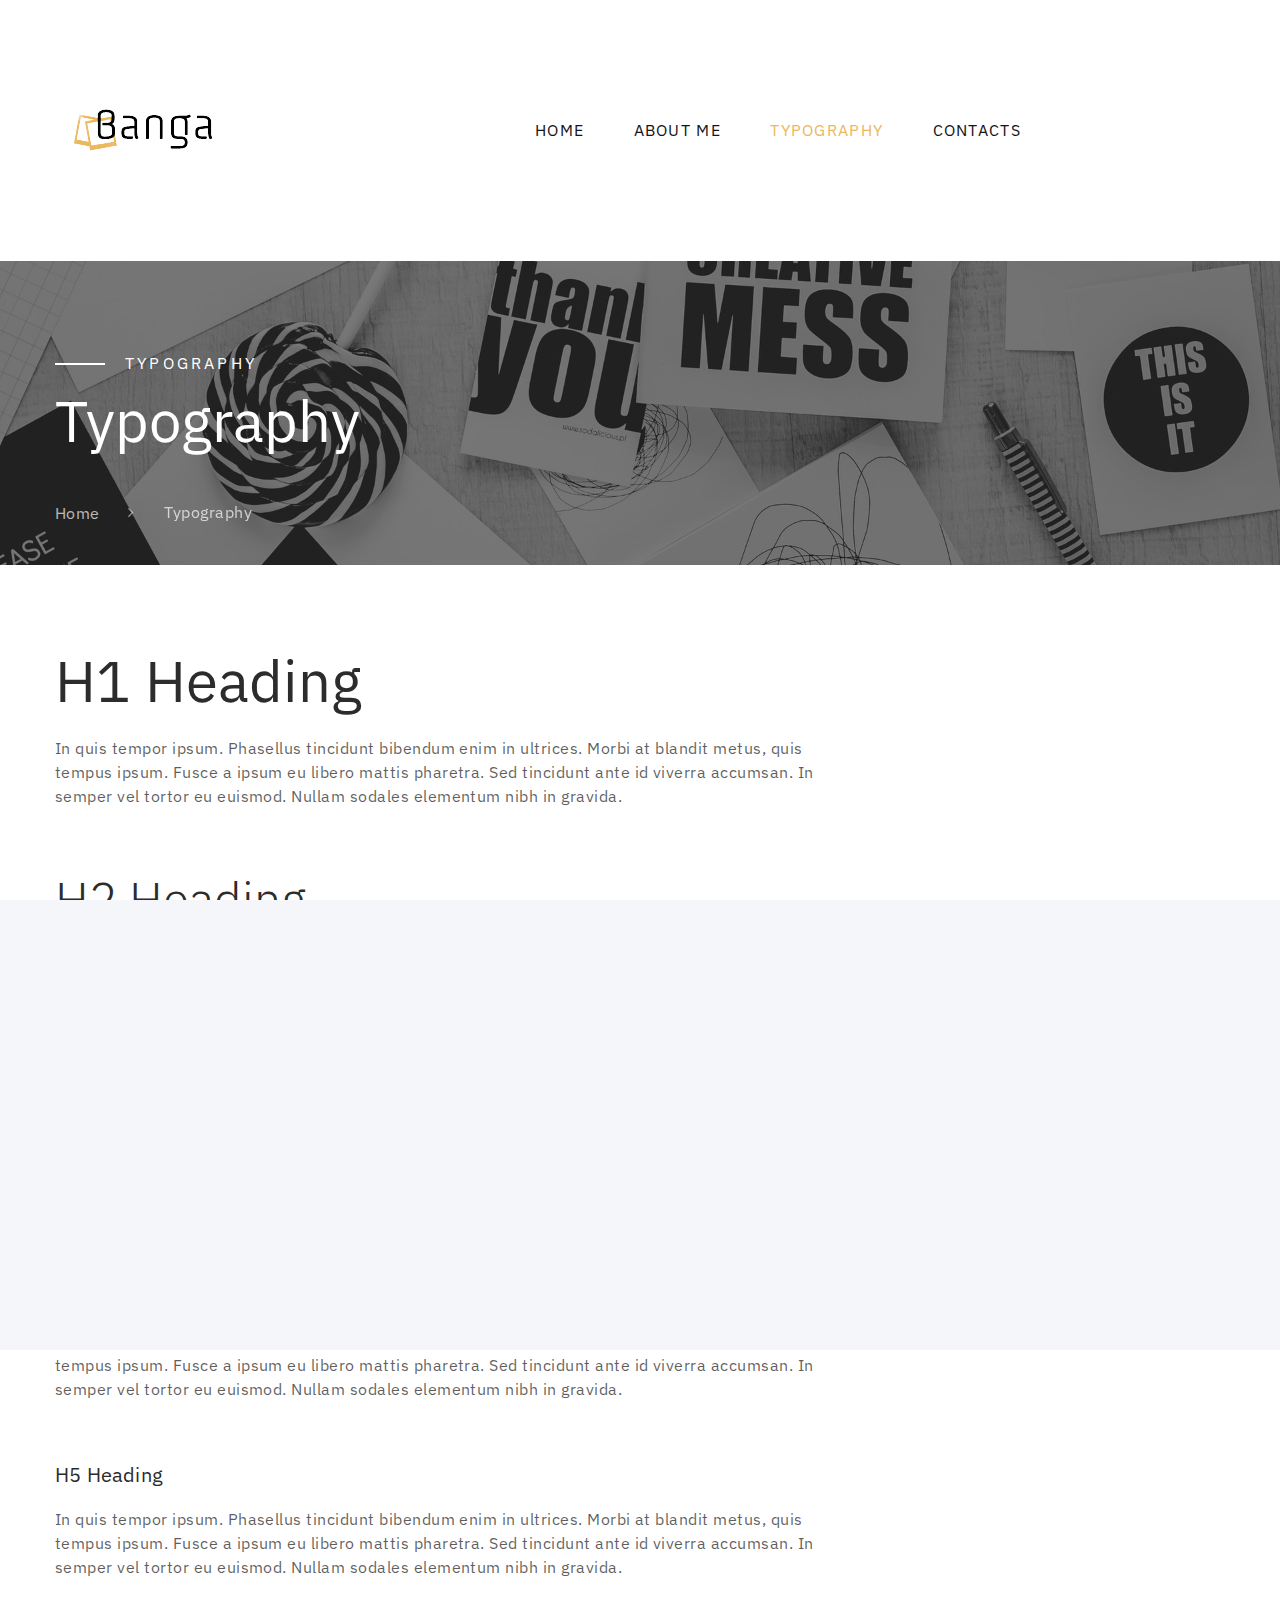
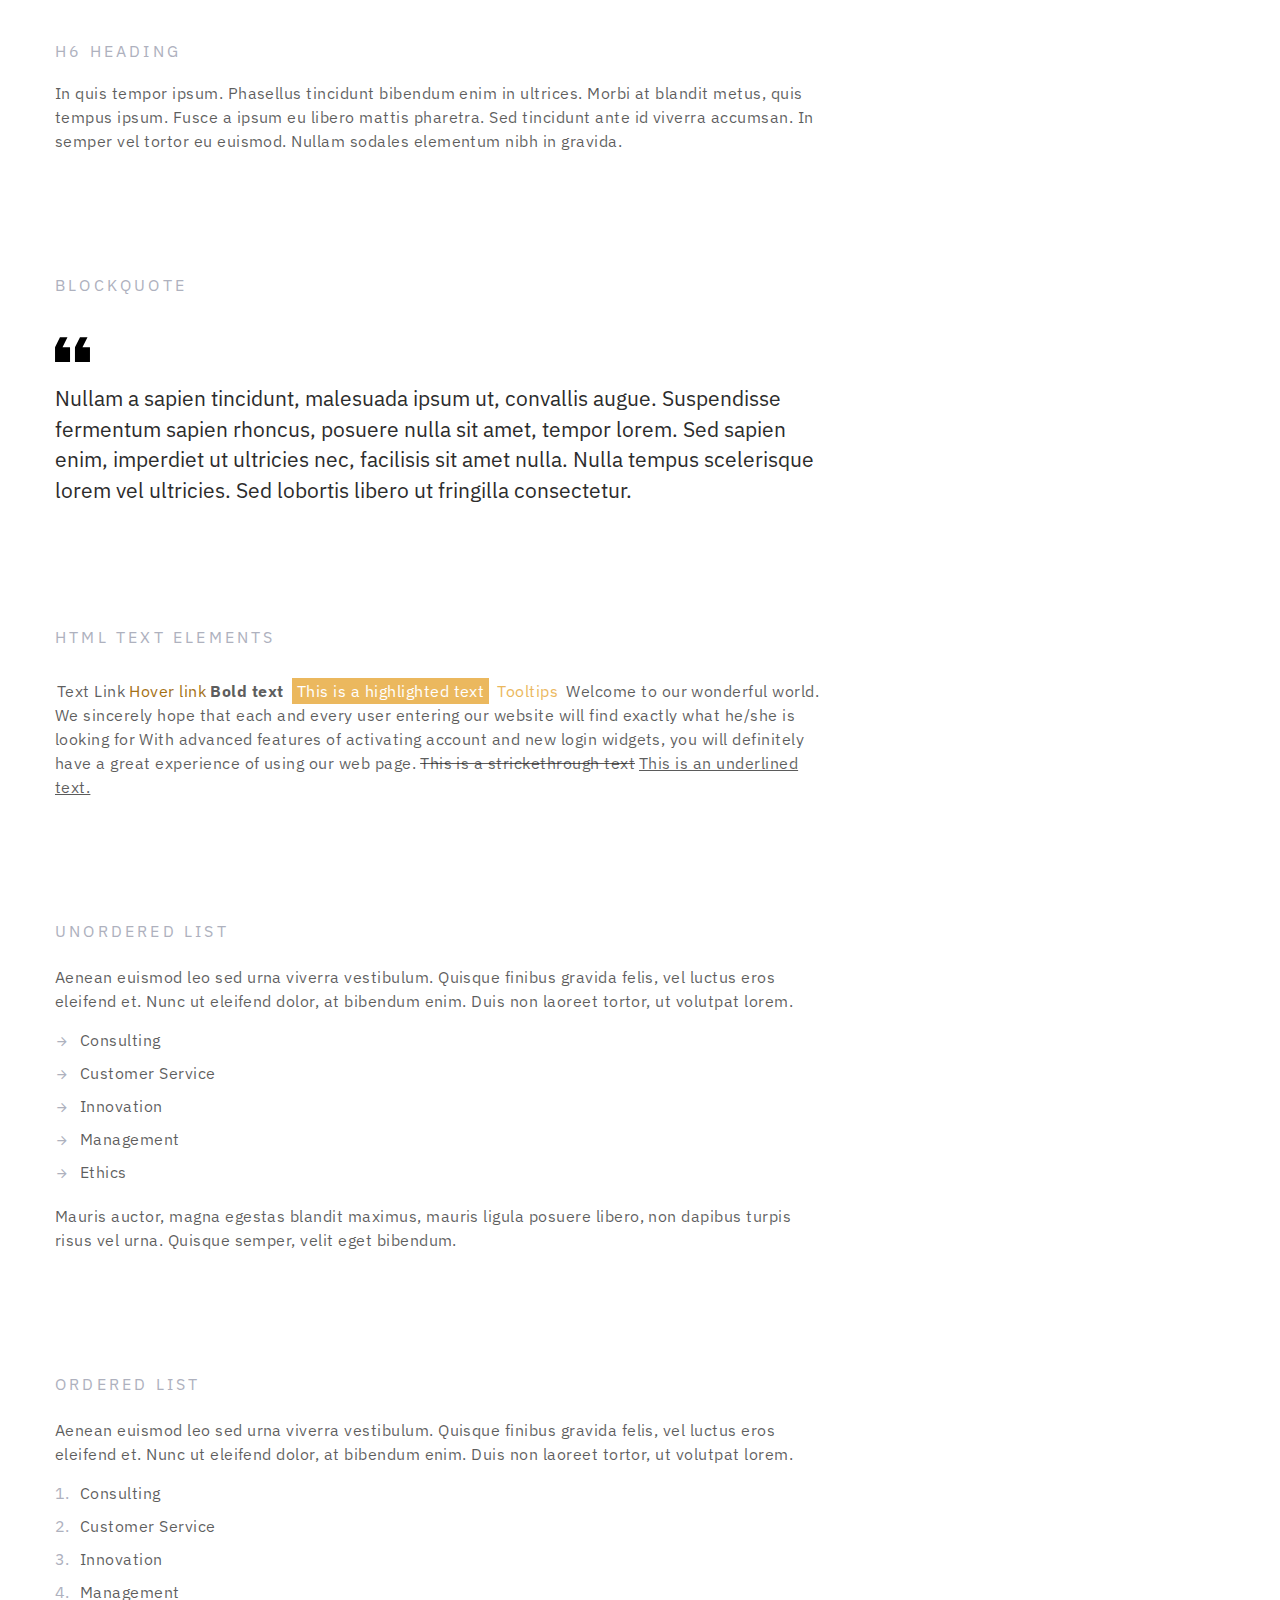
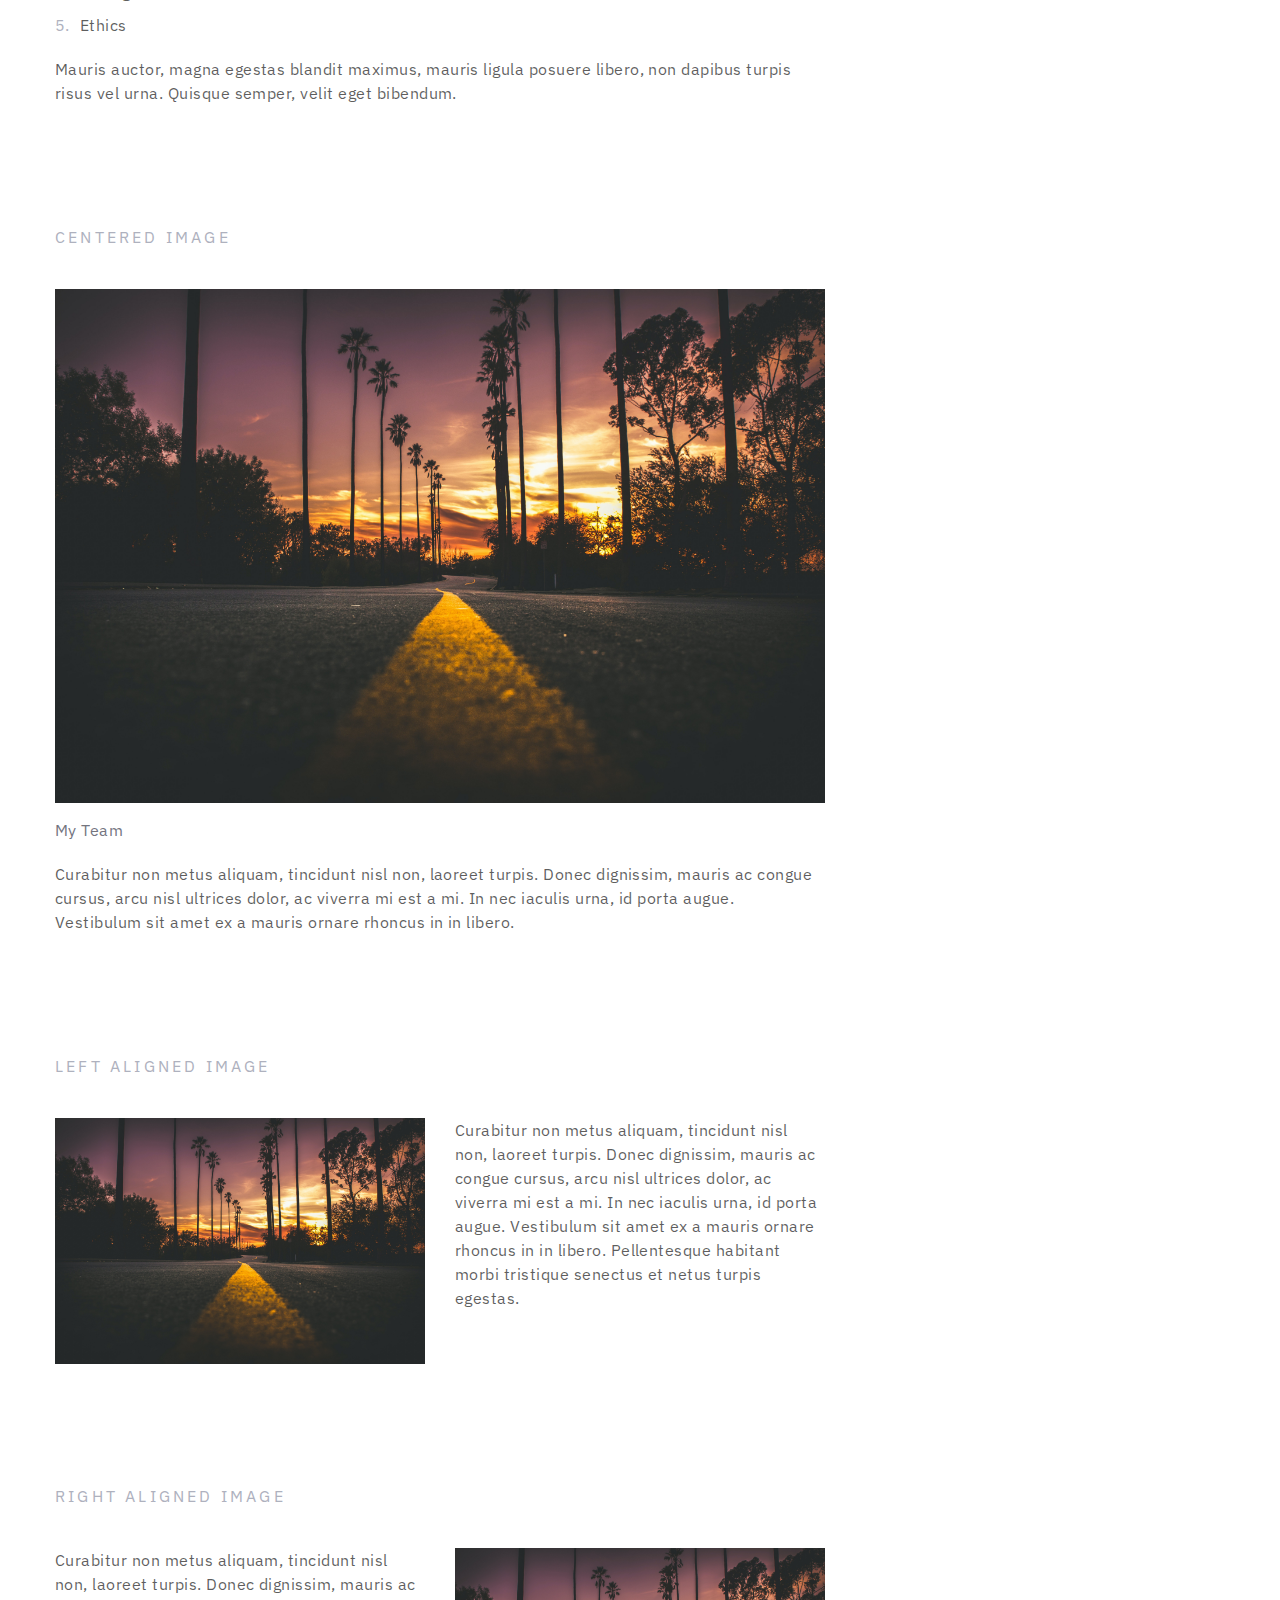
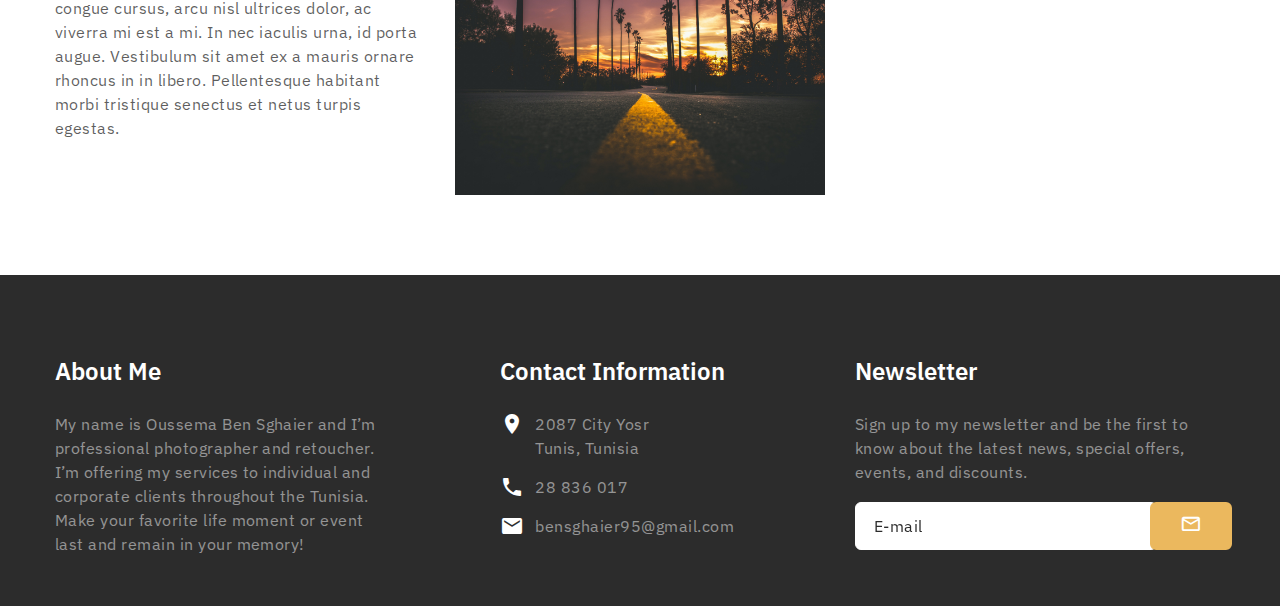
<file: typography.html>
<!DOCTYPE html>
<html class="wide wow-animation" lang="en">
  <head>
    <title>Typography</title>
    <meta name="format-detection" content="telephone=no">
    <meta name="viewport" content="width=device-width height=device-height initial-scale=1.0 maximum-scale=1.0 user-scalable=0">
    <meta http-equiv="X-UA-Compatible" content="IE=edge">
    <meta charset="utf-8">
    <link rel="icon" href="images/favicon.ico" type="image/x-icon">
    <!-- Stylesheets-->
    <link rel="stylesheet" type="text/css" href="//fonts.googleapis.com/css?family=Work+Sans:300,700,800%7CIBM+Plex+Sans:200,300,400,400i,600,700">
    <link rel="stylesheet" href="css/bootstrap.css">
    <link rel="stylesheet" href="css/fonts.css">
    <link rel="stylesheet" href="css/style.css">
    <style>.ie-panel{display: none;background: #212121;padding: 10px 0;box-shadow: 3px 3px 5px 0 rgba(0,0,0,.3);clear: both;text-align:center;position: relative;z-index: 1;} html.ie-10 .ie-panel, html.lt-ie-10 .ie-panel {display: block;}</style>
  </head>
  <body>
    
    <div class="page">
      <!-- Page Header-->
      <header class="section page-header">
        <!-- RD Navbar-->
        <div class="rd-navbar-wrap">
          <nav class="rd-navbar rd-navbar-minimal" data-layout="rd-navbar-fixed" data-sm-layout="rd-navbar-fixed" data-md-layout="rd-navbar-fixed" data-md-device-layout="rd-navbar-fixed" data-lg-layout="rd-navbar-static" data-lg-device-layout="rd-navbar-fixed" data-xl-layout="rd-navbar-static" data-xl-device-layout="rd-navbar-static" data-xxl-layout="rd-navbar-static" data-xxl-device-layout="rd-navbar-static" data-lg-stick-up-offset="46px" data-xl-stick-up-offset="46px" data-xxl-stick-up-offset="46px" data-lg-stick-up="true" data-xl-stick-up="true" data-xxl-stick-up="true">
            <div class="rd-navbar-main-outer">
              <div class="rd-navbar-main">
                <!-- RD Navbar Panel-->
                <div class="rd-navbar-panel">
                  <!-- RD Navbar Toggle-->
                  <button class="rd-navbar-toggle" data-rd-navbar-toggle="#rd-navbar-nav-wrap-1"><span></span></button>
                  <!-- RD Navbar Brand--><a class="rd-navbar-brand" href="index.html"><img src="images/logo.png" alt="" width="176" height="28" srcset="images/logo.png 2x"/></a>
                </div>
                <div class="rd-navbar-main-element">
                  <div class="rd-navbar-nav-wrap" id="rd-navbar-nav-wrap-1">
                    <!-- RD Navbar Nav-->
                    <ul class="rd-navbar-nav">
                      <li class="rd-nav-item"><a class="rd-nav-link" href="index.html">Home</a>
                      </li>
                      <li class="rd-nav-item"><a class="rd-nav-link" href="about-me.html">About me</a>
                      </li>
                      <li class="rd-nav-item active"><a class="rd-nav-link" href="typography.html">Typography</a>
                      </li>
                      <li class="rd-nav-item"><a class="rd-nav-link" href="contacts.html">Contacts</a>
                      </li>
                    </ul>
                  </div>
                </div>
              </div>
            </div>
          </nav>
        </div>
      </header>
      <!-- Breadcrumbs-->
      <section class="breadcrumbs-custom bg-image context-dark" style="background-image: url(images/typo.jpg);">
        <div class="breadcrumbs-custom-inner">
          <div class="container breadcrumbs-custom-container">
            <div class="breadcrumbs-custom-main">
              <h6 class="breadcrumbs-custom-subtitle title-decorated">Typography</h6>
              <h1 class="breadcrumbs-custom-title">Typography</h1>
            </div>
            <ul class="breadcrumbs-custom-path">
              <li><a href="index.html">Home</a></li>
              <li class="active">Typography</li>
            </ul>
          </div>
        </div>
      </section>
      <!-- Base typography  -->
      <section class="section section-sm section-first">
        <div class="container">
          <div class="row row-50">
            <div class="col-xl-8">
              <ul class="list-xl">
                <li>
                  <h1>H1 Heading</h1>
                  <p>In quis tempor ipsum. Phasellus tincidunt bibendum enim in ultrices. Morbi at blandit metus, quis tempus ipsum. Fusce a ipsum eu libero mattis pharetra. Sed tincidunt ante id viverra accumsan. In semper vel tortor eu euismod. Nullam sodales elementum nibh in gravida.</p>
                </li>
                <li>
                  <h2>H2 Heading</h2>
                  <p>In quis tempor ipsum. Phasellus tincidunt bibendum enim in ultrices. Morbi at blandit metus, quis tempus ipsum. Fusce a ipsum eu libero mattis pharetra. Sed tincidunt ante id viverra accumsan. In semper vel tortor eu euismod. Nullam sodales elementum nibh in gravida.</p>
                </li>
                <li>
                  <h3>H3 Heading</h3>
                  <p>In quis tempor ipsum. Phasellus tincidunt bibendum enim in ultrices. Morbi at blandit metus, quis tempus ipsum. Fusce a ipsum eu libero mattis pharetra. Sed tincidunt ante id viverra accumsan. In semper vel tortor eu euismod. Nullam sodales elementum nibh in gravida.</p>
                </li>
                <li>
                  <h4>H4 Heading</h4>
                  <p>In quis tempor ipsum. Phasellus tincidunt bibendum enim in ultrices. Morbi at blandit metus, quis tempus ipsum. Fusce a ipsum eu libero mattis pharetra. Sed tincidunt ante id viverra accumsan. In semper vel tortor eu euismod. Nullam sodales elementum nibh in gravida.</p>
                </li>
                <li>
                  <h5>H5 Heading</h5>
                  <p>In quis tempor ipsum. Phasellus tincidunt bibendum enim in ultrices. Morbi at blandit metus, quis tempus ipsum. Fusce a ipsum eu libero mattis pharetra. Sed tincidunt ante id viverra accumsan. In semper vel tortor eu euismod. Nullam sodales elementum nibh in gravida.</p>
                </li>
                <li>
                  <h6>H6 Heading</h6>
                  <p>In quis tempor ipsum. Phasellus tincidunt bibendum enim in ultrices. Morbi at blandit metus, quis tempus ipsum. Fusce a ipsum eu libero mattis pharetra. Sed tincidunt ante id viverra accumsan. In semper vel tortor eu euismod. Nullam sodales elementum nibh in gravida.</p>
                </li>
              </ul>
            </div>
          </div>
        </div>
      </section>
      <!-- Blockquote-->
      <section class="section section-sm">
        <div class="container">
          <div class="row row-50">
            <div class="col-lg-10 col-xl-8">
              <h6>Blockquote</h6>
              <!-- Quote Light-->
              <blockquote class="quote-light">
                <svg class="quote-light-mark" x="0px" y="0px" width="35px" height="25px" viewbox="0 0 35 25">
                  <path d="M27.461,10.206h7.5v15h-15v-15L25,0.127h7.5L27.461,10.206z M7.539,10.206h7.5v15h-15v-15L4.961,0.127h7.5                L7.539,10.206z"></path>
                </svg>
                <div class="quote-light-text">
                  <p>Nullam a sapien tincidunt, malesuada ipsum ut, convallis augue. Suspendisse fermentum sapien rhoncus, posuere nulla sit amet, tempor lorem. Sed sapien enim, imperdiet ut ultricies nec, facilisis sit amet nulla. Nulla tempus scelerisque lorem vel ultricies. Sed lobortis libero ut fringilla consectetur.</p>
                </div>
              </blockquote>
            </div>
          </div>
        </div>
      </section>
      <!-- HTML Text Elements -->
      <section class="section section-sm">
        <div class="container">
          <div class="row">
            <div class="col-lg-10 col-xl-8">
              <h6>HTML Text Elements</h6>
              <p class="text-block"><a href="#">Text Link</a><a class="link-hover" href="#">Hover link</a><span class="font-weight-bold">Bold text</span>
                <mark>This is a highlighted text</mark><span class="tooltip-custom" data-toggle="tooltip" data-placement="top" title="Tooltips text">Tooltips</span><span>Welcome to our wonderful world. We sincerely hope that each and every user entering our website will find exactly what he/she is looking for</span><span>With advanced features of activating account and new login widgets, you will definitely have a great experience of using our web page.</span><span class="text-strike">This is a strickethrough text</span><span class="text-underline">This is an underlined text.</span>
              </p>
            </div>
          </div>
        </div>
      </section>
      <!-- Unordered List-->
      <section class="section section-sm">
        <div class="container">
          <div class="row row-50">
            <div class="col-lg-10 col-xl-8">
              <h6>Unordered List</h6>
              <p>Aenean euismod leo sed urna viverra vestibulum. Quisque finibus gravida felis, vel luctus eros eleifend et. Nunc ut eleifend dolor, at bibendum enim. Duis non laoreet tortor, ut volutpat lorem.</p>
              <ul class="list-marked">
                <li>Consulting</li>
                <li>Customer Service</li>
                <li>Innovation</li>
                <li>Management</li>
                <li>Ethics</li>
              </ul>
              <p>Mauris auctor, magna egestas blandit maximus, mauris ligula posuere libero, non dapibus turpis risus vel urna. Quisque semper, velit eget bibendum.</p>
            </div>
          </div>
        </div>
      </section>
      <!-- Ordered List-->
      <section class="section section-sm">
        <div class="container">
          <div class="row row-50">
            <div class="col-lg-10 col-xl-8">
              <h6>Ordered List</h6>
              <p>Aenean euismod leo sed urna viverra vestibulum. Quisque finibus gravida felis, vel luctus eros eleifend et. Nunc ut eleifend dolor, at bibendum enim. Duis non laoreet tortor, ut volutpat lorem.</p>
              <ol class="list-ordered">
                <li>Consulting</li>
                <li>Customer Service</li>
                <li>Innovation</li>
                <li>Management</li>
                <li>Ethics</li>
              </ol>
              <p>Mauris auctor, magna egestas blandit maximus, mauris ligula posuere libero, non dapibus turpis risus vel urna. Quisque semper, velit eget bibendum.</p>
            </div>
          </div>
        </div>
      </section>
      <!-- Centered image-->
      <section class="section section-sm">
        <div class="container">
          <div class="row">
            <div class="col-lg-10 col-xl-8">
              <h6>Centered image</h6>
              <figure class="figure-light"><img class="img-centered" src="images/pexels-nout-gons-248159.jpg" alt="" width="770" height="456"/>
                <figcaption>
                  <p>My Team</p>
                </figcaption>
              </figure>
              <p>Curabitur non metus aliquam, tincidunt nisl non, laoreet turpis. Donec dignissim, mauris ac congue cursus, arcu nisl ultrices dolor, ac viverra mi est a mi. In nec iaculis urna, id porta augue. Vestibulum sit amet ex a mauris ornare rhoncus in in libero.</p>
            </div>
          </div>
        </div>
      </section>
      <!-- Left aligned image-->
      <section class="section section-sm">
        <div class="container">
          <div class="row">
            <div class="col-lg-10 col-xl-8">
              <h6>Left aligned image</h6>
              <div class="row row-30">
                <div class="col-md-6"><img src="images/pexels-nout-gons-248159.jpg" alt="" width="770" height="456"/>
                </div>
                <div class="col-md-6">
                  <p>Curabitur non metus aliquam, tincidunt nisl non, laoreet turpis. Donec dignissim, mauris ac congue cursus, arcu nisl ultrices dolor, ac viverra mi est a mi. In nec iaculis urna, id porta augue. Vestibulum sit amet ex a mauris ornare rhoncus in in libero. Pellentesque habitant morbi tristique senectus et netus turpis egestas.</p>
                </div>
              </div>
            </div>
          </div>
        </div>
      </section>
      <!-- Right aligned image-->
      <section class="section section-sm section-last">
        <div class="container">
          <div class="row">
            <div class="col-lg-10 col-xl-8">
              <h6>Right aligned image</h6>
              <div class="row row-30 flex-md-row-reverse">
                <div class="col-md-6"><img src="images/pexels-nout-gons-248159.jpg" alt="" width="770" height="456"/>
                </div>
                <div class="col-md-6">
                  <p>Curabitur non metus aliquam, tincidunt nisl non, laoreet turpis. Donec dignissim, mauris ac congue cursus, arcu nisl ultrices dolor, ac viverra mi est a mi. In nec iaculis urna, id porta augue. Vestibulum sit amet ex a mauris ornare rhoncus in in libero. Pellentesque habitant morbi tristique senectus et netus turpis egestas. </p>
                </div>
              </div>
            </div>
          </div>
        </div>
      </section>
      <!-- Page Footer-->
      <footer class="section footer-standard bg-gray-700">
        <div class="footer-standard-main">
          <div class="container">
            <div class="row row-50">
              <div class="col-lg-4">
                <div class="inset-right-1">
                  <h4>About Me</h4>
                  <p>My name is Oussema Ben Sghaier  and I’m professional photographer and retoucher. I’m offering my services to individual and corporate clients throughout the Tunisia. Make your favorite life moment or event last and remain in your memory!</p>
                </div>
              </div>
              <div class="col-sm-6 col-md-5 col-lg-4">
                <div class="box-1">
                  <h4>Contact Information</h4>
                  <ul class="list-sm">
                    <li class="object-inline"><span class="icon icon-md mdi mdi-map-marker text-gray-700"></span><a class="link-default" href="#">2087 City Yosr  <br> Tunis, Tunisia</a></li>
                    <li class="object-inline"><span class="icon icon-md mdi mdi-phone text-gray-700"></span><a class="link-default" href="tel:#">28 836 017</a></li>
                    <li class="object-inline"><span class="icon icon-md mdi mdi-email text-gray-700"></span><a class="link-default" href="mailto:#">bensghaier95@gmail.com</a></li>
                  </ul>
                </div>
              </div>
              <div class="col-sm-6 col-md-7 col-lg-4">
                <h4>Newsletter</h4>
                <p>Sign up to my newsletter and be the first to know about the latest news, special offers, events, and discounts.</p>
                <!-- RD Mailform-->
                <form class="rd-form rd-mailform form-inline" data-form-output="form-output-global" data-form-type="subscribe" method="post" action="bat/rd-mailform.php">
                  <div class="form-wrap">
                    <input class="form-input" id="subscribe-form-2-email" type="email" name="email" data-constraints="@Email @Required">
                    <label class="form-label" for="subscribe-form-2-email">E-mail</label>
                  </div>
                  <div class="form-button">
                    <button class="button button-primary button-icon button-icon-only button-winona" type="submit" aria-label="submit"><span class="icon mdi mdi-email-outline"></span></button>
                  </div>
                </form>
              </div>
            </div>
          </div>
        </div>
      </footer>
    </div>
    <div class="preloader">
      <div class="preloader-logo"><img src="images/logo.png" alt="" width="176" height="28" srcset="images/logo-default-352x56.png 2x"/>
      </div>
      <div class="preloader-body">
        <div id="loadingProgressG">
          <div class="loadingProgressG" id="loadingProgressG_1"></div>
        </div>
      </div>
    </div>
    <!-- Global Mailform Output-->
    <div class="snackbars" id="form-output-global"></div>
    <!-- Javascript-->
    <script src="js/core.min.js"></script>
    <script src="js/script.js"></script>
  </body>
</html>
</file>
<file: css/style.css>
@charset "UTF-8";
/*
* Trunk version 2.0.0
*/
a:focus,
button:focus {
	outline: none !important;
}

button::-moz-focus-inner {
	border: 0;
}

*:focus {
	outline: none;
}

blockquote {
	padding: 0;
	margin: 0;
}

input,
button,
select,
textarea {
	outline: none;
}

label {
	margin-bottom: 0;
}

p {
	margin: 0;
}

ul,
ol {
	list-style: none;
	padding: 0;
	margin: 0;
}

ul li,
ol li {
	display: block;
}

dl {
	margin: 0;
}
cite {
	font-style: normal;
}

form {
	margin-bottom: 0;
}

blockquote {
	padding-left: 0;
	border-left: 0;
}

address {
	margin-top: 0;
	margin-bottom: 0;
}

figure {
	margin-bottom: 0;
}

html p a:hover {
	text-decoration: none;
}

/*
*
* Typography
*/
body {
	font-family: "IBM Plex Sans", -apple-system, BlinkMacSystemFont, "Segoe UI", Roboto, "Helvetica Neue", Arial, sans-serif;
	font-size: 14px;
	line-height: 1.7;
	font-weight: 400;
	color: rgba(21, 21, 21, 0.7);
	background-color: #fff;
	-webkit-text-size-adjust: none;
	-webkit-font-smoothing: subpixel-antialiased;
	letter-spacing: .03em;
}

@media (min-width: 768px) {
	body {
		font-size: 16px;
		line-height: 1.5;
	}
}

h1, h2, h3, h4, h5, h6, [class^='heading-'] {
	margin-top: 0;
	margin-bottom: 0;
	color: #2c2c2c;
}

h1 a, h2 a, h3 a, h4 a, h5 a, h6 a, [class^='heading-'] a {
	color: inherit;
}

h1 a:hover, h2 a:hover, h3 a:hover, h4 a:hover, h5 a:hover, h6 a:hover, [class^='heading-'] a:hover {
	color: #ebb85e;
}

h1 span, h2 span, h3 span, h4 span, h5 span, h6 span, [class^='heading-'] span {
	display: inline-block;
}

h1 span[data-toggle='modal'], h2 span[data-toggle='modal'], h3 span[data-toggle='modal'], h4 span[data-toggle='modal'], h5 span[data-toggle='modal'], h6 span[data-toggle='modal'], [class^='heading-'] span[data-toggle='modal'] {
	border-bottom: 2px dashed rgba(235, 184, 94, 0.3);
	cursor: pointer;
}

h1 > span.icon, h2 > span.icon, h3 > span.icon, h4 > span.icon, h5 > span.icon, h6 > span.icon, [class^='heading-'] > span.icon {
	display: inline-block;
	margin-right: 5px;
}

h1,
.heading-1 {
	font-size: 30px;
	line-height: 1.15;
	letter-spacing: 0;
}

@media (min-width: 576px) {
	h1,
	.heading-1 {
		font-size: 32px;
	}
}

@media (min-width: 768px) {
	h1,
	.heading-1 {
		font-size: 46px;
		line-height: 1.25;
	}
}

@media (min-width: 992px) {
	h1,
	.heading-1 {
		font-size: 54px;
	}
}

@media (min-width: 1200px) {
	h1,
	.heading-1 {
		font-size: 58px;
	}
}

@media (min-width: 1600px) {
	h1,
	.heading-1 {
		font-size: 64px;
		line-height: 1.25;
	}
}

h2,
.heading-2 {
	font-family: "IBM Plex Sans", -apple-system, BlinkMacSystemFont, "Segoe UI", Roboto, "Helvetica Neue", Arial, sans-serif;
	font-weight: 300;
	font-size: 28px;
	line-height: 1.4;
	letter-spacing: 0;
}

@media (min-width: 576px) {
	h2,
	.heading-2 {
		font-size: 30px;
	}
}

@media (min-width: 768px) {
	h2,
	.heading-2 {
		font-size: 44px;
	}
}

@media (min-width: 1200px) {
	h2,
	.heading-2 {
		font-size: 48px;
		line-height: 1.33333;
	}
}

h3,
.heading-3 {
	font-size: 24px;
	line-height: 1.3;
	letter-spacing: 0;
	font-weight: 600;
}

@media (min-width: 768px) {
	h3,
	.heading-3 {
		font-size: 30px;
		line-height: 1.4;
	}
}

@media (min-width: 1200px) {
	h3,
	.heading-3 {
		font-size: 40px;
		line-height: 1.2;
	}
}

h3 .big,
.heading-3 .big {
	font-size: 2em;
	line-height: 1;
}

h4,
.heading-4 {
	font-size: 18px;
	line-height: 1.5;
	letter-spacing: 0;
}

@media (min-width: 1200px) {
	h4,
	.heading-4 {
		font-size: 24px;
		line-height: 1.33333;
	}
}

h4.h4-smaller,
.heading-4.h4-smaller {
	font-size: 19px;
}

@media (min-width: 1200px) {
	h4.h4-smaller,
	.heading-4.h4-smaller {
		font-size: 22px;
		line-height: 1.45455;
	}
}

h5,
.heading-5 {
	font-size: 16px;
	line-height: 1.5;
	letter-spacing: .01em;
}

@media (min-width: 768px) {
	h5,
	.heading-5 {
		font-size: 20px;
		line-height: 1.4;
	}
}

h6,
.heading-6 {
	font-family: "IBM Plex Sans", -apple-system, BlinkMacSystemFont, "Segoe UI", Roboto, "Helvetica Neue", Arial, sans-serif;
	font-size: 14px;
	line-height: 1.8;
	letter-spacing: .2em;
	text-transform: uppercase;
	color: #aeb1be;
}

@media (min-width: 768px) {
	h6,
	.heading-6 {
		font-size: 16px;
		line-height: 1.5;
	}
}

.title-decorated {
	position: relative;
	padding-left: 40px;
	text-align: left;
}

.title-decorated::before {
	content: '';
	position: absolute;
	left: 0;
	top: .8em;
	width: 30px;
	border-bottom: 1px solid;
}

@media (min-width: 768px) {
	.title-decorated {
		padding-left: 70px;
	}
	.title-decorated::before {
		width: 50px;
		top: .7em;
		border-bottom-width: 2px;
	}
}

@media (min-width: 768px) {
	.title-decorated-lg {
		padding-left: 80px;
	}
	.title-decorated-lg::before {
		width: 62px;
	}
	.title-decorated-lg + p {
		margin-top: 32px;
	}
}

small,
.small {
	display: block;
	font-size: 12px;
	line-height: 1.5;
}

mark,
.mark {
	padding: 3px 5px;
	color: #fff;
	background: #ebb85e;
}

strong {
	font-weight: 700;
	color: #74757f;
}

.big {
	font-size: 16px;
	line-height: 1.55;
}

@media (min-width: 768px) {
	.big {
		font-size: 20px;
		line-height: 1.6;
	}
}

.lead {
	font-size: 24px;
	line-height: 34px;
	font-weight: 300;
}

code {
	padding: 4px 5px;
	border-radius: 0;
	font-size: 90%;
	color: #1e1e1e;
	background: #f5f6fa;
}

.text-large {
	font-family: "IBM Plex Sans", -apple-system, BlinkMacSystemFont, "Segoe UI", Roboto, "Helvetica Neue", Arial, sans-serif;
	font-size: 30px;
	font-weight: 500;
	letter-spacing: 0;
	line-height: 1.2;
	text-transform: uppercase;
}

@media (min-width: 576px) {
	.text-large {
		font-size: 55px;
	}
}

@media (min-width: 768px) {
	.text-large {
		font-size: 68px;
	}
}

@media (min-width: 992px) {
	.text-large {
		font-size: 80px;
	}
}

@media (min-width: 1200px) {
	.text-large {
		font-size: 100px;
	}
}

.context-dark .text-large, .bg-gray-700 .text-large, .bg-gray-800 .text-large, .bg-primary .text-large, .bg-primary-darker .text-large {
	color: #fff;
}

.text-extra-large {
	font-size: 100px;
	line-height: .8;
	font-weight: 800;
}

@media (min-width: 768px) {
	.text-extra-large {
		font-size: 130px;
		line-height: .7;
	}
}

@media (min-width: 992px) {
	.text-extra-large {
		font-size: 150px;
	}
}

@media (min-width: 1600px) {
	.text-extra-large {
		font-size: 180px;
	}
}

.wow-outer span {
	display: block;
}

.wow-outer .wow > span {
	display: inline;
}

p [data-toggle='tooltip'] {
	padding-left: .25em;
	padding-right: .25em;
	color: #ebb85e;
}

p [style*='max-width'] {
	display: inline-block;
}

p a {
	color: inherit;
}

p .text-width-1 {
	display: inline-block;
	max-width: 730px;
}

.text-width-2 {
	display: inline-block;
	max-width: 350px;
}

html .page .text-primary {
	color: #ebb85e;
}

.page .text-danger {
	color: #dc0000;
}

.page .text-gray-700 {
	color: #2c2c2c;
}

.page .text-color-1 {
	color: #d3d5db;
}

.context-dark .text-gray-700, .bg-gray-700 .text-gray-700, .bg-gray-800 .text-gray-700, .bg-primary .text-gray-700, .bg-primary-darker .text-gray-700 {
	color: #fff;
}

/*
*
* Brand
*/
.brand {
	display: inline-block;
}

.brand .brand-logo-light {
	display: none;
}

.brand .brand-logo-dark {
	display: block;
}

/*
*
* Links
*/
a {
	transition: all 0.3s ease-in-out;
}

a, a:focus, a:active, a:hover {
	text-decoration: none;
}

a, a:focus, a:active {
	color: #ebb85e;
}

a:hover {
	color: #e1991c;
}

a[href*='tel'], a[href*='mailto'] {
	white-space: nowrap;
}

.link-hover {
	color: #a47114;
}

.link-default, .link-default:active, .link-default:focus {
	color: rgba(21, 21, 21, 0.7);
}

.link-default:hover {
	color: #ebb85e;
}

.context-dark .link-default, .bg-gray-700 .link-default, .bg-gray-800 .link-default, .bg-primary .link-default, .bg-primary-darker .link-default {
	color: #aeb1be;
}

.context-dark .link-default:hover, .bg-gray-700 .link-default:hover, .bg-gray-800 .link-default:hover, .bg-primary .link-default:hover, .bg-primary-darker .link-default:hover {
	color: #fff;
}

.link-image {
	display: block;
	max-width: 75%;
	margin-left: auto;
	margin-right: auto;
	opacity: .45;
	transition: all 0.3s ease-in-out;
}

.link-image:hover {
	opacity: 1;
}

.privacy-link {
	display: inline-block;
}

* + .privacy-link {
	margin-top: 25px;
}

/*
*
* Blocks
*/
.block-center, .block-sm, .block-lg {
	margin-left: auto;
	margin-right: auto;
}

.block-sm {
	max-width: 560px;
}

.block-lg {
	max-width: 768px;
}

.block-center {
	padding: 10px;
}

.block-center:hover .block-center-header {
	background-color: #ebb85e;
}

.block-center-title {
	background-color: #fff;
}

@media (max-width: 1599.98px) {
	.block-center {
		padding: 20px;
	}
	.block-center:hover .block-center-header {
		background-color: #fff;
	}
	.block-center-header {
		background-color: #ebb85e;
	}
}

/*
*
* Boxes
*/
.box-minimal {
	display: flex;
	margin-left: -15px;
	text-align: left;
}

.box-minimal > * {
	margin-left: 15px;
}

.box-minimal-icon {
	position: relative;
	top: 4px;
	min-width: 26px;
	font-size: 24px;
	line-height: 1;
	color: #ebb85e;
}

.box-minimal-icon.fl-bigmug-line-checkmark14 {
	font-size: 20px;
}

.box-minimal-text {
	width: 100%;
	max-width: 320px;
	margin-left: auto;
	margin-right: auto;
}

* + .box-minimal {
	margin-top: 30px;
}

* + .box-minimal-title {
	margin-top: 10px;
}

* + .box-minimal-text {
	margin-top: 15px;
}

@media (max-width: 575.98px) {
	.box-minimal {
		max-width: 360px;
		margin-left: auto;
		margin-right: auto;
	}
}

@media (max-width: 767.98px) {
	.box-minimal * + p {
		margin-top: 7px;
	}
}

@media (min-width: 768px) {
	.box-minimal {
		padding-right: 15px;
		margin-left: -30px;
	}
	.box-minimal > * {
		margin-left: 30px;
	}
}

@media (min-width: 992px) and (max-width: 1199.98px) {
	.box-minimal {
		padding-right: 0;
	}
	.box-minimal-title {
		font-size: 22px;
	}
}

@media (min-width: 1200px) {
	.box-minimal-icon {
		top: 0;
		font-size: 36px;
	}
	.box-minimal-icon.fl-bigmug-line-checkmark14 {
		font-size: 30px;
	}
}

.box-light {
	text-align: left;
}

.box-light-icon {
	font-size: 30px;
	line-height: 1;
	color: #ebb85e;
}

* + .box-light-title {
	margin-top: 10px;
}

@media (max-width: 575.98px) {
	.box-light {
		max-width: 300px;
		margin-left: auto;
		margin-right: auto;
	}
}

@media (min-width: 768px) {
	.box-light {
		max-width: 240px;
	}
	* + .box-light-title {
		margin-top: 16px;
	}
}

@media (min-width: 768px) and (max-width: 1199.98px) {
	.box-light-title {
		font-size: 20px;
	}
}

@media (min-width: 992px) {
	.box-light-icon {
		font-size: 32px;
	}
	* + .box-light-title {
		margin-top: 25px;
	}
}

@media (min-width: 1200px) {
	.box-light-icon {
		font-size: 40px;
	}
}

.box-creative {
	max-width: 330px;
	margin-left: auto;
	margin-right: auto;
	text-align: center;
	cursor: default;
}

.box-creative:hover .box-creative-icon {
	color: #fff;
}

.box-creative:hover .box-creative-icon::after {
	opacity: 1;
	visibility: visible;
	transform: translate3d(0, 0, 0);
}

.box-creative-shadow .box-creative-icon {
	background: #fff;
	border: 0;
	box-shadow: 0 17px 24px 0 rgba(0, 0, 0, 0.05);
}

.box-creative-icon {
	position: relative;
	z-index: 0;
	display: inline-flex;
	align-items: center;
	justify-content: center;
	width: 2.8em;
	height: 2.8em;
	border: 2px solid #e8e9ee;
	border-radius: 50%;
	font-size: 24px;
	line-height: 1;
	color: #ebb85e;
}

.box-creative-icon::before {
	position: relative;
	z-index: 2;
}

.box-creative-icon::after {
	content: '';
	position: absolute;
	top: 0;
	right: 0;
	bottom: 0;
	left: 0;
	z-index: -1;
	border-radius: inherit;
	background: #ebb85e;
	border-color: #ebb85e;
	pointer-events: none;
	opacity: 0;
	visibility: hidden;
	transition: .15s ease-in;
	transform: scale3d(1.05, 1.05, 1.05);
}

* + .box-creative-icon {
	margin-top: 10px;
}

* + .box-creative-title {
	margin-top: 10px;
}

@media (min-width: 768px) {
	.box-creative-icon {
		font-size: 30px;
	}
	* + .box-creative-title {
		margin-top: 15px;
	}
}

@media (max-width: 991.98px) {
	.box-creative * + p {
		margin-top: 10px;
	}
}

@media (min-width: 1200px) {
	.box-creative-icon {
		width: 2.4em;
		height: 2.4em;
		font-size: 40px;
	}
	* + .box-creative-title {
		margin-top: 24px;
	}
}

.box-1 {
	max-width: 280px;
	margin-left: auto;
	margin-right: auto;
}

@media (min-width: 768px) {
	.box-2 {
		padding-right: 30px;
	}
}

@media (min-width: 992px) {
	.box-2 {
		padding-right: 35px;
	}
}

@media (min-width: 1200px) {
	.box-2 {
		padding-right: 100px;
	}
}

@media (min-width: 992px) {
	.box-3 {
		padding-left: 10px;
	}
}

@media (min-width: 1200px) {
	.box-3 {
		padding-left: 70px;
	}
}

div.box-cta-1 {
	display: inline-table;
	text-align: center;
	vertical-align: middle;
	margin-bottom: -25px;
	margin-left: -40px;
}

div.box-cta-1:empty {
	margin-bottom: 0;
	margin-left: 0;
}

div.box-cta-1 > * {
	display: inline-block;
	margin: 0 0 25px 40px;
}

div.box-cta-1 > * {
	margin-top: 0;
	vertical-align: middle;
}

div.box-cta-thin {
	display: inline-table;
	text-align: center;
	vertical-align: middle;
	margin-bottom: -25px;
	margin-left: -30px;
}

div.box-cta-thin:empty {
	margin-bottom: 0;
	margin-left: 0;
}

div.box-cta-thin > * {
	display: inline-block;
	margin: 0 0 25px 30px;
}

div.box-cta-thin > * {
	margin-top: 0;
	vertical-align: middle;
}

@media (min-width: 768px) and (max-width: 991.98px) {
	div.box-cta-thin > * {
		max-width: 500px;
	}
}

@media (min-width: 992px) {
	div.box-cta-thin h4 {
		font-size: 30px;
	}
}

div.box-cta-thin h4 {
	padding: 0 2px;
	font-weight: 700;
}

div.box-cta-thin h4 .text-italic {
	font-weight: 400;
}

.box-indigo {
	position: relative;
	padding: 5px 0 22px;
	max-width: 500px;
}

.box-indigo::before {
	content: '';
	position: absolute;
	top: 0;
	right: 100px;
	bottom: 0;
	left: 30px;
	z-index: -1;
	background: rgba(44, 44, 44, 0.12);
	pointer-events: none;
}

.box-indigo p {
	line-height: 1.35;
}

.box-indigo-header > * {
	padding-left: 60px;
}

.box-indigo-header > * + * {
	margin-top: 0;
}

.box-indigo-mark {
	font-weight: 300;
	color: #d3d5db;
}

.box-indigo-title,
.box-indigo-subtitle {
	font-weight: 700;
	letter-spacing: 0;
	color: #2c2c2c;
}

p.box-indigo-title {
	position: relative;
	font-size: 30px;
	line-height: 1.15;
}

p.box-indigo-title::before {
	content: '';
	position: absolute;
	top: 50%;
	left: 0;
	transform: translate3d(0, -50%, 0);
	display: inline-block;
	width: 37px;
	height: 0.05em;
	margin-right: 15px;
	vertical-align: middle;
	background: #ebb85e;
}

@media (min-width: 576px) {
	p.box-indigo-title {
		font-size: 60px;
	}
}

@media (min-width: 768px) {
	p.box-indigo-title {
		font-size: 75px;
		line-height: 1.2;
	}
}

p.box-indigo-subtitle {
	font-size: 24px;
	line-height: 1.2;
}

p.box-indigo-subtitle .box-indigo-mark {
	font-size: 0.85em;
}

@media (min-width: 576px) {
	p.box-indigo-subtitle {
		font-size: 34px;
	}
}

@media (min-width: 768px) {
	p.box-indigo-subtitle {
		font-size: 40px;
	}
}

.context-dark .box-indigo::before, .bg-gray-700 .box-indigo::before, .bg-gray-800 .box-indigo::before, .bg-primary .box-indigo::before, .bg-primary-darker .box-indigo::before {
	background: rgba(255, 255, 255, 0.12);
}

.context-dark .box-indigo p, .bg-gray-700 .box-indigo p, .bg-gray-800 .box-indigo p, .bg-primary .box-indigo p, .bg-primary-darker .box-indigo p {
	color: #aeb1be;
}

.context-dark p.box-indigo-title, .bg-gray-700 p.box-indigo-title, .bg-gray-800 p.box-indigo-title, .bg-primary p.box-indigo-title, .bg-primary-darker p.box-indigo-title,
.context-dark p.box-indigo-subtitle,
.bg-gray-700 p.box-indigo-subtitle,
.bg-gray-800 p.box-indigo-subtitle,
.bg-primary p.box-indigo-subtitle,
.bg-primary-darker p.box-indigo-subtitle {
	color: #fff;
}

.box-promo {
	position: relative;
	display: flex;
	max-width: 750px;
	margin-left: auto;
	margin-right: auto;
	text-align: left;
	box-shadow: 0 2px 24px 0 rgba(0, 0, 0, 0.15);
	transition: .33s ease-in-out;
}

.box-promo h6,
.box-promo .heading-6 {
	color: #ff747b;
}

.box-promo:hover {
	transform: translate(0, -5px);
	box-shadow: 0 2px 24px 1px rgba(0, 0, 0, 0.2);
}

.box-promo-mark {
	position: absolute;
	top: 14%;
	right: 6.5%;
	display: flex;
	align-items: center;
	justify-content: center;
	line-height: 1;
	border-radius: 50%;
	color: rgba(235, 184, 94, 0.1);
	border: 2px solid;
	pointer-events: none;
}

.box-promo-mark::before, .box-promo-mark::after {
	content: '';
	position: absolute;
	top: 50%;
	left: 50%;
	transform: translate3d(-50%, -50%, 0);
	background: rgba(235, 184, 94, 0.1);
}

.box-promo-mark::before {
	width: 2px;
	height: 50%;
}

.box-promo-mark::after {
	height: 2px;
	width: 50%;
}

.box-promo-inner,
.box-promo-dummy {
	width: 100%;
	flex-shrink: 0;
}

.box-promo-inner {
	display: flex;
	align-items: center;
	padding: 30px;
}

.box-promo-dummy {
	visibility: hidden;
	opacity: 0;
	pointer-events: none;
}

.box-promo-dummy::before {
	content: '';
	display: block;
	padding-bottom: 48.53333%;
}

.box-promo-content {
	width: 100%;
	max-width: 500px;
}

.box-promo-content * + h3,
.box-promo-content * + .heading-3 {
	margin-top: 15px;
}

.box-promo-content * + p {
	margin-top: 10px;
}

.box-promo-content * + .button {
	margin-top: 30px;
}

@media (min-width: 768px) {
	.box-promo-inner {
		padding: 39px 35px;
	}
}

@media (min-width: 1200px) {
	.box-promo-inner {
		padding: 60px 70px;
	}
	.box-promo-mark {
		top: 24%;
		right: 6.5%;
		width: 120px;
		height: 120px;
	}
}

/*
* Element groups
*/
html .group {
	margin-bottom: -15px;
	margin-left: -20px;
}

html .group:empty {
	margin-bottom: 0;
	margin-left: 0;
}

html .group > * {
	display: inline-block;
	margin: 0 0 15px 20px;
}

@media (min-width: 992px) {
	html .group {
		margin-left: -30px;
	}
	html .group > * {
		margin-left: 30px;
	}
}

html .group-xs {
	margin-bottom: -7px;
	margin-left: -7px;
}

html .group-xs:empty {
	margin-bottom: 0;
	margin-left: 0;
}

html .group-xs > * {
	display: inline-block;
	margin: 0 0 7px 7px;
}

html .group-sm {
	margin-bottom: -10px;
	margin-left: -10px;
}

html .group-sm:empty {
	margin-bottom: 0;
	margin-left: 0;
}

html .group-sm > * {
	display: inline-block;
	margin: 0 0 10px 10px;
}

html .group-lg {
	margin-bottom: -25px;
	margin-left: -40px;
}

html .group-lg:empty {
	margin-bottom: 0;
	margin-left: 0;
}

html .group-lg > * {
	display: inline-block;
	margin: 0 0 25px 40px;
}

html .group-xl {
	margin-bottom: -20px;
	margin-left: -30px;
}

html .group-xl:empty {
	margin-bottom: 0;
	margin-left: 0;
}

html .group-xl > * {
	display: inline-block;
	margin: 0 0 20px 30px;
}

@media (min-width: 992px) {
	html .group-xl {
		margin-bottom: -20px;
		margin-left: -45px;
	}
	html .group-xl > * {
		margin-bottom: 20px;
		margin-left: 45px;
	}
}

html .group-sm-justify .button {
	padding-left: 20px;
	padding-right: 20px;
}

@media (min-width: 768px) {
	html .group-sm-justify {
		display: flex;
		align-items: center;
		justify-content: center;
	}
	html .group-sm-justify > * {
		flex-grow: 1;
		flex-shrink: 0;
	}
	html .group-sm-justify .button {
		min-width: 130px;
		padding-left: 20px;
		padding-right: 20px;
	}
}

html .group-middle {
	display: table;
	vertical-align: middle;
}

html .group-middle > * {
	vertical-align: middle;
}

* + .group {
	margin-top: 30px;
}

* + .group-xs {
	margin-top: 35px;
}

* + .group-sm {
	margin-top: 30px;
}

* + .group-xl {
	margin-top: 20px;
}

/*
*
* Responsive units
*/
.unit {
	display: flex;
	flex: 0 1 100%;
	margin-bottom: -30px;
	margin-left: -20px;
}

.unit > * {
	margin-bottom: 30px;
	margin-left: 20px;
}

.unit:empty {
	margin-bottom: 0;
	margin-left: 0;
}

.unit-body {
	flex: 0 1 auto;
}

.unit-left,
.unit-right {
	flex: 0 0 auto;
	max-width: 100%;
}

.unit-spacing-xs {
	margin-bottom: -15px;
	margin-left: -7px;
}

.unit-spacing-xs > * {
	margin-bottom: 15px;
	margin-left: 7px;
}

/*
*
* Lists
*/
.list > li + li {
	margin-top: 10px;
}

.list-xs > li + li {
	margin-top: 8px;
}

.list-sm > li + li {
	margin-top: 15px;
}

.list-md > li + li {
	margin-top: 18px;
}

.list-lg > li + li {
	margin-top: 25px;
}

.list-xl li + li {
	margin-top: 30px;
}

@media (min-width: 1200px) {
	.list-xl * + p {
		margin-top: 18px;
	}
}

@media (min-width: 1600px) {
	.list-xl * + p {
		margin-top: 24px;
	}
}

@media (min-width: 768px) {
	.list-xl > li + li {
		margin-top: 60px;
	}
}

@media (min-width: 1600px) {
	.list-xl > li + li {
		margin-top: 78px;
	}
}

.list-inline > li {
	display: inline-block;
}

html .list-inline-md {
	transform: translate3d(0, -8px, 0);
	margin-bottom: -8px;
	margin-left: -10px;
	margin-right: -10px;
}

html .list-inline-md > * {
	margin-top: 8px;
	padding-left: 10px;
	padding-right: 10px;
}

@media (min-width: 992px) {
	html .list-inline-md {
		margin-left: -14px;
		margin-right: -14px;
	}
	html .list-inline-md > * {
		padding-left: 14px;
		padding-right: 14px;
	}
}

.list-terms dt {
	font-size: 20px;
	line-height: 1.3;
	font-weight: 700;
	letter-spacing: 0;
	color: #2c2c2c;
}

.list-terms dt + dd {
	margin-top: 8px;
}

.list-terms dd + dt {
	margin-top: 25px;
}

* + .list-terms {
	margin-top: 25px;
}

.list-terms + .privacy-link {
	margin-top: 20px;
}

@media (min-width: 768px) {
	.list-terms dt {
		font-size: 24px;
	}
	.list-terms dd + dt {
		margin-top: 40px;
	}
}

@media (min-width: 992px) {
	.list-terms dt + dd {
		margin-top: 18px;
	}
	.list-terms dd + dt {
		margin-top: 55px;
	}
}

@media (min-width: 1200px) {
	.list-terms dt {
		max-width: 85%;
	}
}

@media (min-width: 1600px) {
	.list-terms dd + dt {
		margin-top: 75px;
	}
	.list-terms + .privacy-link {
		margin-top: 75px;
	}
}

.index-list {
	counter-reset: li;
}

.index-list > li .list-index-counter:before {
	content: counter(li, decimal-leading-zero);
	counter-increment: li;
}

.list-marked {
	text-align: left;
}

.list-marked > li {
	text-indent: -25px;
	padding-left: 25px;
}

.list-marked > li::before {
	position: relative;
	top: 1px;
	display: inline-block;
	left: 25px;
	min-width: 25px;
	content: '\f14f';
	font: 400 14px 'Material Design Icons';
	line-height: inherit;
	color: #aeb1be;
}

.list-marked > li + li {
	margin-top: 9px;
}

* + .list-marked {
	margin-top: 15px;
}

.list-ordered {
	counter-reset: li;
	text-align: left;
}

.list-ordered > li {
	position: relative;
	padding-left: 25px;
}

.list-ordered > li:before {
	content: counter(li, decimal) ".";
	counter-increment: li;
	position: absolute;
	top: 0;
	left: 0;
	display: inline-block;
	width: 15px;
	color: #aeb1be;
}

.list-ordered > li + li {
	margin-top: 9px;
}

* + .list-ordered {
	margin-top: 15px;
}

.list-nav {
	transform: translate3d(0, -10px, 0);
	margin-bottom: -10px;
	margin-left: -10px;
	margin-right: -10px;
	font-family: "IBM Plex Sans", -apple-system, BlinkMacSystemFont, "Segoe UI", Roboto, "Helvetica Neue", Arial, sans-serif;
	font-weight: 400;
	font-size: .875em;
	letter-spacing: .08em;
	text-transform: uppercase;
	color: #2c2c2c;
}

.list-nav > * {
	margin-top: 10px;
	padding-left: 10px;
	padding-right: 10px;
}

.list-nav li {
	display: inline-block;
	vertical-align: middle;
}

.list-nav a {
	color: inherit;
}

.list-nav a:hover {
	color: #ebb85e;
}

@media (min-width: 768px) {
	.list-nav {
		margin-left: -13px;
		margin-right: -13px;
	}
	.list-nav > * {
		padding-left: 13px;
		padding-right: 13px;
	}
}

@media (min-width: 992px) {
	.list-nav {
		margin-left: -28px;
		margin-right: -28px;
	}
	.list-nav > * {
		padding-left: 28px;
		padding-right: 28px;
	}
}

.context-dark .list-nav, .bg-gray-700 .list-nav, .bg-gray-800 .list-nav, .bg-primary .list-nav, .bg-primary-darker .list-nav {
	color: #fff;
}

.context-dark .list-nav a:hover, .bg-gray-700 .list-nav a:hover, .bg-gray-800 .list-nav a:hover, .bg-primary .list-nav a:hover, .bg-primary-darker .list-nav a:hover {
	color: #aeb1be;
}

.list-inline-bordered {
	margin-left: -18px;
	margin-right: -18px;
	color: #2c2c2c;
}

.list-inline-bordered > * {
	padding-left: 18px;
	padding-right: 18px;
}

.list-inline-bordered * {
	color: inherit;
}

.list-inline-bordered > li > button {
	background: none;
	border: none;
	display: inline-block;
	padding: 0;
	outline: none;
	outline-offset: 0;
	cursor: pointer;
	-webkit-appearance: none;
	transition: .22s;
}

.list-inline-bordered > li > button::-moz-focus-inner {
	border: none;
	padding: 0;
}

.list-inline-bordered > li {
	display: inline-block;
	line-height: 24px;
}

.list-inline-bordered > li:not(:last-child) {
	border-right: 1px solid #74757f;
}

.context-dark .list-inline-bordered, .bg-gray-700 .list-inline-bordered, .bg-gray-800 .list-inline-bordered, .bg-primary .list-inline-bordered, .bg-primary-darker .list-inline-bordered {
	color: #fff;
}

.context-dark .list-inline-bordered button.active, .bg-gray-700 .list-inline-bordered button.active, .bg-gray-800 .list-inline-bordered button.active, .bg-primary .list-inline-bordered button.active, .bg-primary-darker .list-inline-bordered button.active,
.context-dark .list-inline-bordered button:hover,
.bg-gray-700 .list-inline-bordered button:hover,
.bg-gray-800 .list-inline-bordered button:hover,
.bg-primary .list-inline-bordered button:hover,
.bg-primary-darker .list-inline-bordered button:hover {
	color: #aeb1be;
}

.list-inline-comma > li {
	display: inline-block;
	color: #ebb85e;
}

.list-inline-comma > li:not(:last-child)::after {
	content: '\002C';
}

.list-inline-comma a {
	color: inherit;
}

.list-inline-comma a:hover {
	color: #a47114;
}

.list-inline-comma-default > li {
	color: rgba(21, 21, 21, 0.7);
}

.list-inline-comma-default a:hover {
	color: #ebb85e;
}

/*
*
* Images
*/
img {
	display: inline-block;
	max-width: 100%;
	height: auto;
}

.img-responsive {
	width: 100%;
}

/*
*
* Icons
*/
.icon {
	display: inline-block;
	font-size: 16px;
	line-height: 1;
}

.icon::before {
	position: relative;
	display: inline-block;
	font-weight: 400;
	font-style: normal;
	speak: none;
	text-transform: none;
}

.icon-creative {
	display: inline-block;
	text-align: center;
	width: 2em;
	height: 2em;
	line-height: 2em;
	border-radius: 50%;
}

.icon-creative, .icon-creative:active, .icon-creative:focus {
	color: #aeb1be;
}

.icon-creative::after {
	content: '';
	position: absolute;
	top: 0;
	right: 0;
	bottom: 0;
	left: 0;
	z-index: -1;
	border-radius: inherit;
	pointer-events: none;
	opacity: 0;
	transform: scale3d(0, 0, 0);
	transition: .22s;
}

.icon-creative:hover {
	color: #fff;
}

.icon-creative:hover::after {
	opacity: 1;
	transform: scale3d(1, 1, 1);
}

.icon-creative[class*='facebook']::after {
	background: #2059a0;
}

.icon-creative[class*='twitter']::after {
	background: #00aae6;
}

.icon-creative[class*='instagram']::after {
	background: linear-gradient(to top, #f15823 0%, #a7058e 100%);
}

.icon-creative[class*='google']::after {
	background: #ff3807;
}

.icon-creative[class*='linkedin']::after {
	background: #2881a8;
}

.icon-modern {
	width: 2em;
	height: 2em;
	line-height: 2em;
	text-align: center;
	border-radius: 50%;
	border: 1px solid #e8e9ee;
	color: #ebb85e;
}

.icon-circle {
	border-radius: 50%;
}

.icon-sm {
	font-size: 20px;
}

.icon-md {
	font-size: 1.5em;
}

.icon-lg {
	font-size: 1.875em;
}

/*
*
* Tables custom
*/
.table {
	width: 100%;
	max-width: 100%;
	text-align: left;
	background: #fff;
	border-collapse: collapse;
}

.table th,
.table td {
	color: #2c2c2c;
	vertical-align: middle;
}

.table th {
	padding: 13px 24px;
	border-top: 0;
	font-size: 16px;
	font-weight: 400;
}

.table thead th {
	border-bottom: 1px solid #aeb1be;
}

.table td {
	padding: 23px 24px;
}

.table tbody tr:first-child td {
	border-top: 0;
}

.table tr td {
	border-bottom: 1px solid #e8e9ee;
}

.table tfoot td {
	font-weight: 700;
}

* + .table-responsive {
	margin-top: 30px;
}

@media (min-width: 768px) {
	* + .table-responsive {
		margin-top: 40px;
	}
}

.table-hover tbody tr {
	transition: .55s;
}

.table-hover tbody tr:hover {
	background: #f5f6fa;
}

.table-job-positions th,
.table-job-positions td {
	white-space: nowrap;
}

.table-job-positions td:first-child {
	width: 8%;
	padding-right: 6px;
	text-align: center;
}

.table-job-positions .position {
	color: #ebb85e;
}

.table-job-positions time {
	display: block;
	white-space: nowrap;
}

@media (max-width: 575.98px) {
	.table-job-positions th,
	.table-job-positions td {
		padding-left: 12px;
		padding-right: 12px;
	}
	.table-job-positions td {
		padding-top: 10px;
		padding-bottom: 10px;
	}
}

.table-responsive + .button-lg {
	margin-top: 30px;
}

@media (min-width: 1200px) {
	.table-responsive + .button-lg {
		margin-top: 40px;
	}
}

@media (min-width: 1600px) {
	.table-responsive + .button-lg {
		margin-top: 55px;
	}
}

/*
*
* Dividers
*/
hr {
	margin-top: 0;
	margin-bottom: 0;
	border-top: 1px solid #e8e9ee;
}

.context-dark hr, .bg-gray-700 hr, .bg-gray-800 hr, .bg-primary hr, .bg-primary-darker hr {
	border-top-color: #74757f;
}

.divider-small {
	font-size: 0;
	line-height: 0;
}

.divider-small::after {
	content: '';
	display: inline-block;
	width: 70px;
	height: 2px;
	background-color: #ebb85e;
}

.divider-small + h3, .divider-small + .heading-3,
.divider-small-outer + h3, .divider-small-outer + .heading-3 {
	margin-top: 20px;
}

/*
*
* Buttons
*/
.button {
	position: relative;
	overflow: hidden;
	display: inline-block;
	padding: 13px 35px;
	font-size: 14px;
	line-height: 1.25;
	border: 2px solid;
	border-radius: 6px;
	font-family: "IBM Plex Sans", -apple-system, BlinkMacSystemFont, "Segoe UI", Roboto, "Helvetica Neue", Arial, sans-serif;
	font-weight: 700;
	letter-spacing: 0.05em;
	text-transform: uppercase;
	white-space: nowrap;
	text-overflow: ellipsis;
	text-align: center;
	cursor: pointer;
	vertical-align: middle;
	user-select: none;
	transition: 0.25s cubic-bezier(0.2, 1, 0.3, 1);
}

.button-block {
	display: block;
	width: 100%;
}

.button-default, .button-default:focus {
	color: #aeb1be;
	background-color: #2c2c2c;
	border-color: #2c2c2c;
}

.button-default:hover, .button-default:active {
	color: #fff;
	background-color: #ebb85e;
	border-color: #ebb85e;
}

.button.button-primary, .button.button-primary:focus {
	color: #fff;
	background-color: #ebb85e;
	border-color: #ebb85e;
}

.button.button-primary:hover, .button.button-primary:active {
	color: #fff;
	background-color: #a47114;
	border-color: #a47114;
}

html .button.button-primary-lighten, html .button.button-primary-lighten:focus {
	color: #fff;
	background-color: #ebb85e;
	border-color: #ebb85e;
}

html .button.button-primary-lighten:hover, html .button.button-primary-lighten:active {
	color: #fff;
	background-color: #eec275;
	border-color: #eec275;
}

.button-primary-outline, .button-primary-outline:focus {
	color: #2c2c2c;
	background-color: transparent;
	border-color: #ebb85e;
}

.button-primary-outline:hover, .button-primary-outline:active {
	color: #fff;
	background-color: #ebb85e;
	border-color: #ebb85e;
}

.button.button-facebook, .button.button-facebook:focus {
	color: #fff;
	background-color: #2059a0;
	border-color: #2059a0;
}

.button.button-facebook:hover, .button.button-facebook:active {
	color: #fff;
	background-color: #2465b5;
	border-color: #2465b5;
}

.button.button-twitter, .button.button-twitter:focus {
	color: #fff;
	background-color: #00aae6;
	border-color: #00aae6;
}

.button.button-twitter:hover, .button.button-twitter:active {
	color: #fff;
	background-color: #01bdff;
	border-color: #01bdff;
}

.button.button-google, .button.button-google:focus {
	color: #fff;
	background-color: #ff3807;
	border-color: #ff3807;
}

.button.button-google:hover, .button.button-google:active {
	color: #fff;
	background-color: #ff4c21;
	border-color: #ff4c21;
}

.button-winona {
	position: relative;
	overflow: hidden;
	display: inline-block;
	vertical-align: middle;
	text-align: center;
}

.button-winona .content-original,
.button-winona .content-dubbed {
	vertical-align: middle;
	transition: transform 0.3s cubic-bezier(0.2, 1, 0.3, 1), opacity 0.3s cubic-bezier(0.2, 1, 0.3, 1);
}

.button-winona .content-original {
	display: block;
}

.button-winona .content-dubbed {
	position: absolute;
	width: 100%;
	top: 50%;
	left: 0;
	opacity: 0;
	transform: translate3d(0, 0, 0);
}

.button-winona:hover .content-original {
	opacity: 0;
	transform: translate3d(0, -30%, 0);
}

.button-winona:hover .content-dubbed {
	opacity: 1;
	transform: translate3d(0, 0, 0) translateY(-50%);
}

.button-sm {
	padding: 9px 32px;
	font-size: 12px;
	line-height: 1.5;
}

.button-lg {
	padding: 14px 35px;
	font-size: 15px;
	line-height: 1.5;
}

@media (min-width: 576px) {
	.button-lg {
		font-size: 16px;
		padding-left: 55px;
		padding-right: 55px;
	}
}

.button-lg--smaller {
	padding-left: 35px;
	padding-right: 35px;
}

html .button.button-icon {
	display: inline-flex;
}

.button-icon {
	justify-content: center;
	align-items: center;
	vertical-align: middle;
}

.button-icon .icon {
	position: relative;
	top: -1px;
	display: inline-block;
	vertical-align: sub;
	color: inherit;
	font-size: 1.55em;
	line-height: 1em;
	transition: none;
}

.button-icon:active .icon, .button-icon:hover .icon {
	color: inherit;
}

.button-icon-left .icon {
	padding-right: 5px;
}

.button-icon-right {
	flex-direction: row-reverse;
}

.button-icon-right .icon {
	padding-left: 8px;
}

.button-icon.button-icon-only {
	padding-left: 20px;
	padding-right: 20px;
}

.button-icon.button-lg .icon {
	padding-right: 8px;
}

.button-icon.button-lg.button-icon-right .icon {
	padding: 0 0 0 8px;
}

.button-icon.button-sm .icon {
	padding-right: 3px;
	font-size: 1.33em;
}

.button-icon.button-sm.button-icon-right .icon {
	padding: 0 0 0 3px;
}

.btn-primary {
	border-radius: 3px;
	font-family: "IBM Plex Sans", -apple-system, BlinkMacSystemFont, "Segoe UI", Roboto, "Helvetica Neue", Arial, sans-serif;
	font-weight: 700;
	letter-spacing: .05em;
	text-transform: uppercase;
	transition: .33s;
}

.btn-primary, .btn-primary:active, .btn-primary:focus {
	color: #fff;
	background: #ebb85e;
	border-color: #ebb85e;
}

.btn-primary:hover {
	color: #fff;
	background: #000;
	border-color: #000;
}

.button-group {
	display: flex;
}

.button-group .button {
	margin: 0;
	flex-grow: 1;
}

.button-group .button:not(:first-child) {
	border-top-left-radius: 0;
	border-bottom-left-radius: 0;
}

.button-group .button:not(:last-child) {
	border-top-right-radius: 0;
	border-bottom-right-radius: 0;
}

.button-video {
	position: relative;
	display: block;
	border-radius: 50%;
	transition: .33s;
	color: #2c2c2c;
}

.button-video::before, .button-video:after {
	display: block;
	content: '\f4f9';
	font-family: 'Material Design Icons';
	font-size: 38px;
	line-height: 1;
	border-radius: 50%;
}

.button-video::before {
	z-index: -1;
	pointer-events: none;
}

.button-video::after {
	position: absolute;
	width: 100%;
	top: 50%;
	left: 0;
	opacity: 0;
	transform: translate3d(0, -50%, 0);
	transition: opacity 0.3s cubic-bezier(0.2, 1, 0.3, 1);
}

.button-video:hover {
	color: #ebb85e;
}

.button-video:hover::before {
	opacity: 0;
	transition: transform 0.9s cubic-bezier(0.2, 1, 0.3, 1), opacity 0.3s cubic-bezier(0.2, 1, 0.3, 1);
	transform: scale3d(1.5, 1.5, 1.5);
}

.button-video:hover::after {
	opacity: 1;
}

.button-video-lg::before, .button-video-lg:after {
	font-size: 90px;
}

.context-dark .button-video, .bg-gray-700 .button-video, .bg-gray-800 .button-video, .bg-primary .button-video, .bg-primary-darker .button-video {
	color: #ebb85e;
}

/*
*
* Form styles
*/
.rd-form {
	position: relative;
	text-align: left;
}

.rd-form .button {
	min-height: 48px;
}

.rd-form .button-icon-only {
	padding-top: 11px;
	padding-bottom: 11px;
}

* + .rd-form {
	margin-top: 20px;
}

input:-webkit-autofill ~ label,
input:-webkit-autofill ~ .form-validation {
	color: #000 !important;
}

.form-wrap {
	position: relative;
}

.form-wrap.has-error .form-input {
	border-color: #dc0000;
}

.form-wrap.has-focus .form-input {
	border-color: #ebb85e;
}

* + .form-wrap {
	margin-top: 24px;
}

.form-input {
	display: block;
	width: 100%;
	min-height: 48px;
	padding: 11px 19px;
	font-size: 16px;
	font-weight: 400;
	line-height: 1.5;
	color: #2c2c2c;
	background-color: #fff;
	background-image: none;
	border-radius: 6px;
	-webkit-appearance: none;
	transition: .3s ease-in-out;
	border: 1px solid #c5c6cd;
}

.form-input:focus {
	outline: 0;
}

textarea.form-input {
	height: 150px;
	min-height: 48px;
	max-height: 255px;
	resize: vertical;
}

.form-label,
.form-label-outside {
	margin-bottom: 0;
	font-weight: 400;
}

.form-label {
	position: absolute;
	top: 24px;
	left: 0;
	right: 0;
	padding-left: 19px;
	padding-right: 19px;
	font-size: 16px;
	font-weight: 400;
	line-height: 1.5;
	color: #2c2c2c;
	pointer-events: none;
	text-align: left;
	z-index: 9;
	transition: .25s;
	will-change: transform;
	transform: translateY(-50%);
}

.form-label.focus {
	opacity: 0;
}

.form-label.auto-fill {
	color: #2c2c2c;
}

.form-label-outside {
	width: 100%;
	padding-right: 150px;
	margin-bottom: 4px;
	font-size: 14px;
	color: #aeb1be;
	cursor: pointer;
}

.form-label-outside ~ .form-validation {
	top: 10px;
}

[data-x-mode='true'] .form-label {
	pointer-events: auto;
}

.form-validation {
	position: absolute;
	right: 15px;
	top: 0;
	z-index: 11;
	margin-top: 3px;
	font-size: 10px;
	font-weight: 500;
	line-height: 12px;
	letter-spacing: 0;
	color: #dc0000;
	transition: .3s;
	transform: scale3d(1, 1, 1);
}

.form-validation:empty {
	transform: scale3d(1, 0, 1);
}

.form-validation-left .form-validation {
	top: 2px;
	bottom: auto;
	right: auto;
	left: 14px;
}

#form-output-global {
	position: fixed;
	bottom: 30px;
	left: 15px;
	z-index: 2000;
	visibility: hidden;
	transform: translate3d(-500px, 0, 0);
	transition: .3s all ease;
}

#form-output-global.active {
	visibility: visible;
	transform: translate3d(0, 0, 0);
}

@media (min-width: 576px) {
	#form-output-global {
		left: 30px;
	}
}

.form-output {
	position: absolute;
	top: 100%;
	left: 0;
	font-size: 10px;
	font-weight: 400;
	line-height: 1.2;
	margin-top: 2px;
	transition: .3s;
	opacity: 0;
	visibility: hidden;
}

.form-output.active {
	opacity: 1;
	visibility: visible;
}

.form-output.error {
	color: #dc0000;
}

.form-output.success {
	color: #98bf44;
}

.radio .radio-custom,
.radio-inline .radio-custom,
.checkbox .checkbox-custom,
.checkbox-inline .checkbox-custom {
	opacity: 0;
}

.radio .radio-custom, .radio .radio-custom-dummy,
.radio-inline .radio-custom,
.radio-inline .radio-custom-dummy,
.checkbox .checkbox-custom,
.checkbox .checkbox-custom-dummy,
.checkbox-inline .checkbox-custom,
.checkbox-inline .checkbox-custom-dummy {
	position: absolute;
	left: 0;
	width: 14px;
	height: 14px;
	outline: none;
	cursor: pointer;
}

.radio .radio-custom-dummy,
.radio-inline .radio-custom-dummy,
.checkbox .checkbox-custom-dummy,
.checkbox-inline .checkbox-custom-dummy {
	pointer-events: none;
	background: #fff;
}

.radio .radio-custom-dummy::after,
.radio-inline .radio-custom-dummy::after,
.checkbox .checkbox-custom-dummy::after,
.checkbox-inline .checkbox-custom-dummy::after {
	position: absolute;
	opacity: 0;
	transition: .22s;
}

.radio .radio-custom:focus,
.radio-inline .radio-custom:focus,
.checkbox .checkbox-custom:focus,
.checkbox-inline .checkbox-custom:focus {
	outline: none;
}

.radio input,
.radio-inline input,
.checkbox input,
.checkbox-inline input {
	position: absolute;
	width: 1px;
	height: 1px;
	padding: 0;
	overflow: hidden;
	clip: rect(0, 0, 0, 0);
	white-space: nowrap;
	clip-path: inset(50%);
	border: 0;
}

.radio-custom:checked + .radio-custom-dummy:after,
.checkbox-custom:checked + .checkbox-custom-dummy:after {
	opacity: 1;
}

.radio,
.radio-inline {
	padding-left: 28px;
}

.radio .radio-custom-dummy,
.radio-inline .radio-custom-dummy {
	top: 1px;
	left: 0;
	width: 18px;
	height: 18px;
	border-radius: 50%;
	border: 1px solid #74757f;
}

.radio .radio-custom-dummy::after,
.radio-inline .radio-custom-dummy::after {
	content: '';
	top: 3px;
	right: 3px;
	bottom: 3px;
	left: 3px;
	background: #2c2c2c;
	border-radius: inherit;
}

.checkbox,
.checkbox-inline {
	padding-left: 28px;
}

.checkbox .checkbox-custom-dummy,
.checkbox-inline .checkbox-custom-dummy {
	left: 0;
	width: 18px;
	height: 18px;
	margin: 0;
	border: 1px solid #74757f;
}

.checkbox .checkbox-custom-dummy::after,
.checkbox-inline .checkbox-custom-dummy::after {
	content: '\f222';
	font-family: "Material Design Icons";
	position: absolute;
	top: -1px;
	left: -2px;
	font-size: 20px;
	line-height: 18px;
	color: #aeb1be;
}

.toggle-custom {
	padding-left: 60px;
	-webkit-appearance: none;
}

.toggle-custom:checked ~ .checkbox-custom-dummy::after {
	background: #ebb85e;
	transform: translate(20px, -50%);
}

.toggle-custom ~ .checkbox-custom-dummy {
	position: relative;
	display: inline-block;
	margin-top: -1px;
	width: 44px;
	height: 20px;
	background: #fff;
	cursor: pointer;
}

.toggle-custom ~ .checkbox-custom-dummy::after {
	content: '';
	position: absolute;
	display: inline-block;
	width: 16px;
	height: 16px;
	left: 0;
	top: 50%;
	background: #74757f;
	transform: translate(4px, -50%);
	opacity: 1;
	transition: .22s;
}

.form-inline {
	display: flex;
	flex-wrap: wrap;
	align-items: stretch;
	text-align: center;
	margin-bottom: -8px;
}

.form-inline > * {
	margin-bottom: 8px;
}

.form-inline > * {
	margin-top: 0;
	margin-right: -7px;
}

@media (max-width: 575.98px) {
	.form-inline {
		display: block;
	}
	.form-inline > * {
		margin-top: 0;
		margin-right: 0;
	}
}

.form-inline .form-wrap {
	flex: 20 0;
	min-width: 220px;
}

.form-inline .form-wrap-select {
	text-align: left;
}

.form-inline .form-label {
	display: block;
}

.form-inline .form-input {
	border-color: #fff;
}

.form-inline .form-button {
	flex-grow: 1;
	min-height: 48px;
}

.form-inline .form-button .button {
	width: 100%;
	min-height: inherit;
}

@media (min-width: 576px) {
	.form-inline .button {
		display: block;
	}
}

.form-inline.form-inline-centered {
	justify-content: center;
}

.form-sm .form-input,
.form-sm .button {
	padding-top: 9px;
	padding-bottom: 9px;
	min-height: 40px;
}

.form-sm .form-validation {
	top: -16px;
}

.form-sm .form-label {
	top: 20px;
}

.form-sm * + .button {
	margin-top: 10px;
}

.form-lg .form-input,
.form-lg .select2-container--default .select2-selection--single .select2-selection__rendered {
	padding-top: 15px;
	padding-bottom: 15px;
}

.form-lg .form-input,
.form-lg .select2-container--default .select2-selection--single .select2-selection__rendered,
.form-lg .form-wrap-button {
	min-height: 56px;
}

.form-lg .form-label {
	top: 28px;
}

.form-layout-1 {
	margin-bottom: -20px;
	margin-left: -20px;
}

.form-layout-1:empty {
	margin-bottom: 0;
	margin-left: 0;
}

.form-layout-1 > * {
	display: inline-block;
	margin: 0 0 20px 20px;
}

.form-layout-1 > * {
	display: block;
}

.form-layout-1 .select-2-container {
	display: block;
	min-width: 100%;
	max-width: 100%;
	width: auto !important;
}

.form-layout-1 .form-wrap-button {
	display: flex;
}

.form-layout-1 .button {
	display: block;
	width: 100%;
}

* + form.form-layout-1 {
	margin-top: 35px;
}

@media (min-width: 768px) {
	.form-layout-1 {
		display: flex;
	}
	.form-layout-1 > * {
		flex-shrink: 0;
	}
	.form-layout-1 .form-wrap-main {
		flex-grow: 1;
	}
	.form-layout-1 .form-wrap-select {
		width: 100%;
		max-width: 220px;
	}
}

@media (min-width: 992px) {
	* + form.form-layout-1 {
		margin-top: 50px;
	}
}

/*
*
* Posts
*/
.post-inline {
	max-width: 313px;
}

.post-inline-title a {
	color: inherit;
}

.post-inline-meta {
	transform: translate3d(0, -5px, 0);
	margin-bottom: -5px;
	margin-left: -10px;
	margin-right: -10px;
	color: #74757f;
}

.post-inline-meta > * {
	margin-top: 5px;
	padding-left: 10px;
	padding-right: 10px;
}

.post-inline-meta > li {
	position: relative;
	display: inline-block;
}

.post-inline-meta > li:not(:last-child)::after {
	content: '';
	position: absolute;
	right: 0;
	top: 50%;
	width: 1px;
	height: 1px;
	border-radius: 50%;
	background: #2c2c2c;
}

.post-inline-meta a {
	color: inherit;
}

* + .post-inline {
	margin-top: 15px;
}

* + .post-inline-meta {
	margin-top: 5px;
}

@media (min-width: 768px) {
	* + .post-inline {
		margin-top: 32px;
	}
}

.context-dark .post-inline-title, .bg-gray-700 .post-inline-title, .bg-gray-800 .post-inline-title, .bg-primary .post-inline-title, .bg-primary-darker .post-inline-title {
	color: #fff;
}

.context-dark .post-inline-title a:hover, .bg-gray-700 .post-inline-title a:hover, .bg-gray-800 .post-inline-title a:hover, .bg-primary .post-inline-title a:hover, .bg-primary-darker .post-inline-title a:hover {
	color: #aeb1be;
}

.context-dark .post-inline-meta > li:not(:last-child)::after, .bg-gray-700 .post-inline-meta > li:not(:last-child)::after, .bg-gray-800 .post-inline-meta > li:not(:last-child)::after, .bg-primary .post-inline-meta > li:not(:last-child)::after, .bg-primary-darker .post-inline-meta > li:not(:last-child)::after {
	background: #aeb1be;
}

.context-dark .post-inline-meta a:hover, .bg-gray-700 .post-inline-meta a:hover, .bg-gray-800 .post-inline-meta a:hover, .bg-primary .post-inline-meta a:hover, .bg-primary-darker .post-inline-meta a:hover {
	color: #fff;
}

.post-classic {
	text-align: left;
}

.post-classic-media {
	position: relative;
	display: block;
}

.post-classic-media::before {
	content: '';
	position: absolute;
	top: 0;
	right: 0;
	bottom: 0;
	left: 0;
	background: rgba(44, 44, 44, 0.1);
	transition: .4s ease-in-out;
	opacity: 0;
	visibility: hidden;
	pointer-events: none;
}

.post-classic-media img {
	width: 100%;
}

.post-classic-media:hover::before {
	opacity: 1;
	visibility: visible;
}

.post-classic-meta {
	transform: translate3d(0, -3px, 0);
	margin-bottom: -3px;
	margin-left: -14px;
	margin-right: -14px;
	color: rgba(21, 21, 21, 0.7);
	font-size: 16px;
	font-weight: 400;
	letter-spacing: 0;
}

.post-classic-meta > * {
	margin-top: 3px;
	padding-left: 14px;
	padding-right: 14px;
}

.post-classic-meta > li {
	position: relative;
	display: inline-block;
	vertical-align: middle;
}

.post-classic-meta > li:not(:last-child)::after {
	content: '';
	position: absolute;
	right: 0;
	top: 50%;
	width: 2px;
	height: 2px;
	background: rgba(21, 21, 21, 0.7);
	transform: translate3d(0, -50%, 0);
}

.post-classic-meta a {
	letter-spacing: .03em;
}

.post-classic-meta a:hover {
	color: #eec275;
}

* + .post-classic-meta {
	margin-top: 15px;
}

* + .post-classic-title {
	margin-top: 9px;
}

@media (max-width: 575.98px) {
	.post-classic {
		max-width: 360px;
		margin-left: auto;
		margin-right: auto;
	}
}

.post-classic-title a {
	font-size: #151515;
}

@media (min-width: 576px) and (max-width: 767.98px) {
	.post-classic-title {
		font-size: 17px;
	}
}

@media (min-width: 768px) {
	.post-classic-title {
		max-width: 92%;
	}
	.post-classic-meta {
		transform: translate3d(0, -5px, 0);
		margin-bottom: -5px;
		margin-left: -20px;
		margin-right: -20px;
	}
	.post-classic-meta > * {
		margin-top: 5px;
		padding-left: 20px;
		padding-right: 20px;
	}
	* + .post-classic-meta {
		margin-top: 25px;
	}
}

@media (min-width: 992px) and (max-width: 1199.98px) {
	.post-classic-meta {
		margin-left: -15px;
		margin-right: -15px;
		font-size: 14px;
	}
	.post-classic-meta > * {
		padding-left: 15px;
		padding-right: 15px;
	}
}

.post-modern {
	text-align: left;
}

.post-modern-title {
	color: #ebb85e;
}

.post-modern-title a:hover {
	color: #a47114;
}

.post-modern-media {
	position: relative;
	display: block;
}

.post-modern-media::before {
	content: '';
	position: absolute;
	top: 0;
	right: 0;
	bottom: 0;
	left: 0;
	background: rgba(44, 44, 44, 0.1);
	transition: .22s ease-in-out;
	opacity: 0;
	visibility: hidden;
	pointer-events: none;
}

.post-modern-media img {
	width: 100%;
}

.post-modern-media:hover::before {
	opacity: 1;
	visibility: visible;
}

.post-modern-meta {
	transform: translate3d(0, -5px, 0);
	margin-bottom: -5px;
	margin-left: -15px;
	margin-right: -15px;
	color: #2c2c2c;
}

.post-modern-meta > * {
	margin-top: 5px;
	padding-left: 15px;
	padding-right: 15px;
}

.post-modern-meta > li {
	position: relative;
	display: inline-block;
	line-height: 24px;
}

.post-modern-meta > li:not(:last-child)::after {
	content: '';
	position: absolute;
	right: 0;
	top: 50%;
	width: 1px;
	height: 1.5em;
	background: #e8e9ee;
	transform: translate3d(0, -50%, 0);
}

.post-modern-meta a:hover {
	color: #a47114;
}

* + .post-modern-title {
	margin-top: 9px;
}

* + .post-modern-meta {
	margin-top: 10px;
}

@media (max-width: 575.98px) {
	.post-modern {
		max-width: 430px;
		margin-left: auto;
		margin-right: auto;
	}
}

@media (min-width: 768px) {
	.post-modern-meta {
		transform: translate3d(0, -5px, 0);
		margin-bottom: -5px;
		margin-left: -20px;
		margin-right: -20px;
	}
	.post-modern-meta > * {
		margin-top: 5px;
		padding-left: 20px;
		padding-right: 20px;
	}
	* + .post-modern-title {
		margin-top: 15px;
	}
}

@media (min-width: 992px) and (max-width: 1199.98px) {
	.post-modern-meta {
		margin-left: -15px;
		margin-right: -15px;
		font-size: 14px;
	}
	.post-modern-meta > * {
		padding-left: 15px;
		padding-right: 15px;
	}
}

@media (min-width: 1200px) {
	.post-modern p,
	.post-modern .post-modern-title {
		padding-right: 40px;
	}
	* + .post-modern-title {
		margin-top: 25px;
	}
	* + .post-modern-meta {
		margin-top: 15px;
	}
}

.post-block {
	position: relative;
	z-index: 1;
	display: flex;
	overflow: hidden;
	max-width: 640px;
	border-radius: 6px;
	text-align: left;
}

.post-block::before {
	content: '';
	position: absolute;
	top: 0;
	right: 0;
	bottom: 0;
	left: 0;
	z-index: 1;
	opacity: .3;
	background-image: linear-gradient(to bottom, rgba(0, 0, 0, 0) 0%, #000 100%);
}

.post-block::after {
	content: '';
	position: absolute;
	top: 0;
	right: 0;
	bottom: 0;
	left: 0;
	pointer-events: none;
	border-radius: inherit;
	background: rgba(0, 0, 0, 0.5);
	z-index: 1;
	opacity: 0;
	visibility: hidden;
	transition: 1s ease-in-out;
}

.post-block:hover::after {
	opacity: 1;
	visibility: visible;
}

.post-block > * {
	width: 100%;
	flex-shrink: 0;
}

.post-block-dummy {
	width: 100%;
}

.post-block-dummy::before {
	content: '';
	display: block;
	visibility: hidden;
	pointer-events: none;
	padding-bottom: 71.58556%;
}

.post-block-image {
	position: absolute;
	top: 50%;
	left: 50%;
	transform: translate(-50%, -50%);
	min-height: 100%;
	min-width: 100%;
	width: auto;
	height: auto;
	max-width: none;
}

@supports (object-fit: cover) {
	.post-block-image {
		left: 0;
		top: 0;
		width: 100%;
		height: 100%;
		transform: none;
		object-fit: cover;
		object-position: center center;
	}
}

.post-block-caption {
	position: relative;
	z-index: 2;
	display: flex;
	flex-direction: column;
	justify-content: flex-end;
	padding: 20px;
}

.post-block-meta {
	transform: translate3d(0, -5px, 0);
	margin-bottom: -5px;
	margin-left: -20px;
	margin-right: -20px;
	color: #2c2c2c;
}

.post-block-meta > * {
	margin-top: 5px;
	padding-left: 20px;
	padding-right: 20px;
}

.post-block-meta > li {
	position: relative;
	display: inline-block;
	line-height: 24px;
}

.post-block-meta > li:not(:last-child)::after {
	content: '';
	position: absolute;
	right: 0;
	top: 50%;
	width: 1px;
	height: 1.5em;
	background: #e8e9ee;
	transform: translate3d(0, -50%, 0);
}

.post-block-meta a {
	color: inherit;
}

.post-block-meta a:hover {
	color: #ebb85e;
}

.post-block-meta time {
	display: block;
}

.context-dark .post-block-meta, .bg-gray-700 .post-block-meta, .bg-gray-800 .post-block-meta, .bg-primary .post-block-meta, .bg-primary-darker .post-block-meta {
	color: #aeb1be;
}

.context-dark .post-block-meta a:hover, .bg-gray-700 .post-block-meta a:hover, .bg-gray-800 .post-block-meta a:hover, .bg-primary .post-block-meta a:hover, .bg-primary-darker .post-block-meta a:hover {
	color: #fff;
}

.context-dark .post-block-meta > li:not(:last-child)::after, .bg-gray-700 .post-block-meta > li:not(:last-child)::after, .bg-gray-800 .post-block-meta > li:not(:last-child)::after, .bg-primary .post-block-meta > li:not(:last-child)::after, .bg-primary-darker .post-block-meta > li:not(:last-child)::after {
	background: #aeb1be;
}

.context-dark .post-block-title a:hover, .bg-gray-700 .post-block-title a:hover, .bg-gray-800 .post-block-title a:hover, .bg-primary .post-block-title a:hover, .bg-primary-darker .post-block-title a:hover {
	color: #aeb1be;
}

@media (max-width: 767.98px) {
	.post-block {
		max-width: 420px;
		margin-left: auto;
		margin-right: auto;
	}
}

@media (min-width: 768px) {
	.post-block-meta {
		margin-left: -25px;
		margin-right: -25px;
	}
	.post-block-meta > * {
		padding-left: 25px;
		padding-right: 25px;
	}
	.post-block-caption {
		padding: 35px 40px;
	}
}

.post-light {
	display: flex;
	align-items: flex-start;
	max-width: 450px;
	margin-left: -20px;
	text-align: left;
}

.post-light > * {
	margin-left: 20px;
}

.post-light:hover .post-light-time {
	background: #ebb85e;
}

.post-light-time {
	position: relative;
	overflow: hidden;
	display: flex;
	flex-direction: column;
	align-items: center;
	justify-content: center;
	flex-shrink: 0;
	min-width: 100px;
	width: 100px;
	padding: 20px;
	color: #fff;
	background: #aeb1be;
	border-radius: 6px;
	transition: .22s ease-in-out;
}

.post-light-time > * {
	line-height: 1;
}

.post-light-time > * + * {
	margin-top: 3px;
}

.post-light-time-big {
	font-size: 2.25em;
	font-weight: 700;
}

a.post-tiny-media {
	display: block;
}

.post-light-media {
	position: relative;
}

.post-light-media::before {
	content: '';
	position: absolute;
	top: 0;
	right: 0;
	bottom: 0;
	left: 0;
	background: rgba(44, 44, 44, 0.1);
	transition: .22s ease-in-out;
	opacity: 0;
	visibility: hidden;
	pointer-events: none;
}

.post-light-media img {
	width: 100%;
}

.post-light-main {
	flex-grow: 1;
}

.post-light-title {
	color: #ebb85e;
}

.post-light-title a:hover {
	color: #a47114;
}

.post-light-meta {
	transform: translate3d(0, -5px, 0);
	margin-bottom: -5px;
	margin-left: -20px;
	margin-right: -20px;
	color: #2c2c2c;
}

.post-light-meta > * {
	margin-top: 5px;
	padding-left: 20px;
	padding-right: 20px;
}

.post-light-meta > li {
	position: relative;
	display: inline-block;
	line-height: 24px;
}

.post-light-meta > li:not(:last-child)::after {
	content: '';
	position: absolute;
	right: 0;
	top: 50%;
	width: 1px;
	height: 1.5em;
	background: #e8e9ee;
	transform: translate3d(0, -50%, 0);
}

.post-light-meta a {
	color: inherit;
}

.post-light-meta a:hover {
	color: #ebb85e;
}

* + .post-light {
	margin-top: 30px;
}

* + .post-light-meta {
	margin-top: 9px;
}

@media (min-width: 768px) {
	.post-light {
		margin-left: -36px;
	}
	.post-light > * {
		margin-left: 36px;
	}
}

@media (min-width: 992px) {
	* + .post-light {
		margin-top: 38px;
	}
}

.post-tiny {
	text-align: left;
}

a.post-tiny-media {
	position: relative;
	display: block;
}

a.post-tiny-media::before {
	content: '';
	position: absolute;
	top: 0;
	right: 0;
	bottom: 0;
	left: 0;
	background: rgba(44, 44, 44, 0.3);
	transition: .22s ease-in-out;
	opacity: 0;
	visibility: hidden;
	pointer-events: none;
}

a.post-tiny-media img {
	width: 100%;
}

a.post-tiny-media:hover::before {
	opacity: 1;
	visibility: visible;
}

.post-tiny-title {
	color: #ebb85e;
}

.post-tiny-title a:hover {
	color: #a47114;
}

.post-tiny-time {
	display: block;
	color: #aeb1be;
}

* + .post-tiny-time {
	margin-top: 10px;
}

@media (max-width: 575.98px) {
	.post-tiny {
		max-width: 360px;
		margin-left: auto;
		margin-right: auto;
	}
}

.post-creative > img {
	width: 100%;
}

.post-creative > * + img {
	margin-top: 25px;
}

.post-creative > img + * {
	margin-top: 25px;
}

.post-creative * + h4, .post-creative * + .heading-4 {
	margin-top: 15px;
}

.post-creative-title {
	font-weight: 700;
}

.post-creative-meta {
	transform: translate3d(0, -5px, 0);
	margin-bottom: -5px;
	margin-left: -15px;
	margin-right: -15px;
}

.post-creative-meta > * {
	margin-top: 5px;
	padding-left: 15px;
	padding-right: 15px;
}

.post-creative-meta > li,
.post-creative-meta > li > * {
	display: inline-block;
	vertical-align: middle;
}

.post-creative-meta > li > * + * {
	margin-left: 5px;
}

.post-creative-meta a {
	color: inherit;
}

.post-creative-meta a:hover {
	color: #ebb85e;
}

.post-creative-meta .icon {
	font-size: 1.5em;
	color: #ebb85e;
}

.post-creative-footer {
	transform: translate3d(0, -10px, 0);
	margin-bottom: -10px;
	margin-left: -15px;
	margin-right: -15px;
}

.post-creative-footer > * {
	margin-top: 10px;
	padding-left: 15px;
	padding-right: 15px;
}

.post-creative-footer > * {
	display: inline-block;
	vertical-align: middle;
}

* + .post-creative-meta {
	margin-top: 15px;
}

* + .post-creative-footer {
	margin-top: 25px;
}

@media (min-width: 768px) {
	.post-creative-title {
		max-width: 80%;
	}
}

@media (min-width: 992px) {
	* + .post-creative-meta {
		margin-top: 25px;
	}
	.post-creative + [class*='section'] {
		margin-top: 30px;
	}
}

@media (min-width: 1200px) {
	.post-creative h4,
	.post-creative .heading-4 {
		font-size: 22px;
		line-height: 1.46;
	}
	.post-creative > * + img {
		margin-top: 30px;
	}
	.post-creative > img + * {
		margin-top: 40px;
	}
	.post-creative * + h4, .post-creative * + .heading-4 {
		margin-top: 32px;
	}
	.post-creative > .quote-light + img {
		margin-top: 50px;
	}
	* + .post-creative-meta {
		margin-top: 30px;
	}
	* + .post-creative-footer {
		margin-top: 40px;
	}
}

@media (min-width: 1600px) {
	.post-creative + [class*='section'] {
		margin-top: 55px;
	}
}

/*
*
* Quotes
*/
.quote-light-mark {
	color: rgba(21, 21, 21, 0.5);
	font-size: 50px;
}

.quote-light-cite {
	font-size: 20px;
	color: #ebb85e;
}

.quote-light-caption {
	line-height: 1.2;
}

.quote-light-text {
	font-size: 16px;
	line-height: 1.5;
	letter-spacing: 0;
	color: #2c2c2c;
}

html img.quote-light-image {
	display: inline-block;
}

* + .quote-light {
	margin-top: 30px;
}

* + .quote-light-caption {
	margin-top: 3px;
}

* + .quote-light-mark {
	margin-top: 20px;
}

* + .quote-light-text {
	margin-top: 8px;
}

* + .quote-light-footer {
	margin-top: 20px;
}

@media (min-width: 576px) {
	.quote-light-cite {
		font-size: 20px;
	}
}

@media (min-width: 768px) {
	.quote-light-cite {
		font-size: 24px;
	}
	.quote-light-text {
		font-size: 21px;
		line-height: 1.45;
	}
	* + .quote-light {
		margin-top: 40px;
	}
	* + .quote-light-text {
		margin-top: 15px;
	}
	* + .quote-light-footer {
		margin-top: 30px;
	}
}

@media (min-width: 1600px) {
	.quote-light-text {
		font-size: 24px;
		line-height: 1.33333;
	}
	* + .quote-light {
		margin-top: 50px;
	}
	* + .quote-light-footer {
		margin-top: 45px;
	}
}

.quote-classic {
	max-width: 340px;
	text-align: left;
}

.quote-classic-meta {
	display: flex;
	align-items: center;
	flex-wrap: wrap;
	margin-bottom: -20px;
	margin-left: -20px;
}

.quote-classic-meta:empty {
	margin-bottom: 0;
	margin-left: 0;
}

.quote-classic-meta > * {
	display: inline-block;
	margin: 0 0 20px 20px;
}

.quote-classic-avatar {
	position: relative;
	overflow: hidden;
	width: 50px;
	height: 50px;
	border-radius: 50%;
	flex-shrink: 0;
}

.quote-classic-avatar img {
	position: absolute;
	top: 50%;
	left: 50%;
	transform: translate(-50%, -50%);
	min-height: 100%;
	min-width: 100%;
	width: auto;
	height: auto;
	max-width: none;
}

@supports (object-fit: cover) {
	.quote-classic-avatar img {
		left: 0;
		top: 0;
		width: 100%;
		height: 100%;
		transform: none;
		object-fit: cover;
		object-position: center center;
	}
}

.quote-classic-cite {
	font-size: 20px;
	line-height: 1.2;
	color: #ebb85e;
}

.quote-classic-caption {
	color: #aeb1be;
}

* + .quote-classic-text {
	margin-top: 25px;
}

* + .quote-classic-caption {
	margin-top: 0;
}

@media (max-width: 575.98px) {
	.quote-classic {
		margin-left: auto;
		margin-right: auto;
	}
}

.quote-modern {
	text-align: left;
}

.quote-modern-meta {
	display: flex;
	align-items: center;
	flex-wrap: wrap;
	margin-bottom: -20px;
	margin-left: -20px;
}

.quote-modern-meta:empty {
	margin-bottom: 0;
	margin-left: 0;
}

.quote-modern-meta > * {
	display: inline-block;
	margin: 0 0 20px 20px;
}

.quote-modern-avatar {
	position: relative;
	overflow: hidden;
	z-index: 2;
	width: 50px;
	height: 50px;
	border-radius: 50%;
	flex-shrink: 0;
}

.quote-modern-avatar img {
	position: absolute;
	top: 50%;
	left: 50%;
	transform: translate(-50%, -50%);
	min-height: 100%;
	min-width: 100%;
	width: auto;
	height: auto;
	max-width: none;
}

@supports (object-fit: cover) {
	.quote-modern-avatar img {
		left: 0;
		top: 0;
		width: 100%;
		height: 100%;
		transform: none;
		object-fit: cover;
		object-position: center center;
	}
}

.quote-modern-cite {
	font-size: 20px;
	line-height: 1.2;
	color: #ebb85e;
}

.quote-modern-caption {
	color: #aeb1be;
}

.quote-modern-mark {
	color: rgba(21, 21, 21, 0.5);
	font-size: 50px;
}

* + .quote-modern-meta {
	margin-top: 25px;
}

* + .quote-modern-caption {
	margin-top: 0;
}

* + .quote-modern-text {
	margin-top: 10px;
}

.quote-modern-big .quote-modern-text {
	font-size: 18px;
	line-height: 1.5;
	color: #2c2c2c;
}

@media (min-width: 992px) {
	.quote-modern-big .quote-modern-text {
		font-size: 20px;
	}
}

@media (min-width: 1200px) {
	.quote-modern-big .quote-modern-text {
		font-size: 24px;
		line-height: 1.33333;
	}
	.quote-modern-big * + .quote-modern-text {
		margin-top: 20px;
	}
}

/*
*
* Thumbnails
*/
.video-overlay {
	position: absolute;
	top: 0;
	right: 0;
	bottom: 0;
	left: 0;
	background-position: center center;
	background-size: cover;
	cursor: pointer;
}

.figure-light figcaption {
	padding-top: 15px;
	color: #74757f;
}

* + .figure-light {
	margin-top: 20px;
}

@media (min-width: 1200px) {
	* + .figure-light {
		margin-top: 40px;
	}
}

.figure-card {
	position: relative;
	overflow: hidden;
	display: flex;
}

.figure-card .figure-card-sizer {
	display: block;
	width: 100%;
}

.figure-card .figure-card-sizer::before {
	display: block;
	content: '';
	visibility: hidden;
	padding-bottom: 56.25%;
}

.figure-card img {
	position: absolute;
	top: 50%;
	left: 50%;
	transform: translate(-50%, -50%);
	min-height: 100%;
	min-width: 100%;
	width: auto;
	height: auto;
	max-width: none;
}

@supports (object-fit: cover) {
	.figure-card img {
		height: 100%;
		width: 100%;
		left: 0;
		top: 0;
		transform: none;
		object-fit: cover;
		object-position: center center;
	}
}

.thumbnail-video-1 {
	position: relative;
	text-align: center;
}

.thumbnail-video-1 .embed-responsive::before {
	min-height: 250px;
}

.thumbnail-video-1 .video-overlay {
	display: flex;
	flex-direction: column;
	align-items: center;
	justify-content: center;
	padding: 20px;
	z-index: 1;
	background-position: 80% center;
}

.thumbnail-video-1 .video-overlay::after {
	content: '';
	position: absolute;
	top: 0;
	right: 0;
	bottom: 0;
	left: 0;
	background: rgba(0, 0, 0, 0.4);
	z-index: -1;
}

.thumbnail-video-1 h5 {
	font-size: 16px;
	text-transform: uppercase;
	letter-spacing: .01em;
	font-weight: 700;
}

.thumbnail-video-1 * + h5 {
	margin-top: 5px;
}

.thumbnail-video-1 * + .button-video {
	margin-top: 25px;
}

.thumbnail-minimal {
	position: relative;
	overflow: hidden;
	display: block;
}

.thumbnail-minimal::before {
	content: '';
	display: block;
	padding-bottom: 100%;
}

.thumbnail-minimal-image {
	position: absolute;
	top: 50%;
	left: 50%;
	transform: translate(-50%, -50%);
	min-height: 100%;
	min-width: 100%;
	width: auto;
	height: auto;
	max-width: none;
}

@supports (object-fit: cover) {
	.thumbnail-minimal-image {
		left: 0;
		top: 0;
		width: 100%;
		height: 100%;
		transform: none;
		object-fit: cover;
		object-position: center center;
	}
}

.thumbnail-minimal-caption {
	position: absolute;
	top: 0;
	right: 0;
	bottom: 0;
	left: 0;
	z-index: 1;
	background: rgba(235, 184, 94, 0.6);
	display: flex;
	align-items: center;
	justify-content: center;
	opacity: 0;
	visibility: hidden;
	transition: all 0.3s ease-in-out;
}

.thumbnail-minimal-caption::before {
	content: '\f504';
	font-family: 'Material Design Icons';
	font-size: 30px;
	line-height: 1;
	color: #fff;
}

.thumbnail-minimal:hover .thumbnail-minimal-caption {
	opacity: 1;
	visibility: visible;
}

.thumbnail-classic {
	position: relative;
	overflow: hidden;
	display: flex;
	text-align: left;
}

.thumbnail-classic * {
	color: inherit;
}

.thumbnail-classic, .thumbnail-classic:active, .thumbnail-classic:focus, .thumbnail-classic:hover {
	color: #fff;
}

.thumbnail-classic:hover {
	color: #fff;
}

.thumbnail-classic > * {
	width: 100%;
	flex-shrink: 0;
}

.thumbnail-classic-sm .thumbnail-classic-dummy::before {
	padding-bottom: 69.18919%;
}

.thumbnail-classic-dummy {
	width: 100%;
}

.thumbnail-classic-dummy::before {
	content: '';
	display: block;
	visibility: hidden;
	pointer-events: none;
	padding-bottom: 73.84615%;
}

.thumbnail-classic-image {
	position: absolute;
	top: 50%;
	left: 50%;
	transform: translate(-50%, -50%);
	min-height: 100%;
	min-width: 100%;
	width: auto;
	height: auto;
	max-width: none;
}

@supports (object-fit: cover) {
	.thumbnail-classic-image {
		left: 0;
		top: 0;
		width: 100%;
		height: 100%;
		transform: none;
		object-fit: cover;
		object-position: center center;
	}
}

.thumbnail-classic-caption {
	position: relative;
	z-index: 1;
	display: flex;
	flex-direction: column;
	justify-content: flex-end;
	width: 100%;
	padding: 20px;
	background: rgba(44, 44, 44, 0.4);
	font-size: 14px;
}

.thumbnail-classic-caption * + p {
	margin-top: 5px;
}

.thumbnail-classic-title {
	font-size: 20px;
	line-height: 1.3;
}

@media (max-width: 575.98px) {
	.thumbnail-classic {
		max-width: 360px;
		margin-left: auto;
		margin-right: auto;
	}
}

@media (min-width: 768px) {
	.thumbnail-classic-caption {
		padding: 25px 20px;
	}
}

@media (min-width: 992px) {
	.thumbnail-classic-lg .thumbnail-classic-dummy::before {
		padding-bottom: 147.69231%;
	}
}

@media (min-width: 1200px) {
	.thumbnail-classic-caption {
		padding: 30px 40px;
		font-size: 16px;
	}
	.thumbnail-classic-caption * + p {
		margin-top: 8px;
	}
	.thumbnail-classic-title {
		font-size: 24px;
	}
}

html:not(.tablet):not(.mobile) .thumbnail-classic-caption {
	opacity: 0;
	visibility: hidden;
	transition: .3s all linear;
	background: rgba(44, 44, 44, 0.6);
}

html:not(.tablet):not(.mobile) .thumbnail-classic:hover .thumbnail-classic-caption {
	opacity: 1;
	visibility: visible;
}

html:not(.tablet):not(.mobile) .hoverdir-item .thumbnail-classic-caption {
	opacity: 1;
	visibility: visible;
	transform: translate(-100%, 0);
}

html:not(.tablet):not(.mobile)[data-x-mode='true'] .hoverdir-item .thumbnail-classic-caption {
	opacity: 0;
	visibility: hidden;
	transform: none;
}

html:not(.tablet):not(.mobile)[data-x-mode='true'] .thumbnail-classic:hover .thumbnail-classic-caption {
	opacity: 1;
	visibility: visible;
}

.thumbnail-corporate {
	position: relative;
	overflow: hidden;
	display: flex;
	color: #fff;
	text-align: left;
}

.thumbnail-corporate * {
	color: inherit;
}

.thumbnail-corporate:hover {
	color: #fff;
}

.thumbnail-corporate > * {
	width: 100%;
	flex-shrink: 0;
}

.thumbnail-corporate-light {
	text-align: center;
}

.thumbnail-corporate-light .thumbnail-corporate-caption {
	display: flex;
	flex-direction: column;
	align-items: center;
	justify-content: center;
}

.thumbnail-corporate-light .thumbnail-corporate-caption > * {
	max-width: 180px;
}

.thumbnail-corporate-dummy {
	width: 100%;
	visibility: hidden;
	pointer-events: none;
}

.thumbnail-corporate-dummy::before {
	content: '';
	display: block;
	width: 0;
	padding-bottom: 69.18919%;
}

.thumbnail-corporate-image {
	position: absolute;
	top: 50%;
	left: 50%;
	transform: translate(-50%, -50%);
	min-height: 100%;
	min-width: 100%;
	width: auto;
	height: auto;
	max-width: none;
}

@supports (object-fit: cover) {
	.thumbnail-corporate-image {
		left: 0;
		top: 0;
		transform: none;
		object-fit: cover;
		width: 100%;
		height: 100%;
		object-position: center center;
	}
}

.thumbnail-corporate-caption {
	position: relative;
	z-index: 1;
	display: flex;
	flex-direction: column;
	width: 100%;
	padding: 20px;
	background: rgba(21, 21, 21, 0.5);
}

.thumbnail-corporate-caption * + p {
	margin-top: 10px;
}

.thumbnail-corporate-caption p {
	color: rgba(255, 255, 255, 0.7);
}

.thumbnail-corporate-caption .thumbnail-corporate-title {
	color: #fff;
}

.thumbnail-corporate-link {
	position: relative;
	overflow: hidden;
	display: inline-flex;
	align-items: center;
	justify-content: center;
	width: 1.67em;
	height: 1.67em;
	text-align: center;
	border-radius: 50%;
	font-size: 24px;
	line-height: 1;
	background: #ebb85e;
}

.thumbnail-corporate-link, .thumbnail-corporate-link:active, .thumbnail-corporate-link:focus, .thumbnail-corporate-link:hover {
	color: #fff;
}

.thumbnail-corporate-link .icon {
	font-size: inherit;
}

.thumbnail-corporate-link .icon:first-child,
.thumbnail-corporate-link .icon:last-child {
	vertical-align: middle;
	transition: transform 0.3s cubic-bezier(0.2, 1, 0.3, 1), opacity 0.3s cubic-bezier(0.2, 1, 0.3, 1);
}

.thumbnail-corporate-link .icon:first-child {
	display: block;
}

.thumbnail-corporate-link .icon:last-child {
	position: absolute;
	width: 100%;
	top: 50%;
	left: 0;
	opacity: 0;
	transform: translate3d(0, 0, 0);
}

.thumbnail-corporate-link:hover {
	background: #eec275;
}

.thumbnail-corporate-link:hover .icon:first-child {
	opacity: 0;
	transform: translate3d(0, -30%, 0);
}

.thumbnail-corporate-link:hover .icon:last-child {
	opacity: 1;
	transform: translate3d(0, 0, 0) translateY(-50%);
}

.thumbnail-corporate-title {
	font-size: 20px;
	line-height: 1.3;
	font-weight: 600;
}

* + .thumbnail-corporate-link {
	margin-top: 15px;
}

@media (max-width: 575.98px) {
	.thumbnail-corporate {
		max-width: 360px;
		margin-left: auto;
		margin-right: auto;
	}
}

@media (min-width: 768px) {
	.thumbnail-corporate-caption {
		padding: 25px 20px;
	}
}

@media (min-width: 992px) {
	.thumbnail-corporate-lg .thumbnail-corporate-dummy::before {
		padding-bottom: 125.40541%;
	}
}

@media (min-width: 1200px) {
	.thumbnail-corporate-caption {
		padding: 30px 40px;
	}
	.thumbnail-corporate-caption * + p {
		margin-top: 8px;
	}
	.thumbnail-corporate-title {
		font-size: 24px;
	}
}

html:not(.tablet):not(.mobile) .thumbnail-corporate-caption {
	opacity: 0;
	visibility: hidden;
	transition: .3s all linear;
	background: rgba(44, 44, 44, 0.6);
}

html:not(.tablet):not(.mobile) .thumbnail-corporate-caption > * {
	opacity: 0;
	visibility: hidden;
	transition: .25s .11s all linear;
}

html:not(.tablet):not(.mobile) .thumbnail-corporate:hover .thumbnail-corporate-caption,
html:not(.tablet):not(.mobile) .thumbnail-corporate:hover .thumbnail-corporate-caption > * {
	opacity: 1;
	visibility: visible;
}

html:not(.tablet):not(.mobile) .hoverdir-item .thumbnail-corporate-caption {
	opacity: 1;
	visibility: visible;
	transform: translate(-100%, -100%);
}

html:not(.tablet):not(.mobile)[data-x-mode='true'] .hoverdir-item .thumbnail-corporate-caption {
	opacity: 0;
	visibility: hidden;
	transform: none;
}

html:not(.tablet):not(.mobile)[data-x-mode='true'] .thumbnail-corporate:hover .thumbnail-corporate-caption,
html:not(.tablet):not(.mobile)[data-x-mode='true'] .thumbnail-corporate:hover .thumbnail-corporate-caption > * {
	opacity: 1;
	visibility: visible;
}

.thumbnail-light {
	text-align: left;
}

.thumbnail-light-media {
	position: relative;
	overflow: hidden;
	display: block;
	border-radius: 6px;
}

.thumbnail-light-media::before {
	content: '';
	position: absolute;
	top: 0;
	right: 0;
	bottom: 0;
	left: 0;
	background: rgba(44, 44, 44, 0.3);
	transition: .22s ease-in-out;
	opacity: 0;
	visibility: hidden;
	pointer-events: none;
}

.thumbnail-light-media:hover::before {
	opacity: 1;
	visibility: visible;
}

.thumbnail-light-image {
	width: 100%;
}

@media (max-width: 575.98px) {
	.thumbnail-light {
		max-width: 360px;
		margin-left: auto;
		margin-right: auto;
	}
}

.thumbnail-thin {
	position: relative;
	overflow: hidden;
	padding-bottom: 100%;
}

.thumbnail-thin::before, .thumbnail-thin::after {
	pointer-events: none;
}

.thumbnail-thin::before {
	content: '';
	position: absolute;
	top: 0;
	right: 0;
	bottom: 0;
	left: 0;
	z-index: 1;
	background: rgba(44, 44, 44, 0.3);
}

.thumbnail-thin::after {
	position: absolute;
	top: 50%;
	left: 50%;
	transform: translate3d(-50%, -50%, 0);
	z-index: 2;
	content: '\f504';
	font-family: 'Material Design Icons';
	font-size: 40px;
	line-height: 1;
	color: #fff;
}

a.thumbnail-thin {
	display: block;
}

.thumbnail-thin-image {
	position: absolute;
	top: 50%;
	left: 50%;
	transform: translate(-50%, -50%);
	min-height: 100%;
	min-width: 100%;
	width: auto;
	height: auto;
	max-width: none;
}

@supports (object-fit: cover) {
	.thumbnail-thin-image {
		left: 0;
		top: 0;
		width: 100%;
		height: 100%;
		transform: none;
		object-fit: cover;
		object-position: center center;
	}
}

html:not(.tablet):not(.mobile) .thumbnail-thin::before, html:not(.tablet):not(.mobile) .thumbnail-thin::after {
	opacity: 0;
	transition: .22s ease-in;
}

html:not(.tablet):not(.mobile) .thumbnail-thin::before {
	background: rgba(44, 44, 44, 0.6);
}

html:not(.tablet):not(.mobile) .thumbnail-thin:hover::before, html:not(.tablet):not(.mobile) .thumbnail-thin:hover::after {
	opacity: 1;
}

.thumbnail-modern {
	position: relative;
	overflow: hidden;
	display: flex;
	text-align: left;
}

.thumbnail-modern * {
	color: inherit;
}

.thumbnail-modern, .thumbnail-modern:active, .thumbnail-modern:focus, .thumbnail-modern:hover {
	color: #fff;
}

.thumbnail-modern:hover {
	color: #fff;
}

.thumbnail-modern > * {
	width: 100%;
	flex-shrink: 0;
}

.thumbnail-modern-sm .thumbnail-modern-dummy::before {
	padding-bottom: 69.18919%;
}

.thumbnail-modern-dummy {
	visibility: hidden;
	pointer-events: none;
	width: 100%;
}

.thumbnail-modern-dummy::before {
	content: '';
	display: block;
	padding-bottom: 73.84615%;
}

.thumbnail-modern-image {
	position: absolute;
	top: 50%;
	left: 50%;
	transform: translate(-50%, -50%);
	min-height: 100%;
	min-width: 100%;
	width: auto;
	height: auto;
	max-width: none;
	background-position: center center;
	background-size: cover;
}

@supports (object-fit: cover) {
	.thumbnail-modern-image {
		left: 0;
		top: 0;
		width: 100%;
		height: 100%;
		transform: none;
		object-fit: cover;
		object-position: center center;
	}
}

.thumbnail-modern-caption {
	position: relative;
	z-index: 1;
	display: flex;
	align-items: center;
	justify-content: center;
	width: 100%;
	padding: 20px;
	background: rgba(44, 44, 44, 0.4);
}

.thumbnail-modern-caption .icon {
	font-size: 30px;
	line-height: 1;
	color: #fff;
}

@media (max-width: 575.98px) {
	.thumbnail-modern {
		max-width: 360px;
		margin-left: auto;
		margin-right: auto;
	}
}

@media (min-width: 992px) {
	.thumbnail-modern-lg .thumbnail-modern-dummy::before {
		padding-bottom: 147.69231%;
	}
}

html:not(.tablet):not(.mobile) .thumbnail-modern-caption {
	opacity: 0;
	visibility: hidden;
	transition: .3s all linear;
	background: rgba(44, 44, 44, 0.6);
}

html:not(.tablet):not(.mobile) .thumbnail-modern:hover .thumbnail-modern-caption {
	opacity: 1;
	visibility: visible;
}

.thumbnail-creative {
	position: relative;
	display: block;
	max-width: 348px;
	margin-left: auto;
	margin-right: auto;
}

.thumbnail-creative:hover .thumbnail-creative-image {
	transform: translate(0, -5px);
	box-shadow: 0 2px 24px 1px rgba(0, 0, 0, 0.2);
}

.thumbnail-creative-wrap {
	padding: 26px;
	margin: -26px;
}

.thumbnail-creative-image {
	position: relative;
	display: block;
	width: 100%;
	transition: .33s ease-in-out;
	box-shadow: 0 2px 24px 0 rgba(0, 0, 0, 0.15);
}

* + .thumbnail-creative-title {
	margin-top: 16px;
}

@media (min-width: 768px) {
	* + .thumbnail-creative-title {
		margin-top: 24px;
	}
}

.thumbnail-indigo {
	position: relative;
	overflow: hidden;
	display: block;
	background: #2c2c2c;
	box-shadow: -1px 1px 21px 0px rgba(0, 0, 0, 0.08);
	background-position: center top;
	background-size: cover;
}

.thumbnail-indigo::before {
	content: '';
	display: block;
	opacity: 0;
	visibility: hidden;
	padding-bottom: 148.75847%;
}

.thumbnail-indigo-sm::before {
	padding-bottom: 70.65463%;
}

.thumbnail-indigo-sm + .thumbnail-indigo-sm {
	margin-top: 7.4%;
}

.thumbnail-indigo-caption {
	position: absolute;
	top: auto;
	right: 0;
	bottom: 0;
	left: 0;
	display: flex;
	align-items: center;
	justify-content: center;
	padding: 20px;
	background: rgba(255, 255, 255, 0.95);
}

html:not(.tablet):not(.mobile) .thumbnail-indigo-caption {
	top: 0;
	background: rgba(255, 255, 255, 0.9);
}

html:not(.tablet):not(.mobile) .thumbnail-indigo-caption,
html:not(.tablet):not(.mobile) .thumbnail-indigo-caption > * {
	opacity: 0;
	visibility: hidden;
	will-change: opacity;
}

html:not(.tablet):not(.mobile) .thumbnail-indigo-caption {
	transition: .2s all linear;
}

html:not(.tablet):not(.mobile) .thumbnail-indigo-caption > * {
	transition: .2s .1s all ease-in;
}

html:not(.tablet):not(.mobile) .thumbnail-indigo:hover .thumbnail-indigo-caption,
html:not(.tablet):not(.mobile) .thumbnail-indigo:hover .thumbnail-indigo-caption > * {
	opacity: 1;
	visibility: visible;
}

/*
*
* Breadcrumbs
*/
.breadcrumbs-custom {
	position: relative;
	display: flex;
	background-color: #2c2c2c;
	background-position: 20% 20%;
}

.breadcrumbs-custom .breadcrumbs-custom-subtitle {
	color: #fff;
}

.breadcrumbs-custom-inner {
	display: flex;
	min-height: inherit;
	width: 100%;
	padding: 50px 0 25px;
	background: rgba(21, 21, 21, 0.56);
}

.breadcrumbs-custom-container {
	display: flex;
	flex-direction: column;
	justify-content: space-between;
}

.breadcrumbs-custom-container::before {
	content: '';
	display: block;
}

.breadcrumbs-custom-path {
	margin-left: -15px;
	margin-right: -15px;
}

.breadcrumbs-custom-path > * {
	padding-left: 15px;
	padding-right: 15px;
}

.breadcrumbs-custom-path li {
	position: relative;
	display: inline-block;
	vertical-align: middle;
	color: rgba(255, 255, 255, 0.7);
}

.breadcrumbs-custom-path li::after {
	content: "";
	font-family: "FontAwesome";
	position: absolute;
	top: 51%;
	right: -5px;
	display: inline-block;
	font-size: inherit;
	font-style: normal;
	color: rgba(255, 255, 255, 0.5);
	transform: translate3d(0, -50%, 0);
}

.breadcrumbs-custom-path li:last-child:after {
	display: none;
}

.breadcrumbs-custom-path a {
	display: inline;
	vertical-align: middle;
}

.breadcrumbs-custom-path a, .breadcrumbs-custom-path a:active, .breadcrumbs-custom-path a:focus {
	color: rgba(255, 255, 255, 0.7);
}

.breadcrumbs-custom-path a:hover {
	color: #fff;
}

* + .breadcrumbs-custom-path {
	margin-top: 25px;
}

.breadcrumbs-custom-subtitle + .breadcrumbs-custom-title {
	margin-top: 15px;
}

@media (min-width: 576px) {
	.breadcrumbs-custom-path {
		margin-left: -30px;
		margin-right: -30px;
	}
	.breadcrumbs-custom-path > * {
		padding-left: 30px;
		padding-right: 30px;
	}
	* + .breadcrumbs-custom-path {
		margin-top: 30px;
	}
}

@media (min-width: 768px) {
	.breadcrumbs-custom {
		min-height: 23.75vw;
	}
	.breadcrumbs-custom-inner {
		padding: 80px 0 30px;
	}
	.breadcrumbs-custom-subtitle + .breadcrumbs-custom-title {
		margin-top: 5px;
	}
}

@media (min-width: 992px) {
	.breadcrumbs-custom-inner {
		padding-bottom: 40px;
	}
	.breadcrumbs-custom-subtitle + .breadcrumbs-custom-title {
		margin-top: 10px;
	}
}

@media (min-width: 1600px) {
	.breadcrumbs-custom {
		min-height: 456px;
	}
	.breadcrumbs-custom-inner {
		padding: 50px 0 40px;
	}
	.breadcrumbs-custom-subtitle + .breadcrumbs-custom-title {
		margin-top: 20px;
	}
}

/*
*
* Pagination custom
*/
.pagination {
	font-size: 0;
	line-height: 0;
	margin-bottom: -10px;
	margin-left: -10px;
}

.pagination:empty {
	margin-bottom: 0;
	margin-left: 0;
}

.pagination > * {
	display: inline-block;
	margin: 0 0 10px 10px;
}

@media (max-width: 575.98px) {
	.pagination {
		justify-content: center;
	}
}

.page-item {
	display: inline-block;
	vertical-align: middle;
	text-align: center;
	font-weight: 700;
}

.page-link {
	display: inline-flex;
	align-items: center;
	justify-content: center;
	min-width: 48px;
	min-height: 48px;
	padding: 10px 10px;
	border: 0;
	border-radius: 6px;
	font-family: "IBM Plex Sans", -apple-system, BlinkMacSystemFont, "Segoe UI", Roboto, "Helvetica Neue", Arial, sans-serif;
	font-size: 14px;
	font-weight: 500;
	line-height: 1.71429;
	background-color: #ebb85e;
	color: #fff;
	transition: all 0.3s ease-in-out;
}

.page-link:focus {
	box-shadow: none;
}

.page-link.button-winona * {
	line-height: inherit;
}

.page-link.button-winona .content-dubbed {
	margin-top: -1px;
}

.page-link:hover, .page-link:focus, .page-link:active {
	color: #fff;
	background-color: #a47114;
}

.page-item.active > .page-link, .page-item.active > .page-link:hover, .page-item.active > .page-link:focus, .page-item.active > .page-link:active {
	color: #fff;
	background-color: #a47114;
}

.page-item.disabled > .page-link, .page-item.disabled > .page-link:hover, .page-item.disabled > .page-link:focus, .page-item.disabled > .page-link:active {
	color: #74757f;
	background-color: #e8e9ee;
}

.page-item-control .icon::before {
	font-family: 'FontAwesome';
	font-size: 11px;
	line-height: 24px;
}

.page-item-control:first-child .icon::before {
	content: '\f053';
	margin-left: -1px;
}

.page-item-control:last-child .icon::before {
	content: '\f054';
	margin-right: -1px;
}

* + .pagination {
	margin-top: 35px;
}

@media (min-width: 992px) {
	* + .pagination {
		margin-top: 55px;
	}
}

@media (min-width: 1600px) {
	* + .pagination {
		margin-top: 70px;
	}
}

/*
*
* Snackbars
*/
.snackbars {
	padding: 9px 16px;
	margin-left: auto;
	margin-right: auto;
	color: #fff;
	text-align: left;
	background-color: #ebb85e;
	box-shadow: 0 1px 4px 0 rgba(0, 0, 0, 0.15);
	border-radius: 6px;
	font-size: 14px;
}

.snackbars .icon-xxs {
	font-size: 18px;
}

.snackbars p span:last-child {
	padding-left: 14px;
}

.snackbars-left {
	display: inline-block;
	margin-bottom: 0;
}

.snackbars-right {
	display: inline-block;
	float: right;
	text-transform: uppercase;
}

.snackbars-right:hover {
	text-decoration: underline;
}

@media (min-width: 576px) {
	.snackbars {
		max-width: 540px;
		padding: 12px 15px;
		font-size: 15px;
	}
}

/*
*
* Footers
*/
.footer-standard h4 + *,
.footer-standard .heading-4 + * {
	margin-top: 14px;
}

.footer-standard h4 {
	font-weight: 600;
}

.footer-standard-main {
	padding: 35px 0 15px;
}

.footer-standard-aside {
	padding: 30px 0;
}

.footer-standard-aside {
	margin-bottom: -18px;
	text-align: center;
}

.footer-standard-aside > * {
	margin-bottom: 18px;
}

.footer-standard-aside > * {
	margin-top: 0;
}

@media (max-width: 575.98px) {
	.footer-standard .box-1 {
		margin-left: 0;
	}
}

@media (min-width: 768px) and (max-width: 991.98px) {
	.footer-standard .box-1 {
		margin-left: 0;
	}
}

@media (min-width: 768px) {
	.footer-standard h4 + *,
	.footer-standard .heading-4 + * {
		margin-top: 25px;
	}
	.footer-standard-main {
		padding: 55px 0 20px;
	}
	.footer-standard-aside {
		display: flex;
		align-items: center;
		flex-wrap: wrap;
		justify-content: space-between;
		text-align: center;
		margin-left: -20px;
	}
	.footer-standard-aside > * {
		margin-left: 20px;
	}
}

@media (min-width: 1200px) {
	.footer-standard-main {
		padding: 80px 0 50px;
	}
}

.footer-minimal {
	padding: 30px 0;
}

.footer-minimal-inner {
	margin-bottom: -18px;
	text-align: center;
}

.footer-minimal-inner > * {
	margin-bottom: 18px;
}

.footer-minimal-inner > * {
	margin-top: 0;
}

.footer-minimal-inner .rights a:hover {
	color: #fff;
}

@media (min-width: 768px) {
	.footer-minimal-inner {
		display: flex;
		align-items: center;
		flex-wrap: wrap;
		justify-content: space-between;
		text-align: center;
		margin-left: -20px;
	}
	.footer-minimal-inner > * {
		margin-left: 20px;
	}
}

.footer-advanced.bg-gray-700 h1, .footer-advanced.bg-gray-700 h2, .footer-advanced.bg-gray-700 h3, .footer-advanced.bg-gray-700 h4, .footer-advanced.bg-gray-700 h5, .footer-advanced.bg-gray-700 h6, .footer-advanced.bg-gray-700 [class^='heading-'] {
	color: #aeb1be;
}

.footer-advanced h4 + *,
.footer-advanced .heading-4 + * {
	margin-top: 14px;
}

.footer-advanced-main {
	padding: 35px 0 15px;
}

.footer-advanced-aside {
	padding: 30px 0;
}

.footer-advanced-layout {
	margin-bottom: -18px;
	text-align: center;
}

.footer-advanced-layout > * {
	margin-bottom: 18px;
}

.footer-advanced-layout > * {
	margin-top: 0;
}

@media (min-width: 768px) and (max-width: 991.98px) {
	.footer-advanced .box-1 {
		margin-left: 0;
	}
}

@media (min-width: 992px) and (max-width: 1199.98px) {
	.footer-advanced-text {
		font-size: 14px;
		line-height: 1.7;
	}
}

@media (min-width: 768px) {
	.footer-advanced-main {
		padding: 55px 0 20px;
	}
	.footer-advanced-aside {
		padding: 35px 0;
	}
	.footer-advanced-layout {
		display: flex;
		align-items: center;
		flex-wrap: wrap;
		justify-content: space-between;
		text-align: center;
		margin-left: -20px;
	}
	.footer-advanced-layout > * {
		margin-left: 20px;
	}
	.footer-advanced-aside + .container {
		margin-top: 10px;
	}
}

@media (min-width: 1200px) {
	.footer-advanced h4 + *,
	.footer-advanced .heading-4 + * {
		margin-top: 35px;
	}
	.footer-advanced-main {
		padding: 80px 0 60px;
	}
	.footer-advanced-aside + .container {
		margin-top: 20px;
	}
}

.footer-linked.bg-gray-700 h1, .footer-linked.bg-gray-700 h2, .footer-linked.bg-gray-700 h3, .footer-linked.bg-gray-700 h4, .footer-linked.bg-gray-700 h5, .footer-linked.bg-gray-700 h6, .footer-linked.bg-gray-700 [class^='heading-'] {
	color: #aeb1be;
}

.footer-linked.bg-gray-700 .list {
	color: #fff;
}

.footer-linked.bg-gray-700 .list a:hover {
	color: rgba(255, 255, 255, 0.6);
}

.footer-linked h4 + *,
.footer-linked .heading-4 + * {
	margin-top: 14px;
}

.footer-linked h4 + hr,
.footer-linked .heading-4 + hr {
	margin-top: 15px;
}

.footer-linked * + .row {
	margin-top: 25px;
}

.footer-linked-main {
	padding: 35px 0 15px;
}

.footer-linked-aside {
	padding: 30px 0;
}

.footer-linked-layout {
	margin-bottom: -18px;
	text-align: center;
}

.footer-linked-layout > * {
	margin-bottom: 18px;
}

.footer-linked-layout > * {
	margin-top: 0;
}

@media (min-width: 768px) and (max-width: 991.98px) {
	.footer-linked .box-1 {
		margin-left: 0;
	}
}

@media (min-width: 992px) and (max-width: 1199.98px) {
	.footer-linked-text {
		font-size: 14px;
		line-height: 1.7;
	}
}

@media (min-width: 768px) {
	.footer-linked-main {
		padding: 65px 0 40px;
	}
	.footer-linked-aside {
		padding: 30px 0;
	}
	.footer-linked-layout {
		display: flex;
		align-items: center;
		flex-wrap: wrap;
		justify-content: space-between;
		text-align: center;
		margin-left: -20px;
	}
	.footer-linked-layout > * {
		margin-left: 20px;
	}
	.footer-linked-aside + .container {
		margin-top: 10px;
	}
}

@media (min-width: 1200px) {
	.footer-linked h4 + *,
	.footer-linked .heading-4 + * {
		margin-top: 35px;
	}
	.footer-linked-main {
		padding: 90px 0 60px;
	}
	.footer-linked-aside + .container {
		margin-top: 20px;
	}
}

/*
*
* Pricing tables
*/
.pricing-minimal {
	position: relative;
	z-index: 1;
	padding: 25px 20px;
	border: 1px solid #aeb1be;
	border-radius: 6px;
	text-align: left;
	transition: .22s;
	cursor: default;
}

.pricing-minimal:hover {
	border-color: #ebb85e;
}

.pricing-minimal:hover::before {
	visibility: visible;
	transform: translate3d(0, 0, 0);
}

.pricing-minimal-price {
	font-size: 26px;
	line-height: 1;
	font-weight: 700;
	letter-spacing: 0;
	color: #2c2c2c;
}

.pricing-minimal-price span {
	display: inline;
}

.pricing-minimal-price-currency {
	font-size: .65em;
	vertical-align: top;
}

.pricing-minimal-divider {
	border-bottom: 1px solid #aeb1be;
}

* + .pricing-minimal-price {
	margin-top: 10px;
}

* + .pricing-minimal-divider {
	margin-top: 20px;
}

@media (max-width: 575.98px) {
	.pricing-minimal {
		max-width: 350px;
		margin-left: auto;
		margin-right: auto;
	}
}

@media (min-width: 576px) {
	.pricing-minimal {
		padding: 20px;
	}
}

@media (min-width: 768px) {
	.pricing-minimal-price {
		font-size: 36px;
	}
}

@media (min-width: 768px) {
	.pricing-minimal {
		padding: 30px 38px;
	}
}

@media (min-width: 992px) and (max-width: 1199.98px) {
	.pricing-minimal {
		padding: 25px 20px;
	}
}

@media (min-width: 1200px) {
	.pricing-minimal {
		padding: 38px 40px;
	}
}

.pricing-modern {
	padding: 35px 20px;
	border: 1px solid #aeb1be;
	border-radius: 6px;
	text-align: center;
}

.pricing-modern * + .button {
	margin-top: 20px;
}

.pricing-group-modern {
	border: 1px solid #aeb1be;
	border-radius: 6px;
}

.pricing-group-modern .pricing-modern {
	border: 0;
	border-radius: 0;
}

.pricing-modern-rating {
	color: #ebb85e;
}

.pricing-modern-rating > li {
	display: inline-block;
	width: 26px;
	font-size: 30px;
	line-height: .9;
}

.pricing-modern-title {
	font-weight: 700;
}

.pricing-modern-table {
	display: inline-table;
}

.pricing-modern-table td {
	padding: 3px 8px;
	color: #74757f;
}

.pricing-modern-table td:first-child {
	text-align: right;
	color: #2c2c2c;
}

.pricing-modern-table td:last-child {
	text-align: left;
}

.pricing-modern-price {
	font-size: 24px;
	font-weight: 300;
	line-height: 1.2;
}

.pricing-modern-price span {
	display: inline;
}

.pricing-modern-price-currency {
	font-size: .65em;
	vertical-align: top;
}

* + .pricing-group-modern {
	margin-top: 35px;
}

* + .pricing-modern-title {
	margin-top: 5px;
}

* + .pricing-modern-table {
	margin-top: 20px;
}

* + .pricing-modern-price {
	margin-top: 15px;
}

@media (max-width: 575.98px) {
	.pricing-group-modern {
		max-width: 360px;
		margin-left: auto;
		margin-right: auto;
	}
	.pricing-group-modern .pricing-modern + .pricing-modern {
		border-top: 1px solid #aeb1be;
	}
}

@media (min-width: 576px) and (max-width: 991.98px) {
	.pricing-group-modern .pricing-modern:nth-child(odd) {
		border-right: 1px solid #aeb1be;
	}
	.pricing-group-modern .pricing-modern:nth-child(n + 3) {
		border-top: 1px solid #aeb1be;
	}
}

@media (min-width: 576px) {
	.pricing-group-modern {
		display: flex;
		flex-wrap: wrap;
	}
	.pricing-group-modern .pricing-modern {
		width: 100%;
		max-width: 50%;
	}
	.pricing-modern {
		padding: 55px 20px;
	}
	* + .pricing-group-modern {
		margin-top: 50px;
	}
	* + .pricing-modern-table {
		margin-top: 25px;
	}
	* + .pricing-modern-price {
		margin-top: 30px;
	}
}

@media (min-width: 768px) {
	.pricing-modern-price {
		font-size: 30px;
	}
}

@media (min-width: 992px) {
	.pricing-group-modern .pricing-modern {
		max-width: 25%;
		border-right: 1px solid #aeb1be;
	}
	.pricing-group-modern .pricing-modern:nth-child(4n) {
		border-right: 0;
	}
	.pricing-group-modern .pricing-modern:nth-child(n + 5) {
		border-top: 1px solid #aeb1be;
	}
}

@media (min-width: 992px) and (max-width: 1199.98px) {
	.pricing-modern .button {
		display: block;
		padding-left: 15px;
		padding-right: 15px;
	}
}

@media (min-width: 1200px) {
	.pricing-modern-price {
		font-size: 36px;
	}
	* + .pricing-modern-table {
		margin-top: 35px;
	}
	* + .pricing-modern-price {
		margin-top: 40px;
	}
}

@media (min-width: 1600px) {
	* + .pricing-group-modern {
		margin-top: 75px;
	}
}

/*
*
* Profiles
*/
.profile-classic {
	text-align: left;
}

.profile-classic-main {
	position: relative;
	overflow: hidden;
	z-index: 1;
	border-radius: 6px;
}

.profile-classic-image {
	min-width: 100%;
}

.profile-classic-caption {
	position: absolute;
	left: 0;
	right: 0;
	bottom: 0;
	padding: 10px;
	background: rgba(235, 184, 94, 0.6);
}

.profile-classic-caption .icon-creative {
	color: #fff;
}

.profile-classic-title {
	color: #ebb85e;
}

.profile-classic-title a:hover {
	color: #a47114;
}

.profile-classic-position {
	color: #aeb1be;
}

* + .profile-classic-title {
	margin-top: 15px;
}

* + .profile-classic-position {
	margin-top: 5px;
}

@media (max-width: 575.98px) {
	.profile-classic {
		max-width: 360px;
		margin-left: auto;
		margin-right: auto;
	}
}

@media (min-width: 576px) and (max-width: 767.98px) {
	.profile-classic-caption {
		padding-left: 5px;
		padding-right: 5px;
	}
	.profile-classic-caption .icon-sm {
		font-size: 18px;
	}
	.profile-classic-caption .group {
		margin-left: -3px;
	}
	.profile-classic-caption .group > * {
		margin-left: 3px;
	}
}

@media (min-width: 992px) and (max-width: 1199.98px) {
	.profile-classic-caption {
		padding-left: 5px;
		padding-right: 5px;
	}
	.profile-classic-caption .icon-sm {
		font-size: 18px;
	}
	.profile-classic-caption .group {
		margin-left: -3px;
	}
	.profile-classic-caption .group > * {
		margin-left: 3px;
	}
}

@media (min-width: 1200px) {
	* + .profile-classic-title {
		margin-top: 20px;
	}
}

html:not(.tablet):not(.mobile) .profile-classic:hover .profile-classic-caption {
	opacity: 1;
	visibility: visible;
}

html:not(.tablet):not(.mobile) .profile-classic-caption {
	top: 0;
	display: flex;
	flex-direction: column;
	justify-content: flex-end;
	opacity: 0;
	visibility: hidden;
	transition: .33s ease-in-out;
}

.profile-creative {
	display: flex;
	margin-left: -15px;
	text-align: left;
	color: #74757f;
}

.profile-creative > * {
	margin-left: 15px;
}

.profile-creative-figure {
	position: relative;
	overflow: hidden;
	max-width: 80px;
	flex-shrink: 0;
}

.profile-creative-image {
	width: 100%;
	border-radius: 6px;
}

.profile-creative-main {
	flex-grow: 1;
}

.profile-creative-title {
	color: #ebb85e;
}

.profile-creative-title a:hover {
	color: #a47114;
}

.profile-creative-position {
	color: #aeb1be;
}

.profile-creative-contacts {
	color: #aeb1be;
}

.profile-creative-contacts a {
	color: inherit;
}

.profile-creative-contacts a:hover {
	color: #ebb85e;
}

* + .profile-creative-position {
	margin-top: 0;
}

* + .profile-creative-contacts {
	margin-top: 15px;
}

@media (min-width: 576px) {
	.profile-creative {
		margin-left: -30px;
	}
	.profile-creative > * {
		margin-left: 30px;
	}
	.profile-creative-figure {
		max-width: 22%;
	}
}

@media (min-width: 768px) {
	.profile-creative-figure {
		max-width: 29%;
	}
	.profile-creative-main {
		padding-right: 30px;
	}
	* + .profile-creative-contacts {
		margin-top: 22px;
	}
}

@media (min-width: 992px) and (max-width: 1199.98px) {
	.profile-creative {
		margin-left: -20px;
	}
	.profile-creative > * {
		margin-left: 20px;
	}
	.profile-creative-figure {
		max-width: 25%;
	}
	.profile-creative-main {
		padding-right: 10px;
	}
}

.profile-minimal {
	position: relative;
	overflow: hidden;
	border-radius: 6px;
	color: #fff;
	text-align: left;
}

.profile-minimal::before {
	content: '';
	display: block;
	padding-bottom: 100%;
}

.profile-minimal-image {
	position: absolute;
	top: 50%;
	left: 50%;
	transform: translate(-50%, -50%);
	min-height: 100%;
	min-width: 100%;
	width: auto;
	height: auto;
	max-width: none;
}

@supports (object-fit: cover) {
	.profile-minimal-image {
		left: 0;
		top: 0;
		width: 100%;
		height: 100%;
		transform: none;
		object-fit: cover;
		object-position: center center;
	}
}

.profile-minimal-caption {
	position: absolute;
	top: 0;
	right: 0;
	bottom: 0;
	left: 0;
	display: flex;
	flex-direction: column;
	justify-content: flex-end;
	padding: 25px;
	background: rgba(44, 44, 44, 0.4);
}

.profile-minimal-title {
	color: #fff;
}

* + .profile-minimal-position {
	margin-top: 5px;
}

@media (max-width: 575.98px) {
	.profile-minimal {
		max-width: 360px;
		margin-left: auto;
		margin-right: auto;
	}
}

@media (min-width: 1200px) {
	.profile-minimal-caption {
		padding: 35px;
	}
	* + .profile-minimal-position {
		margin-top: 10px;
	}
}

html:not(.tablet):not(.mobile) .profile-minimal:hover .profile-minimal-caption {
	opacity: 1;
	visibility: visible;
}

html:not(.tablet):not(.mobile) .profile-minimal-caption {
	opacity: 0;
	visibility: hidden;
	transition: .35s ease-in;
	background: rgba(44, 44, 44, 0.6);
}

.profile-modern {
	text-align: left;
}

.profile-modern > * + * {
	margin-top: 35px;
}

.profile-modern-header {
	display: flex;
	justify-content: space-between;
	flex-wrap: wrap;
	margin-bottom: -10px;
	margin-left: -20px;
}

.profile-modern-header:empty {
	margin-bottom: 0;
	margin-left: 0;
}

.profile-modern-header > * {
	display: inline-block;
	margin: 0 0 10px 20px;
}

.profile-modern-header * + p {
	margin-top: 5px;
}

.profile-modern-figure {
	position: relative;
	overflow: hidden;
	border-radius: 6px;
}

.profile-modern-image {
	display: block;
	width: 100%;
}

.profile-modern-button {
	position: absolute;
	right: 30px;
	bottom: 30px;
	overflow: hidden;
	display: inline-flex;
	align-items: center;
	justify-content: center;
	width: 1.86em;
	height: 1.86em;
	text-align: center;
	border-radius: 50%;
	font-size: 32px;
	line-height: 1;
	background: #1e1e1e;
}

.profile-modern-button, .profile-modern-button:active, .profile-modern-button:focus, .profile-modern-button:hover {
	color: #fff;
}

.profile-modern-button .icon {
	font-size: inherit;
}

.profile-modern-button .icon:first-child,
.profile-modern-button .icon:last-child {
	vertical-align: middle;
	transition: transform 0.3s cubic-bezier(0.2, 1, 0.3, 1), opacity 0.3s cubic-bezier(0.2, 1, 0.3, 1);
}

.profile-modern-button .icon:first-child {
	display: block;
}

.profile-modern-button .icon:last-child {
	position: absolute;
	width: 100%;
	top: 50%;
	left: 0;
	opacity: 0;
	transform: translate3d(0, 0, 0);
}

.profile-modern-button:hover {
	color: #fff;
	background: #ebb85e;
}

.profile-modern-button:hover .icon:first-child {
	opacity: 0;
	transform: translate3d(0, -30%, 0);
}

.profile-modern-button:hover .icon:last-child {
	opacity: 1;
	transform: translate3d(0, 0, 0) translateY(-50%);
}

@media (max-width: 575.98px) {
	.profile-modern {
		max-width: 360px;
		margin-left: auto;
		margin-right: auto;
	}
	.profile-modern * + .row {
		margin-top: 15px;
	}
}

@media (max-width: 767.98px) {
	.profile-modern-figure {
		max-width: 330px;
		margin-left: auto;
		margin-right: auto;
	}
}

@media (min-width: 768px) {
	.profile-modern {
		display: flex;
		align-items: flex-start;
		margin-left: -30px;
	}
	.profile-modern > * {
		margin-left: 30px;
	}
	.profile-modern > * + * {
		margin-top: 0;
	}
	.profile-modern-figure {
		max-width: 50%;
		flex-shrink: 0;
	}
	.profile-modern-main {
		flex-grow: 1;
	}
	* + .profile-modern-main {
		margin-top: 0;
	}
}

@media (min-width: 992px) {
	.profile-modern-figure {
		max-width: 28%;
	}
}

@media (min-width: 768px) and (max-width: 1199.98px) {
	.profile-modern {
		font-size: 14px;
	}
	.profile-modern * + .row {
		margin-top: 31px;
	}
}

@media (min-width: 1200px) {
	.profile-modern {
		margin-left: -60px;
	}
	.profile-modern > * {
		margin-left: 60px;
	}
}

.profile-thin {
	position: relative;
	display: block;
	padding: 30px 20px 45px;
	background: #f5f6fa;
	text-align: center;
}

.profile-thin * + p {
	margin-top: 20px;
}

.profile-thin * + .group {
	margin-top: 15px;
}

.profile-thin * + .button-sm {
	margin-top: 15px;
}

.profile-thin .group {
	margin-left: auto;
	margin-right: auto;
}

.profile-thin-aside {
	position: relative;
	display: inline-block;
}

.profile-thin-image {
	border-radius: 50%;
}

.profile-thin-contact-button {
	position: absolute;
	right: 0;
	bottom: 0;
	overflow: hidden;
	display: inline-flex;
	align-items: center;
	justify-content: center;
	width: 2em;
	height: 2em;
	text-align: center;
	border-radius: 50%;
	font-size: 20px;
	line-height: 1;
	background: #ebb85e;
}

.profile-thin-contact-button, .profile-thin-contact-button:active, .profile-thin-contact-button:focus, .profile-thin-contact-button:hover {
	color: #fff;
}

.profile-thin-contact-button .icon {
	font-size: inherit;
}

.profile-thin-contact-button .icon:first-child,
.profile-thin-contact-button .icon:last-child {
	vertical-align: middle;
	transition: transform 0.3s cubic-bezier(0.2, 1, 0.3, 1), opacity 0.3s cubic-bezier(0.2, 1, 0.3, 1);
}

.profile-thin-contact-button .icon:first-child {
	display: block;
}

.profile-thin-contact-button .icon:last-child {
	position: absolute;
	width: 100%;
	top: 50%;
	left: 0;
	opacity: 0;
	transform: translate3d(0, 0, 0);
}

.profile-thin-contact-button:hover {
	color: #fff;
	background: #a47114;
}

.profile-thin-contact-button:hover .icon:first-child {
	opacity: 0;
	transform: translate3d(0, -30%, 0);
}

.profile-thin-contact-button:hover .icon:last-child {
	opacity: 1;
	transform: translate3d(0, 0, 0) translateY(-50%);
}

.profile-thin-title {
	font-size: 22px;
	line-height: 1.47;
}

* + p.profile-thin-subtitle {
	margin-top: 0;
}

* + .profile-thin-main {
	margin-top: 20px;
}

@media (min-width: 576px) and (max-width: 991.98px) {
	.profile-thin {
		display: flex;
		align-items: flex-start;
		text-align: left;
	}
	.profile-thin .group {
		margin-left: -15px;
	}
	.profile-thin > * + * {
		margin-left: 30px;
	}
	.profile-thin-aside {
		flex-shrink: 0;
		max-width: 30%;
	}
	.profile-thin-main {
		flex-grow: 1;
	}
	* + .profile-thin-main {
		margin-top: 0;
	}
}

@media (min-width: 1200px) {
	.profile-thin {
		padding: 55px 35px;
	}
	.profile-thin * + .group {
		margin-top: 25px;
	}
	.profile-thin * + .button-sm {
		margin-top: 25px;
	}
}

/*
*
* Counters
*/
.counter-minimal {
	position: relative;
	text-align: center;
	color: #151515;
}

.counter-minimal-icon {
	font-size: 35px;
	line-height: 1;
	color: #ebb85e;
}

.counter-minimal-main {
	font-family: "IBM Plex Sans", -apple-system, BlinkMacSystemFont, "Segoe UI", Roboto, "Helvetica Neue", Arial, sans-serif;
	font-size: 36px;
	font-weight: 300;
	line-height: 1.2;
	letter-spacing: 0;
}

.counter-minimal-main > * {
	display: inline;
	font: inherit;
}

.counter-minimal-main span {
	display: inline;
}

* + .counter-minimal-title {
	margin-top: 10px;
}

* + .counter-minimal-main {
	margin-top: 15px;
}

@media (max-width: 575.98px) {
	.counter-minimal-title {
		font-size: 16px;
		line-height: 1.4;
	}
}

@media (min-width: 768px) {
	.counter-minimal-icon {
		font-size: 38px;
	}
}

@media (min-width: 768px) {
	.counter-minimal-title {
		font-size: 18px;
	}
	.counter-minimal-main {
		font-size: 48px;
	}
}

@media (min-width: 1200px) {
	* + .counter-minimal-main {
		margin-top: 25px;
	}
	* + .counter-minimal-title {
		margin-top: 18px;
	}
	.counter-minimal-title {
		font-size: 20px;
	}
}

/*
*
* Layouts
*/
.layout-bordered {
	text-align: center;
}

.layout-bordered-item {
	border: 0 solid #d3d5db;
}

.layout-bordered-item-inner {
	display: flex;
	flex-direction: column;
	justify-content: center;
	max-width: 290px;
	padding: 0 15px;
	margin-left: auto;
	margin-right: auto;
}

.layout-bordered-item-inner > * + * {
	margin-top: 10px;
}

@media (max-width: 767.98px) {
	.layout-bordered-item {
		padding: 30px 0;
	}
	.layout-bordered-item:first-child {
		padding-top: 0;
	}
	.layout-bordered-item:last-child {
		padding-bottom: 0;
	}
	.layout-bordered-item + .layout-bordered-item {
		border-top-width: 1px;
	}
}

@media (min-width: 768px) {
	.layout-bordered {
		display: flex;
	}
	.layout-bordered-item {
		flex-grow: 1;
	}
	.layout-bordered-item-inner > * + * {
		margin-top: 15px;
	}
}

@media (min-width: 768px) and (max-width: 991.98px) {
	.layout-bordered-item {
		font-size: 15px;
	}
}

@media (min-width: 768px) {
	.layout-bordered-item {
		flex-basis: 33.333%;
		border-right-width: 1px;
	}
	.layout-bordered-item:first-child {
		border-left-width: 1px;
	}
}

.layout-navbar-demo {
	position: relative;
	overflow: hidden;
	min-height: 400px;
	background: #e8e9ee;
}

.layout-navbar-demo.layout-navbar-demo-lg {
	min-height: 650px;
}

.layout-navbar-demo .rd-navbar-fixed .rd-navbar-panel {
	position: relative;
	z-index: 10;
}

.layout-navbar-demo .rd-navbar-fixed .rd-navbar-nav-wrap {
	position: absolute;
	z-index: 9;
}

.layout-navbar-demo .rd-navbar-fixed .rd-navbar-main-outer,
.layout-navbar-demo .rd-navbar-fixed .rd-navbar-main-element {
	position: static;
}

.layout-navbar-demo .rd-navbar-fixed .rd-navbar-search {
	position: static;
}

.layout-navbar-demo .rd-navbar-fixed .rd-navbar-panel .rd-navbar-search-toggle {
	position: static;
	z-index: 10;
}

.layout-navbar-demo .rd-navbar-fixed div.rd-navbar-block {
	top: -1px;
	right: 10px;
	white-space: nowrap;
}

.layout-navbar-demo .rd-navbar-fixed div.rd-navbar-block > * {
	display: inline-block;
	margin-top: 0;
	white-space: normal;
	vertical-align: middle;
}

.layout-navbar-demo .rd-navbar-fixed div.rd-navbar-block > * + * {
	margin-left: 8px;
}

.layout-navbar-demo .rd-navbar-fixed div.rd-navbar-block .rd-navbar-search-toggle {
	margin-top: 6px;
}

.layout-navbar-demo .rd-navbar-fixed div.rd-navbar-popup {
	position: absolute;
}

.layout-navbar-demo .rd-navbar-fixed.rd-navbar [class*='rd-navbar-fixed-element'] {
	position: absolute;
	z-index: 1000;
}

.layout-navbar-demo .rd-navbar-fixed.rd-navbar .rd-search {
	position: absolute;
	z-index: 1;
}

.layout-navbar-demo .rd-navbar-fixed .rd-navbar-collapse-content {
	position: absolute;
	z-index: 1;
}

@media (min-width: 1200px) {
	.layout-navbar-demo {
		min-height: 550px;
	}
	.layout-navbar-demo.layout-navbar-demo-lg {
		min-height: 650px;
	}
}

.container + .layout-navbar-demo {
	margin-top: 20px;
}

.blog-layout-aside {
	padding: 4px 0;
	background: #f5f6fa;
}

.blog-layout-aside .rd-search .form-input {
	border-color: transparent;
}

.blog-layout-aside-item {
	padding: 25px 30px;
}

.blog-layout-aside-item .blog-layout-aside-title + * {
	margin-top: 15px;
}

.blog-layout-aside-title {
	font-size: 22px;
	line-height: 1.5;
}

* + .blog-layout-aside {
	margin-top: 55px;
}

@media (min-width: 768px) {
	* + .blog-layout-aside {
		margin-top: 70px;
	}
}

@media (min-width: 768px) and (max-width: 991.98px) {
	.blog-layout-aside {
		columns: 2;
		break-inside: avoid;
	}
	.blog-layout-aside-item {
		display: inline-block;
		width: 100%;
	}
}

@media (min-width: 992px) {
	.blog-layout {
		display: flex;
		align-items: flex-start;
		margin-left: -30px;
	}
	.blog-layout > * {
		margin-left: 30px;
	}
	.blog-layout-main {
		flex-grow: 1;
		max-width: 66.66667%;
	}
	.blog-layout-aside {
		flex-shrink: 0;
		max-width: 33.33333%;
	}
	* + .blog-layout-aside {
		margin-top: 0;
	}
}

@media (min-width: 1200px) {
	.blog-layout-aside-item {
		padding: 35px 40px;
	}
}

/*
*
* Timeline
*/
.timeline-classic {
	text-align: left;
}

.timeline-classic-item {
	position: relative;
	overflow: hidden;
	padding: 0 0 70px 35px;
	margin-bottom: -25px;
}

.timeline-classic-item:last-child {
	padding-bottom: 0;
	margin-bottom: 0;
}

.timeline-classic-item-image {
	width: 100%;
}

.timeline-classic-item-title {
	font-family: "IBM Plex Sans", -apple-system, BlinkMacSystemFont, "Segoe UI", Roboto, "Helvetica Neue", Arial, sans-serif;
	font-size: 24px;
	line-height: 1.2;
	font-weight: 300;
	letter-spacing: 0;
	text-transform: uppercase;
}

.thumbnail-classic-item-subtitle {
	font-size: 16px;
	line-height: 1.5;
	color: #2c2c2c;
}

.timeline-classic-item-divider {
	position: absolute;
	top: 0;
	left: 0;
	display: flex;
	flex-grow: 1;
	flex-direction: column;
	align-items: center;
	padding-top: 25px;
}

.timeline-classic-item-divider::before {
	content: '';
	display: block;
	width: 15px;
	height: 15px;
	border: 2px solid #ebb85e;
	border-radius: 50%;
}

.timeline-classic-item-divider::after {
	content: '';
	position: absolute;
	top: 40px;
	left: 50%;
	margin-left: -1px;
	width: 2px;
	height: 300vh;
	background: #ebb85e;
	min-height: 100px;
}

* + .timeline-classic-item-main {
	margin-top: 20px;
}

.context-dark .timeline-classic-item-divider::before, .bg-gray-700 .timeline-classic-item-divider::before, .bg-gray-800 .timeline-classic-item-divider::before, .bg-primary .timeline-classic-item-divider::before, .bg-primary-darker .timeline-classic-item-divider::before {
	border-color: #fff;
}

.context-dark .timeline-classic-item-divider::after, .bg-gray-700 .timeline-classic-item-divider::after, .bg-gray-800 .timeline-classic-item-divider::after, .bg-primary .timeline-classic-item-divider::after, .bg-primary-darker .timeline-classic-item-divider::after {
	background: #fff;
}

.context-dark .thumbnail-classic-item-subtitle, .bg-gray-700 .thumbnail-classic-item-subtitle, .bg-gray-800 .thumbnail-classic-item-subtitle, .bg-primary .thumbnail-classic-item-subtitle, .bg-primary-darker .thumbnail-classic-item-subtitle {
	color: #fff;
}

@media (max-width: 575.98px) {
	.timeline-classic-item {
		max-width: 450px;
		margin-left: auto;
		margin-right: auto;
	}
}

@media (max-width: 767.98px) {
	.timeline-classic-item {
		flex-wrap: wrap;
	}
	.timeline-classic-item-main,
	.timeline-classic-item-aside {
		width: 100%;
	}
}

@media (min-width: 768px) {
	.timeline-classic-item {
		display: flex;
		padding-left: 0;
		padding-bottom: 90px;
	}
	.timeline-classic-item-aside {
		max-width: 33.33%;
	}
	.timeline-classic-item-main {
		max-width: 60%;
	}
	.timeline-classic-item-divider {
		position: relative;
		padding: 25px 20px 0;
	}
	.timeline-classic-item-title {
		font-size: 32px;
	}
	.thumbnail-classic-item-subtitle {
		font-size: 18px;
		line-height: 1.4;
	}
	* + .timeline-classic-item-main {
		margin-top: 0;
	}
}

@media (min-width: 992px) {
	.timeline-classic-item * + h4,
	.timeline-classic-item * + .heading-4 {
		margin-top: 20px;
	}
	.timeline-classic-item-title {
		font-size: 36px;
	}
	.thumbnail-classic-item-subtitle {
		font-size: 20px;
		line-height: 1.4;
	}
	.timeline-classic-item-aside {
		max-width: 37%;
	}
	.timeline-classic-item-main {
		max-width: 50%;
	}
}

@media (min-width: 1200px) {
	.timeline-classic-item-aside {
		max-width: 33.33%;
	}
	.timeline-classic-item-title {
		font-size: 48px;
	}
}

@media (min-width: 1600px) {
	.timeline-classic-item {
		padding-bottom: 125px;
	}
	.timeline-classic-item * + h4,
	.timeline-classic-item * + .heading-4 {
		margin-top: 30px;
	}
}

/*
*
* Careers
*/
.career-classic {
	text-align: left;
}

.career-classic-divider {
	border-bottom: 1px solid #aeb1be;
}

.career-classic-list {
	transform: translate3d(0, -10px, 0);
	margin-bottom: -10px;
	margin-left: -20px;
	margin-right: -20px;
}

.career-classic-list > * {
	margin-top: 10px;
	padding-left: 20px;
	padding-right: 20px;
}

.career-classic-list > li {
	display: inline-block;
	vertical-align: middle;
	white-space: nowrap;
}

.career-classic-list > li > * {
	display: inline-block;
	vertical-align: middle;
}

.career-classic-list > li > * + * {
	margin-left: 8px;
}

.career-classic-list .icon {
	font-size: 1.25em;
	color: #ebb85e;
}

* + .career-classic-divider {
	margin-top: 10px;
}

* + .career-classic-list {
	margin-top: 15px;
}

@media (max-width: 575.98px) {
	.career-classic {
		max-width: 360px;
		margin-left: auto;
		margin-right: auto;
	}
}

@media (min-width: 768px) {
	* + .career-classic-divider {
		margin-top: 20px;
	}
	* + .career-classic-list {
		margin-top: 20px;
	}
}

/*
*
* Comments
*/
.comment-classic {
	display: flex;
	align-items: flex-start;
	text-align: left;
	padding-bottom: 20px;
	border-bottom: 1px solid #e8e9ee;
}

.comment-classic > * + * {
	margin-left: 20px;
}

.comment-classic-figure {
	position: relative;
	flex-shrink: 0;
	width: 48px;
	height: 48px;
}

.comment-classic-image {
	position: absolute;
	top: 50%;
	left: 50%;
	transform: translate(-50%, -50%);
	min-height: 100%;
	min-width: 100%;
	width: auto;
	height: auto;
	border-radius: 50%;
	max-width: none;
}

@supports (object-fit: cover) {
	.comment-classic-image {
		left: 0;
		top: 0;
		width: 100%;
		height: 100%;
		transform: none;
		object-fit: cover;
		object-position: center center;
	}
}

.comment-classic-main {
	flex-grow: 1;
}

.comment-classic-name {
	color: #ebb85e;
}

.comment-classic-text {
	color: #2c2c2c;
}

.comment-classic-meta {
	display: flex;
	align-items: center;
	justify-content: space-between;
}

.comment-classic-meta time {
	color: #74757f;
}

.comment-classic-reply {
	font-size: 24px;
	line-height: 1;
	color: #aeb1be;
}

.comment-classic-reply::before {
	content: '\f549';
	font-family: 'Material Design Icons';
}

.comment-classic-reply:hover {
	color: #ebb85e;
}

* + .comment-classic-text {
	margin-top: 8px;
}

* + .comment-classic-meta {
	margin-top: 5px;
}

@media (min-width: 576px) {
	.comment-classic > * + * {
		margin-left: 25px;
	}
	.comment-classic-reply {
		font-size: 28px;
	}
}

.comment-classic-group .comment-classic-group {
	margin-left: 25px;
}

.comment-classic-group * + .comment-classic-group {
	margin-top: 30px;
}

* + .comment-classic-group {
	margin-top: 50px;
}

.comment-classic-group + .comment-classic-group {
	margin-top: 30px;
}

@media (min-width: 768px) {
	.comment-classic-group .comment-classic-group {
		margin-left: 75px;
	}
}

/*
*
* Jumbotron Classic
*/
.jumbotron-classic.bg-gray-700 h6,
.jumbotron-classic.bg-gray-700 .heading-6 {
	color: #fff;
}

.jumbotron-classic.parallax-container {
	background-position: 60% center;
}

.jumbotron-classic .parallax-content {
	width: 100%;
}

.jumbotron-classic-content {
	max-width: 600px;
	padding: 50px 0;
}

@media (max-width: 1199.98px) {
	.jumbotron-classic.parallax-container::before {
		content: '';
		position: absolute;
		top: 0;
		right: 0;
		bottom: 0;
		left: 0;
		pointer-events: none;
		background: linear-gradient(to right, rgba(44, 44, 44, 0.6), rgba(44, 44, 44, 0.2));
	}
}

@media (min-width: 768px) {
	.jumbotron-classic-inner {
		padding: 120px 0 140px;
	}
}

@media (min-width: 1200px) {
	.jumbotron-classic-inner {
		display: flex;
		align-items: center;
		min-height: 45.41667vw;
	}
}

@media (min-width: 1600px) {
	.jumbotron-classic-content {
		padding: 200px 0 150px;
	}
}

.jumbotron-modern {
	position: relative;
	display: flex;
	text-align: center;
}

.jumbotron-modern-inner {
	position: relative;
	z-index: 1;
	display: flex;
	align-items: center;
	width: 100%;
	padding: 50px 0;
}

.jumbotron-modern-content {
	max-width: 770px;
	margin-left: auto;
	margin-right: auto;
}

@media (max-width: 767.98px) {
	.jumbotron-modern .form-layout-1 {
		display: inline-block;
		max-width: 360px;
	}
}

@media (max-width: 1199.98px) {
	.jumbotron-modern::before {
		content: '';
		position: absolute;
		top: 0;
		right: 0;
		bottom: 0;
		left: 0;
		pointer-events: none;
		background: linear-gradient(to bottom, rgba(44, 44, 44, 0.4), rgba(44, 44, 44, 0));
	}
}

@media (min-width: 768px) {
	.jumbotron-modern-inner {
		padding: 100px 0 140px;
	}
}

@media (min-width: 1200px) {
	.jumbotron-modern-inner {
		min-height: 41.66667vw;
	}
}

.jumbotron-indigo-header {
	padding: 40px 0;
}

.jumbotron-indigo-main {
	padding: 10px 0 40px;
}

@media (min-width: 768px) {
	.jumbotron-indigo-header {
		padding: 50px 0;
	}
	.jumbotron-indigo-main {
		padding: 50px 0 185px;
	}
}

/** @section Banner */
.section-banner {
	display: flex;
	align-items: center;
	justify-content: center;
	background-position: center center;
	background-size: cover;
}

.section-banner img {
	max-width: 100%;
	height: auto;
}

/*
*
* Page layout
*/
.page {
	position: relative;
	overflow: hidden;
	min-height: 100vh;
}

.page.fadeIn {
	animation-timing-function: ease-out;
}

.page.fadeOut {
	animation-timing-function: ease-in;
}

[data-x-mode] .page {
	opacity: 1;
}

html.boxed body {
	background: #f5f6fa url(../images/bg-pattern-boxed.png) repeat fixed;
}

@media (min-width: 1630px) {
	html.boxed .page {
		max-width: 1600px;
		margin-left: auto;
		margin-right: auto;
		box-shadow: 0 0 23px 0 rgba(1, 1, 1, 0.1);
	}
	html.boxed .rd-navbar-static {
		max-width: 1600px;
		margin-left: auto;
		margin-right: auto;
	}
	html.boxed .rd-navbar-static.rd-navbar--is-stuck {
		max-width: 1600px;
		width: 100%;
		left: calc(50% - 1600px);
		right: calc(50% - 1600px);
	}
}

.page-header-navbar {
	position: relative;
	z-index: 1080;
}

.page-header-navbar .rd-navbar-wrap {
	position: absolute;
	top: 0;
	left: 0;
	right: 0;
	z-index: 1080;
}

/*
*
* Text styling
*/
.text-italic {
	font-style: italic;
}

.text-normal {
	font-style: normal;
}

.text-underline {
	text-decoration: underline;
}

.text-strike {
	text-decoration: line-through;
}

.font-weight-thin {
	font-weight: 100;
}

.font-weight-exlight {
	font-weight: 200;
}

.font-weight-light {
	font-weight: 300;
}

.font-weight-regular {
	font-weight: 400;
}

.font-weight-medium {
	font-weight: 500;
}

.font-weight-sbold {
	font-weight: 600;
}

.font-weight-ubold {
	font-weight: 900;
}

.text-spacing-0 {
	letter-spacing: 0;
}

.text-green {
	color: #39c3a4;
}

.text-red {
	color: #f43749;
}

/*
*
* Offsets
*/
* + p,
* + .list-inline-comma {
	margin-top: 16px;
}

h3 + p, .heading-3 + p,
h3 + .p, .heading-3 + .p {
	margin-top: 18px;
}

h4 + p, .heading-4 + p,
h4 + .p, .heading-4 + .p {
	margin-top: 16px;
}

* + h1,
* + .heading-1 {
	margin-top: 15px;
}

h3 + h1, h3 + .heading-1,
.heading-3 + h1, .heading-3 + .heading-1 {
	margin-top: 5px;
}

h6 + h1,
h6 + .heading-1,
.heading-6 + h1,
.heading-6 + .heading-1 {
	margin-top: 10px;
}

* + h4,
* + .heading-4 {
	margin-top: 15px;
}

* + h5,
* + .heading-5 {
	margin-top: 15px;
}

h6 + p,
.heading-6 + p {
	margin-top: 22px;
}

p + h2,
p + .heading-2 {
	margin-top: 15px;
}

p + p {
	margin-top: 14px;
}

img + p {
	margin-top: 15px;
}

h3 + img {
	margin-top: 42px;
}

p + hr {
	margin-top: 35px;
}

* + .row {
	margin-top: 30px;
}

* + .big {
	margin-top: 20px;
}

* + .text-block {
	margin-top: 25px;
}

* + .button,
* + .button-outer {
	margin-top: 25px;
}

* + .list-sm {
	margin-top: 25px;
}

* + form.form-inline {
	margin-top: 18px;
}

* + form.rd-form-small {
	margin-top: 25px;
}

html * + .offset-top-1 {
	margin-top: 40px;
}

html * + .offset-top-2 {
	margin-top: 25px;
}

html * + .offset-top-3 {
	margin-top: 20px;
}

html * + .offset-top-4 {
	margin-top: 18px;
}

html .page * + .offset-top-5 {
	margin-top: 40px;
}

h3 + .row, .heading-3 + .row,
h3 + .owl-carousel, .heading-3 + .owl-carousel {
	margin-top: 35px;
}

.container + .container {
	margin-top: 35px;
}

.container + .section {
	margin-top: 25px;
}

.row + .row {
	margin-top: 35px;
}

.row + .button-lg {
	margin-top: 30px;
}

.list-sm + .group-xs {
	margin-top: 20px;
}

@media (min-width: 768px) {
	* + p,
	* + .list-inline-comma {
		margin-top: 20px;
	}
	* + .big {
		margin-top: 25px;
	}
	* + .button,
	* + .button-outer {
		margin-top: 34px;
	}
	* + .row {
		margin-top: 40px;
	}
	* + .text-block {
		margin-top: 30px;
	}
	.container + .section {
		margin-top: 30px;
	}
	.row + .button-lg {
		margin-top: 45px;
	}
	html * + .offset-top-2 {
		margin-top: 60px;
	}
}

@media (min-width: 992px) {
	* + h1,
	* + .heading-1 {
		margin-top: 22px;
	}
	h3 + p, .heading-3 + p,
	h3 + .p, .heading-3 + .p {
		margin-top: 24px;
	}
	h3 + .row, .heading-3 + .row,
	h3 + .owl-carousel, .heading-3 + .owl-carousel {
		margin-top: 55px;
	}
	html * + .offset-top-1 {
		margin-top: 60px;
	}
	html * + .offset-top-3 {
		margin-top: 30px;
	}
	html * + .offset-top-4 {
		margin-top: 24px;
	}
	html .page * + .offset-top-5 {
		margin-top: 60px;
	}
	.progress-linear + .button {
		margin-top: 55px;
	}
	.row + .group {
		margin-top: 45px;
	}
}

@media (min-width: 1200px) {
	* + .button,
	* + .button-outer {
		margin-top: 40px;
	}
	* + .rd-form {
		margin-top: 40px;
	}
	h3 + p, .heading-3 + p,
	h3 + .p, .heading-3 + .p {
		margin-top: 30px;
	}
	html * + .offset-top-1 {
		margin-top: 70px;
	}
	.container + .container {
		margin-top: 60px;
	}
	.row + .row {
		margin-top: 60px;
	}
}

@media (min-width: 1600px) {
	h3 + .row, .heading-3 + .row,
	h3 + .owl-carousel, .heading-3 + .owl-carousel {
		margin-top: 75px;
	}
	html * + .offset-top-1 {
		margin-top: 144px;
	}
	html * + .offset-top-2 {
		margin-top: 75px;
	}
	.row + .button-lg {
		margin-top: 70px;
	}
}

.row-0 {
	margin-bottom: 0px;
}

.row-0:empty {
	margin-bottom: 0;
}

.row-0 > * {
	margin-bottom: 0px;
}

.row-10 {
	margin-bottom: -10px;
}

.row-10:empty {
	margin-bottom: 0;
}

.row-10 > * {
	margin-bottom: 10px;
}

.row-x-10 {
	margin-bottom: -10px;
	margin-left: -5px;
	margin-right: -5px;
}

.row-x-10:empty {
	margin-bottom: 0;
}

.row-x-10 > * {
	margin-bottom: 10px;
}

.row-x-10 > [class*='col'] {
	padding-left: 5px;
	padding-right: 5px;
}

.row-20 {
	margin-bottom: -20px;
}

.row-20:empty {
	margin-bottom: 0;
}

.row-20 > * {
	margin-bottom: 20px;
}

.row-30 {
	margin-bottom: -30px;
}

.row-30:empty {
	margin-bottom: 0;
}

.row-30 > * {
	margin-bottom: 30px;
}

.row-50 {
	margin-bottom: -50px;
}

.row-50:empty {
	margin-bottom: 0;
}

.row-50 > * {
	margin-bottom: 50px;
}

.row-60 {
	margin-bottom: -50px;
}

.row-60:empty {
	margin-bottom: 0;
}

.row-60 > * {
	margin-bottom: 50px;
}

.row-45 {
	margin-bottom: -45px;
}

.row-45:empty {
	margin-bottom: 0;
}

.row-45 > * {
	margin-bottom: 45px;
}

@media (min-width: 768px) {
	.row-md-50 {
		margin-bottom: -50px;
	}
	.row-md-50:empty {
		margin-bottom: 0;
	}
	.row-md-50 > * {
		margin-bottom: 50px;
	}
}

@media (min-width: 992px) {
	.row-md-30 {
		margin-bottom: -30px;
	}
	.row-md-30:empty {
		margin-bottom: 0;
	}
	.row-md-30 > * {
		margin-bottom: 30px;
	}
}

@media (min-width: 1600px) {
	.row-xxl-70 {
		margin-bottom: -70px;
	}
	.row-xxl-70:empty {
		margin-bottom: 0;
	}
	.row-xxl-70 > * {
		margin-bottom: 70px;
	}
}

/*
*
* Sections
*/
.section-xs {
	padding: 30px 0;
}

.section-sm {
	padding: 35px 0;
}

.section-sm.section-first {
	padding-top: 65px;
}

.section-sm.section-last {
	padding-bottom: 80px;
}

.section-md,
.section-lg,
.section-xl {
	padding: 50px 0;
}

.section-1 {
	padding: 35px 0;
}

.section-collapse + .section-collapse {
	padding-top: 0;
}

.section-collapse:last-child {
	padding-bottom: 0;
}

html [class*='section-'].section-bottom-0 {
	padding-bottom: 0;
}

@media (min-width: 576px) {
	.section-xs {
		padding: 40px 0;
	}
}

@media (min-width: 768px) {
	.section-sm {
		padding: 45px 0;
	}
	.section-sm.section-first {
		padding-top: 90px;
	}
	.section-sm.section-last {
		padding-bottom: 90px;
	}
	.section-md {
		padding: 60px 0;
	}
	.section-lg {
		padding: 72px 0;
	}
	.section-lg.section-first {
		padding-top: 100px;
	}
	.section-lg.section-last {
		padding-bottom: 100px;
	}
	.section-xl {
		padding: 80px 0;
	}
	.section-1 {
		padding: 60px 0;
	}
}

@media (min-width: 992px) {
	.section-md {
		padding: 60px 0 70px;
	}
	.section-xl {
		padding: 100px 0;
	}
	.section-1 {
		padding: 80px 0;
	}
}

@media (min-width: 1200px) {
	.section-sm {
		padding: 60px 0;
	}
	.section-sm.section-first {
		padding-top: 80px;
	}
	.section-sm.section-last {
		padding-bottom: 80px;
	}
}

@media (min-width: 1600px) {
	.section-sm.section-first {
		padding-top: 120px;
	}
	.section-sm.section-last {
		padding-bottom: 120px;
	}
	.section-md {
		padding: 85px 0 95px;
	}
	.section-lg {
		padding: 120px 0;
	}
	.section-lg.section-first {
		padding-top: 120px;
	}
	.section-lg.section-last {
		padding-bottom: 120px;
	}
	.section-xl {
		padding: 160px 0;
	}
	.section-1 {
		padding: 90px 0 100px;
	}
}

.section-single {
	display: flex;
}

.section-single::before {
	content: '';
	position: absolute;
	top: 0;
	right: 0;
	bottom: 0;
	left: 0;
	pointer-events: none;
	background: rgba(21, 21, 21, 0.4);
}

.section-single * + .rd-mailform-wrap {
	margin-top: 35px;
}

.section-single * + .countdown-wrap {
	margin-top: 30px;
}

.section-single .countdown-wrap + * {
	margin-top: 35px;
}

.section-single-dummy {
	visibility: hidden;
	pointer-events: none;
}

.section-single-header {
	padding: calc(1em + 3vh) 0 calc(1em + 2vh);
}

.section-single-main {
	padding: calc(1em + 4vh) 0;
}

.section-single-footer {
	padding: calc(1em + 2vh) 0 calc(1em + 3vh);
}

.section-single-inner {
	position: relative;
	z-index: 1;
	display: flex;
	flex-direction: column;
	align-items: center;
	justify-content: space-between;
	width: 100%;
	min-height: 100vh;
	padding-top: 6vh;
	background: rgba(21, 21, 21, 0.4);
}

.section-single-inner > * {
	width: 100%;
}

@supports (display: grid) {
	.section-single-inner {
		display: grid;
		justify-items: center;
		align-content: space-between;
		grid-template-columns: 1fr;
	}
}

@media (max-width: 575.98px) {
	.section-single .section-single-main-content {
		max-width: 240px;
		margin-left: auto;
		margin-right: auto;
	}
}

@media (max-width: 767.98px) {
	.section-single .button-lg {
		font-size: 15px;
		padding-left: 25px;
		padding-right: 25px;
	}
}

@media (min-width: 768px) {
	.section-single::before {
		display: none;
	}
	.section-single-inner {
		padding-top: 7vh;
	}
}

@media (min-width: 1200px) {
	.section-single * + .countdown-wrap {
		margin-top: 50px;
	}
	.section-single .countdown-wrap + * {
		margin-top: 50px;
	}
}

.section-overlap {
	position: relative;
	padding: 40px 0;
}

.section-overlap .row {
	flex-wrap: nowrap;
	flex-direction: column;
	align-items: flex-end;
}

.section-overlap [class*='col'] {
	flex-basis: auto;
}

.section-overlap * + [class*='col'] {
	margin-top: 10px;
}

.section-overlap * + .col-offset-1 {
	margin-top: 20px;
}

.section-overlap-image {
	position: absolute;
	top: 0;
	right: 0;
	bottom: 0;
	left: 0;
	background-size: cover;
	background-position: center center;
	background-repeat: no-repeat;
}

.section-overlap-image:before {
	position: absolute;
	content: '';
	background: url("../images/back2.png") no-repeat right;
	top: 0;
	left: 0;
	right: 0;
	bottom: 0;
}

.section-overlap-content {
	position: relative;
	z-index: 1;
}

@media (max-width: 767.98px) {
	.section-overlap-content .container {
		padding: 20px 15px;
		background: linear-gradient(to right, rgba(255, 255, 255, 0.9), rgba(255, 255, 255, 0.8));
	}
	.section-overlap-content .container > * {
		max-width: 380px;
	}
}

@media (max-width: 767.98px) and (min-width: 576px) {
	.section-overlap-content .container {
		padding: 40px 50px;
	}
}

@media (min-width: 768px) and (max-width: 991.98px) {
	.section-overlap-image::before {
		content: '';
		position: absolute;
		top: 0;
		right: 0;
		bottom: 0;
		left: 0;
		z-index: 1;
		pointer-events: none;
		background: linear-gradient(to left, rgba(245, 246, 250, 0.4), rgba(245, 246, 250, 0));
	}
}

@media (min-width: 768px) {
	.section-overlap {
		padding: 75px 0;
	}
	.section-overlap * + [class*='col'] {
		margin-top: 20px;
	}
	.section-overlap * + .col-offset-1 {
		margin-top: 40px;
	}
	.section-overlap-image {
		background-position: 80% 50%;
		width: calc(50% - 60px + 35px);
	}
}

@media (min-width: 992px) {
	.section-overlap {
		padding: 100px 0;
	}
	.section-overlap-image {
		width: calc(50% - -80px - 45px);
	}
	.ie-10 .section-overlap .col-lg-7,
	.ie-11 .section-overlap .col-lg-7 {
		max-width: 64%;
	}
}

@media (min-width: 1200px) {
	.section-overlap-image {
		width: calc(50% - -100px - 15px);
	}
}

@media (min-width: 1600px) {
	.section-overlap {
		padding: 140px 0;
	}
}

.section-halfscreen {
	position: relative;
}

.section-halfscreen-inner {
	padding: 40px 0;
}

.section-halfscreen-image {
	position: absolute;
	top: 0;
	right: 0;
	bottom: 0;
	left: 0;
	background-size: cover;
	background-position: center center;
	background-repeat: no-repeat;
}

.section-halfscreen-image::before {
	content: '';
	position: absolute;
	top: 0;
	right: 0;
	bottom: 0;
	left: 0;
	z-index: 1;
	pointer-events: none;
	background: linear-gradient(to right, rgba(255, 255, 255, 0.6), rgba(255, 255, 255, 0.4));
}

.section-halfscreen-content {
	position: relative;
	z-index: 1;
}

@media (max-width: 767.98px) {
	.section-halfscreen-content {
		max-width: 360px;
	}
}

@media (min-width: 576px) and (max-width: 767.98px) {
	.section-halfscreen-image::before {
		opacity: .8;
	}
}

@media (min-width: 768px) {
	.section-halfscreen-inner {
		padding: 75px 0;
	}
	.section-halfscreen-image {
		background-position: 45% 50%;
		left: auto;
		width: calc(50% - 60px + 35px);
	}
	.section-halfscreen-image::before {
		display: none;
	}
}

@media (min-width: 992px) {
	.section-halfscreen-inner {
		padding: 100px 0;
	}
	.section-halfscreen-image {
		width: 50%;
	}
}

@media (min-width: 1200px) {
	.section-halfscreen {
		display: flex;
	}
	.section-halfscreen-inner {
		display: flex;
		align-items: center;
		width: 100%;
		min-height: 35.41667vw;
		padding: 90px 0;
	}
	.section-halfscreen-content {
		width: 100%;
	}
}

.section-title {
	position: relative;
	padding: 8px 0;
	z-index: 1;
}

.section-title:before {
	position: absolute;
	content: url("../images/title-bg.png");
	top: 50%;
	left: 50%;
	height: 57px;
	transform: translate(-50%, -50%);
	z-index: -1;
}

/*
*
* Grid modules
*/
.range {
	display: flex;
	flex-wrap: wrap;
}

.cell-inner {
	width: 100%;
	padding-right: 15px;
	padding-left: 15px;
}

.range > [class*='cell'] {
	position: relative;
	width: 100%;
	min-height: 1px;
}

.range > [class*='cell'] > .row {
	margin: 0;
}

.range > [class*='cell'].container {
	padding: 0;
}

.range > [class*='col'] {
	padding: 0;
}

@media (min-width: 576px) {
	.cell-sm-6 {
		flex: 0 0 50%;
		max-width: 50%;
	}
	.cell-sm-6 .cell-inner {
		max-width: 270px;
	}
	.range > [class*='cell-sm']:nth-child(odd) .cell-inner {
		margin-left: auto;
	}
	.range.flex-sm-row-reverse > [class*='cell-sm']:nth-child(odd) .cell-inner {
		margin-left: 0;
	}
	.range.flex-sm-row-reverse > [class*='cell-sm']:nth-child(even) .cell-inner {
		margin-left: auto;
	}
	.range > [class*='cell-sm'].container {
		margin: 0;
	}
}

@media (min-width: 768px) {
	.range > [class*='cell-md']:nth-child(odd) .cell-inner {
		margin-left: auto;
	}
	.range.flex-md-row-reverse > [class*='cell-md']:nth-child(odd) .cell-inner {
		margin-left: 0;
	}
	.range.flex-md-row-reverse > [class*='cell-md']:nth-child(even) .cell-inner {
		margin-left: auto;
	}
	.range > [class*='cell-md'].container {
		margin: 0;
	}
}

@media (min-width: 992px) {
	[class*='cell-lg'] > .row > [class*='col'] {
		flex-basis: 100%;
	}
	.cell-lg-5 {
		flex: 0 0 calc(50% - 80px);
		max-width: calc(50% - 80px);
	}
	.cell-lg-5 .cell-inner {
		max-width: 400px;
	}
	.cell-lg-6 {
		flex: 0 0 50%;
		max-width: 50%;
	}
	.cell-lg-6 .cell-inner {
		max-width: 480px;
	}
	.range > [class*='cell-lg']:nth-child(odd) .cell-inner {
		margin-left: auto;
	}
	.range.flex-lg-row-reverse > [class*='cell-lg']:nth-child(odd) .cell-inner {
		margin-left: 0;
	}
	.range.flex-lg-row-reverse > [class*='cell-lg']:nth-child(even) .cell-inner {
		margin-left: auto;
	}
	.range > [class*='cell-lg'].container {
		margin: 0;
	}
}

@media (min-width: 1200px) {
	.range > [class*='cell-xl'].container {
		margin: 0;
	}
	.range > [class*='cell-xl']:nth-child(odd) .cell-inner {
		margin-left: auto;
	}
	.range .cell-inner {
		flex-basis: 100%;
	}
	.cell-xl-7 {
		flex: 0 0 calc(50% - -100px);
		max-width: calc(50% - -100px);
	}
	.cell-xl-7 .cell-inner {
		max-width: 700px;
	}
	.cell-lg-6,
	.cell-xl-6 {
		flex: 0 0 50%;
		max-width: 50%;
	}
	.cell-lg-6 .cell-inner,
	.cell-xl-6 .cell-inner {
		max-width: 600px;
	}
	.cell-xl-5 {
		flex: 0 0 calc(50% - 100px);
		max-width: calc(50% - 100px);
	}
	.cell-xl-5 .cell-inner {
		max-width: 500px;
	}
	.cell-xl-4 {
		flex: 0 0 calc(50% - 200px);
		max-width: calc(50% - 200px);
	}
	.cell-xl-4 .cell-inner {
		max-width: 400px;
	}
}

@media (min-width: 1600px) {
	.cell-xxl-6 {
		flex: 0 0 50%;
		max-width: 50%;
	}
	.cell-xxl-6 .cell-inner {
		max-width: 600px;
	}
}

/*
*
* Backgrounds
*/
.context-dark, .bg-gray-700, .bg-gray-800, .bg-primary, .bg-primary-darker,
.context-dark h1,
.bg-gray-700 h1,
.bg-gray-800 h1,
.bg-primary h1,
.bg-primary-darker h1, .context-dark h2, .bg-gray-700 h2, .bg-gray-800 h2, .bg-primary h2, .bg-primary-darker h2, .context-dark h3, .bg-gray-700 h3, .bg-gray-800 h3, .bg-primary h3, .bg-primary-darker h3, .context-dark h4, .bg-gray-700 h4, .bg-gray-800 h4, .bg-primary h4, .bg-primary-darker h4, .context-dark h5, .bg-gray-700 h5, .bg-gray-800 h5, .bg-primary h5, .bg-primary-darker h5, .context-dark h6, .bg-gray-700 h6, .bg-gray-800 h6, .bg-primary h6, .bg-primary-darker h6, .context-dark [class^='heading-'], .bg-gray-700 [class^='heading-'], .bg-gray-800 [class^='heading-'], .bg-primary [class^='heading-'], .bg-primary-darker [class^='heading-'] {
	color: #fff;
}

.context-dark p a, .bg-gray-700 p a, .bg-gray-800 p a, .bg-primary p a, .bg-primary-darker p a {
	color: inherit;
}

.context-dark .big, .bg-gray-700 .big, .bg-gray-800 .big, .bg-primary .big, .bg-primary-darker .big {
	color: #fff;
}

.context-dark .brand .brand-logo-dark, .bg-gray-700 .brand .brand-logo-dark, .bg-gray-800 .brand .brand-logo-dark, .bg-primary .brand .brand-logo-dark, .bg-primary-darker .brand .brand-logo-dark {
	display: none;
}

.context-dark .brand .brand-logo-light, .bg-gray-700 .brand .brand-logo-light, .bg-gray-800 .brand .brand-logo-light, .bg-primary .brand .brand-logo-light, .bg-primary-darker .brand .brand-logo-light {
	display: block;
}

.context-dark .button-primary:hover, .bg-gray-700 .button-primary:hover, .bg-gray-800 .button-primary:hover, .bg-primary .button-primary:hover, .bg-primary-darker .button-primary:hover {
	background: #eec275;
	border-color: #eec275;
}

/**
* Light Backgrounds
*/
.bg-gray-100 {
	background-color: #f5f6fa;
}

/**
* Dark Backgrounds
*/
.bg-gray-700 {
	color: #aeb1be;
	background-color: #2c2c2c;
}

.bg-gray-700 a {
	color: inherit;
}

.bg-gray-700 a:hover {
	color: #fff;
}

.bg-gray-700 p a:hover {
	color: #fff;
}

.bg-gray-700.footer-standard {
	color: rgba(255, 255, 255, 0.5);
}

.bg-gray-700.footer-standard a {
	color: inherit;
}

.bg-gray-700.footer-standard a:hover {
	color: #fff;
}

.bg-gray-800 {
	background-color: #151515;
}

.bg-gray-800 .rights {
	color: rgba(255, 255, 255, 0.7);
}

/** 
* Accent Backgrounds
*/
.bg-primary {
	background-color: #ebb85e;
}

.bg-primary-darker {
	background-color: #8f723e;
}

/**
* Background Image
*/
[class*='bg-'] {
	background-size: cover;
	background-position: center center;
}

@media (max-width: 1199.98px) {
	.bg-image-light {
		position: relative;
	}
	.bg-image-light::before {
		content: '';
		position: absolute;
		top: 0;
		right: 0;
		bottom: 0;
		left: 0;
		background: rgba(255, 255, 255, 0.1);
	}
}

.bg-image-1 {
	position: relative;
	background-position: 30% 100%;
}

.bg-image-1::before {
	content: '';
	position: absolute;
	top: 0;
	right: 0;
	bottom: 0;
	left: 0;
	background: #2c2c2c;
	opacity: .6;
}

.bg-image-1 > * {
	position: relative;
	z-index: 1;
}

@media (min-width: 576px) {
	.bg-image-1 {
		background-position: 72% 100%;
	}
	.bg-image-1::before {
		opacity: .2;
	}
}

@media (min-width: 768px) {
	.bg-image-1 {
		background-position: 54% 100%;
	}
	.bg-image-1::before {
		display: none;
	}
}

@media (min-width: 992px) {
	html:not(.tablet):not(.mobile) .bg-fixed {
		background-attachment: fixed;
	}
}

.bg-default + .bg-default {
	padding-top: 0;
}

/*
*
* Utilities custom
*/
.height-fill {
	position: relative;
	display: flex;
	flex-direction: column;
	align-items: stretch;
}

.height-fill > * {
	flex-grow: 1;
	flex-shrink: 0;
}

.object-inline {
	white-space: nowrap;
}

.object-inline > * {
	display: inline-block;
	min-width: 20px;
	vertical-align: top;
	white-space: normal;
}

.object-inline.wow span {
	display: inline-block;
}

.object-inline > * + * {
	margin-left: 11px;
}

.wow-outer .object-inline span {
	display: inline-block;
}

.oh {
	position: relative;
	overflow: hidden;
}

.text-decoration-lines {
	position: relative;
	overflow: hidden;
	width: 100%;
	text-align: center;
}

.text-decoration-lines-content {
	position: relative;
	display: inline-block;
	padding: 0 20px;
}

.text-decoration-lines-content::before, .text-decoration-lines-content::after {
	content: '';
	position: absolute;
	height: 1px;
	background: #aeb1be;
	top: 50%;
	width: 100vw;
}

.text-decoration-lines-content::before {
	left: 0;
	transform: translate3d(-100%, 0, 0);
}

.text-decoration-lines-content::after {
	right: 0;
	transform: translate3d(100%, 0, 0);
}

* + .text-decoration-lines {
	margin-top: 30px;
}

.text-block > * {
	margin-left: .125em;
	margin-right: .125em;
}

@media (min-width: 992px) {
	.offset-right-1 {
		margin-right: 40px;
	}
}

.banner {
	background-position: center center;
	background-size: cover;
}

.phone-frame {
	max-width: 296px;
	padding: 0 5px;
	margin-left: auto;
	margin-right: auto;
	box-shadow: -46.037px 40.02px 21px 0px rgba(0, 0, 0, 0.02);
}

@media (max-width: 767.98px) {
	.phone-frame {
		display: none;
	}
}

.tip-mark {
	display: inline-flex;
	align-items: center;
	justify-content: center;
	width: 2em;
	height: 2em;
	padding-left: 2px;
	margin-bottom: 5px;
	font-size: 12px;
	line-height: 2em;
	vertical-align: middle;
	text-align: center;
	border-radius: 50%;
	border: 1px solid #e8e9ee;
	color: #ebb85e;
}

/*
*
* Insets
*/
@media (min-width: 576px) {
	.inset-left-1 {
		padding-left: 10px;
	}
}

@media (min-width: 768px) {
	.inset-left-1 {
		padding-left: 30px;
	}
}

@media (min-width: 992px) {
	.inset-left-1 {
		padding-left: 0;
	}
}

@media (min-width: 992px) and (max-width: 1199.98px) {
	.inset-left-2 {
		padding-left: 30px;
	}
}

@media (min-width: 576px) {
	.inset-right-1 {
		padding-right: 20px;
	}
}

@media (min-width: 768px) {
	.inset-right-1 {
		padding-right: 30px;
	}
}

@media (min-width: 992px) and (max-width: 1199.98px) {
	.inset-right-1 {
		padding-right: 0;
	}
}

@media (min-width: 992px) {
	.inset-right-2 {
		padding-right: 30px;
	}
}

@media (min-width: 1200px) {
	.inset-right-2 {
		padding-right: 0;
	}
}

@media (min-width: 992px) {
	.inset-right-3 {
		padding-left: 5px;
	}
}

@media (min-width: 1200px) {
	.inset-right-3 {
		padding-right: 0;
	}
}

/*
*
* Animate.css
*/
.animated {
	animation-duration: 1s;
	animation-fill-mode: both;
	opacity: 1;
}

.animated.infinite {
	animation-iteration-count: infinite;
}

.animated.hinge {
	animation-duration: 2s;
}

html:not(.lt-ie10) .not-animated {
	opacity: 0;
}

@keyframes fadeIn {
	0% {
		opacity: 0;
	}
	100% {
		opacity: 1;
	}
}

.fadeIn {
	animation-name: fadeIn;
}

@keyframes fadeInUp {
	0% {
		opacity: 0;
		transform: translate3d(0, 100%, 0);
	}
	100% {
		opacity: 1;
		transform: none;
	}
}

.fadeInUp {
	animation-name: fadeInUp;
}

@keyframes fadeInDown {
	0% {
		opacity: 0;
		transform: translate3d(0, -100%, 0);
	}
	100% {
		opacity: 1;
		transform: none;
	}
}

.fadeInDown {
	animation-name: fadeInDown;
}

@keyframes fadeInLeft {
	0% {
		opacity: 0;
		transform: translate3d(-100%, 0, 0);
	}
	100% {
		opacity: 1;
		transform: none;
	}
}

.fadeInLeft {
	animation-name: fadeInLeft;
}

@keyframes fadeInRight {
	0% {
		opacity: 0;
		transform: translate3d(100%, 0, 0);
	}
	100% {
		opacity: 1;
		transform: none;
	}
}

.fadeInRight {
	animation-name: fadeInRight;
}

@keyframes fadeOut {
	0% {
		opacity: 1;
	}
	100% {
		opacity: 0;
	}
}

.fadeOut {
	animation-name: fadeOut;
}

@keyframes slideInDown {
	0% {
		transform: translate3d(0, -100%, 0);
		visibility: visible;
	}
	100% {
		transform: translate3d(0, 0, 0);
	}
}

.slideInDown {
	animation-name: slideInDown;
}

@keyframes slideInUp {
	0% {
		transform: translate3d(0, 100%, 0);
		visibility: visible;
	}
	100% {
		transform: translate3d(0, 0, 0);
	}
}

.slideInUp {
	animation-name: slideInUp;
}

@keyframes slideInLeft {
	0% {
		transform: translate3d(-100%, 0, 0);
		visibility: visible;
	}
	100% {
		transform: translate3d(0, 0, 0);
	}
}

.slideInLeft {
	animation-name: slideInLeft;
}

@keyframes slideInRight {
	0% {
		transform: translate3d(100%, 0, 0);
		visibility: visible;
	}
	100% {
		transform: translate3d(0, 0, 0);
	}
}

.slideInRight {
	animation-name: slideInRight;
}

@keyframes slideOutDown {
	0% {
		transform: translate3d(0, 0, 0);
	}
	100% {
		visibility: hidden;
		transform: translate3d(0, 100%, 0);
	}
}

.slideOutDown {
	animation-name: slideOutDown;
}

@keyframes scaleInY {
	0% {
		top: 0;
		bottom: 100%;
	}
	50% {
		transform: scale3d(1, 1, 1);
	}
	100% {
		top: 100%;
		bottom: auto;
		transform: scale3d(1, 0, 1);
	}
}

@keyframes scaleFadeIn {
	0% {
		height: 0;
	}
	100% {
		height: 100%;
	}
}

.scaleFadeIn {
	display: flex;
	overflow: hidden;
	animation-name: scaleFadeIn;
	animation-timing-function: cubic-bezier(0.25, 0.46, 0.45, 0.94);
}

.scaleFadeInWrap {
	display: flex;
	align-items: stretch;
}

.wow-outer {
	position: relative;
	overflow: hidden;
}

@keyframes scaleInVertical {
	0% {
		transform: scale3d(1, 0, 1);
	}
	100% {
		transform: scale3d(1, 1, 1);
	}
}

.scaleInVertical {
	animation-name: scaleInVertical;
}

@keyframes fadeInLeftSmall {
	0% {
		opacity: 0;
		transform: translate3d(-20px, 0, 0);
	}
	100% {
		opacity: 1;
		transform: none;
	}
}

.fadeInLeftSmall {
	animation-name: fadeInLeftSmall;
}

@keyframes fadeInUpSmall {
	0% {
		opacity: 0;
		transform: translate3d(0, 20px, 0);
	}
	100% {
		opacity: 1;
		transform: none;
	}
}

.fadeInUpSmall {
	animation-name: fadeInUpSmall;
}

@keyframes fadeSlideInDown {
	0% {
		opacity: 0;
		transform: translate3d(0, -50%, 0);
		visibility: visible;
	}
	10% {
		opacity: 1;
	}
	100% {
		transform: translate3d(0, 0, 0);
	}
}

.fadeSlideInDown {
	animation-name: fadeSlideInDown;
}

@keyframes fadeSlideInUp {
	0% {
		opacity: 0;
		transform: translate3d(0, 50%, 0);
		visibility: visible;
	}
	10% {
		opacity: 1;
	}
	100% {
		transform: translate3d(0, 0, 0);
	}
}

.fadeSlideInUp {
	animation-name: fadeSlideInUp;
}

.wow {
	backface-visibility: hidden;
}

/*
*
* Preloader
*/
.preloader {
	position: fixed;
	left: 0;
	top: 0;
	bottom: 0;
	right: 0;
	z-index: 10000;
	display: flex;
	flex-direction: column;
	justify-content: center;
	align-items: center;
	padding: 20px;
	transition: .3s all ease;
	pointer-events: none;
	backface-visibility: hidden;
}

.preloader::before, .preloader::after {
	content: '';
	position: absolute;
	left: 0;
	right: 0;
	transition: .2s linear;
	transform: translateY(0);
	pointer-events: none;
}

.preloader::before {
	top: 0;
	bottom: 50%;
	background: #fff;
}

.preloader::after {
	top: 50%;
	bottom: 0;
	background: #f5f6fa;
}

.preloader.loaded::before, .preloader.loaded::after {
	transition: .4s linear;
}

.preloader.loaded::before {
	transform: translateY(-100%);
}

.preloader.loaded::after {
	transform: translateY(100%);
}

.preloader.loaded .preloader-logo,
.preloader.loaded .preloader-body {
	opacity: 0;
	visibility: hidden;
	transition: 0s;
}

.preloader-logo,
.preloader-body {
	transition: 0s .2s;
}

.preloader-logo {
	position: relative;
	z-index: 10;
	transform: translate3d(0, -50%, 0);
	padding: 40px;
}

.preloader-body {
	position: absolute;
	top: 50%;
	transform: translate3d(0, -50%, 0);
	left: 0;
	right: 0;
	z-index: 10;
	text-align: center;
}

#loadingProgressG {
	width: 100vw;
	height: 5px;
	overflow: hidden;
	background: #e8e9ee;
	border-radius: 6px;
	margin: auto;
}

.loadingProgressG {
	background: #ebb85e;
	margin-top: 0;
	margin-left: -100vw;
	animation-name: bounce_loadingProgressG;
	animation-duration: 2.5s;
	animation-iteration-count: infinite;
	animation-timing-function: linear;
	width: 100vw;
	height: 5px;
	transition: .5s;
}

@keyframes bounce_loadingProgressG {
	0% {
		margin-left: -100vw;
	}
	100% {
		margin-left: 100vw;
	}
}

/*
*
* ToTop
*/
.ui-to-top {
	position: fixed;
	right: 15px;
	bottom: 15px;
	z-index: 100;
	width: 48px;
	height: 48px;
	border-radius: 6px;
	color: #fff;
	background: #ebb85e;
	overflow: hidden;
	text-align: center;
	text-decoration: none;
	transition: transform 0.45s ease-in-out, background 0.3s cubic-bezier(0.2, 1, 0.3, 1);
	transform: translate3d(0, 100px, 0);
}

.ui-to-top::before, .ui-to-top::after {
	content: '\f239';
	font-family: 'Material Design Icons';
	font-size: 20px;
	line-height: 48px;
	vertical-align: middle;
	transition: transform 0.3s cubic-bezier(0.2, 1, 0.3, 1), opacity 0.3s cubic-bezier(0.2, 1, 0.3, 1);
}

.ui-to-top::before {
	display: block;
}

.ui-to-top::after {
	position: absolute;
	width: 100%;
	top: 50%;
	left: 0;
	opacity: 0;
	transform: translate3d(0, 0, 0);
}

.ui-to-top:hover::before {
	opacity: 0;
	transform: translate3d(0, -30%, 0);
}

.ui-to-top:hover::after {
	opacity: 1;
	transform: translate3d(0, 0, 0) translateY(-50%);
}

.ui-to-top:hover {
	color: #fff;
	background: #eec275;
	text-decoration: none;
}

.ui-to-top:focus {
	color: #fff;
}

.ui-to-top.active {
	transform: translate3d(0, 0, 0);
}

html.mobile .ui-to-top,
html.tablet .ui-to-top {
	display: none !important;
}

@media (min-width: 576px) {
	.ui-to-top {
		right: 40px;
		bottom: 40px;
	}
}

/*
*
* RD Navbar
*/
@keyframes rd-navbar-slide-down {
	0% {
		transform: translateY(-100%);
	}
	100% {
		transform: translateY(0);
	}
}

@keyframes rd-navbar-slide-up {
	0% {
		transform: translateY(0);
	}
	100% {
		transform: translateY(-100%);
	}
}

.rd-navbar-wrap, .rd-navbar,
.rd-menu,
.rd-navbar-nav,
.rd-navbar-panel, .rd-navbar-static .rd-menu, .rd-navbar-fixed .rd-navbar-nav-wrap, .rd-navbar-fixed .rd-navbar-submenu {
	transition: 0.35s all cubic-bezier(0.65, 0.05, 0.36, 1);
}

.rd-navbar--no-transition, .rd-navbar--no-transition * {
	transition: none !important;
}

.rd-navbar,
.rd-navbar.rd-navbar--is-clone {
	display: none;
}

.rd-navbar.rd-navbar-fixed + .rd-navbar.rd-navbar--is-clone,
.rd-navbar.rd-navbar-sidebar + .rd-navbar.rd-navbar--is-clone {
	display: none;
}

.rd-navbar {
	display: none;
	background: #fff;
}

.rd-navbar-outer {
	position: relative;
	z-index: 1080;
}

.rd-nav-link {
	font: 400 16px/20px "IBM Plex Sans", -apple-system, BlinkMacSystemFont, "Segoe UI", Roboto, "Helvetica Neue", Arial, sans-serif;
	letter-spacing: .08em;
	text-transform: uppercase;
}

.rd-navbar-toggle {
	display: inline-block;
	position: relative;
	width: 40px;
	height: 40px;
	line-height: 40px;
	cursor: pointer;
	color: #2c2c2c;
	padding: 1px 6px;
	background-color: transparent;
	border: none;
	display: none;
}

.rd-navbar-toggle span {
	position: relative;
	display: block;
	margin: auto;
	transition: .3s all ease;
}

.rd-navbar-toggle span::after, .rd-navbar-toggle span::before {
	content: "";
	position: absolute;
	left: 0;
	top: -6px;
	transition: .3s all ease;
}

.rd-navbar-toggle span::after {
	top: 6px;
}

.rd-navbar-toggle span::after, .rd-navbar-toggle span::before, .rd-navbar-toggle span {
	width: 24px;
	height: 2px;
	background-color: #2c2c2c;
	backface-visibility: hidden;
	border-radius: 5;
}

.rd-navbar-toggle.active span {
	background: transparent;
	transition: .01s;
}

.rd-navbar-toggle.active span::before, .rd-navbar-toggle.active span::after {
	transform-origin: 50% 50%;
	top: 0;
}

.rd-navbar-toggle.active span::before {
	transform: rotate(45deg);
}

.rd-navbar-toggle.active span::after {
	transform: rotate(-45deg);
}

.rd-navbar-collapse-toggle {
	background: none;
	border: none;
	display: inline-block;
	padding: 0;
	outline: none;
	outline-offset: 0;
	cursor: pointer;
	-webkit-appearance: none;
	display: inline-block;
	position: relative;
	width: 40px;
	height: 40px;
	line-height: 40px;
	cursor: pointer;
	color: #151515;
	display: none;
}

.rd-navbar-collapse-toggle::-moz-focus-inner {
	border: none;
	padding: 0;
}

.rd-navbar-collapse-toggle span {
	top: 50%;
	margin-top: -2.5px;
}

.rd-navbar-collapse-toggle span, .rd-navbar-collapse-toggle span::before, .rd-navbar-collapse-toggle span::after {
	position: absolute;
	width: 5px;
	height: 5px;
	line-height: 5px;
	text-align: center;
	background: #151515;
	left: 50%;
	margin-left: -2.5px;
	border-radius: 50%;
	transition: .3s all ease;
}

.rd-navbar-collapse-toggle span::before, .rd-navbar-collapse-toggle span::after {
	content: '';
}

.rd-navbar-collapse-toggle span::before {
	bottom: 100%;
	margin-bottom: 2.5px;
}

.rd-navbar-collapse-toggle span::after {
	top: 100%;
	margin-top: 2.5px;
}

.rd-navbar-collapse-toggle.active span {
	transform: scale(0.7);
}

.rd-navbar-collapse-toggle.active span::before {
	transform: translateY(15px);
}

.rd-navbar-collapse-toggle.active span::after {
	transform: translateY(-15px);
}

.rd-navbar-brand a {
	display: block;
}

.rd-navbar-search {
	position: relative;
	display: inline-flex;
}

.rd-navbar-search .form-input {
	padding-right: 50px;
}

.rd-navbar-search .rd-search-form-submit {
	position: absolute;
	top: 0;
	bottom: 0;
	right: 0;
	width: 50px;
	padding: 0;
	margin: 0;
	border: none;
	cursor: pointer;
	background-color: transparent;
	font-size: 20px;
	color: #aeb1be;
	transition: .33s;
}

.rd-navbar-search .rd-search-form-submit:hover {
	color: #ebb85e;
}

.rd-navbar-search .rd-search-results-live {
	pointer-events: none;
}

.rd-navbar-search .rd-search-results-live > * {
	pointer-events: auto;
}

.rd-navbar-search-toggle {
	background: none;
	border: none;
	display: inline-block;
	padding: 0;
	outline: none;
	outline-offset: 0;
	cursor: pointer;
	-webkit-appearance: none;
}

.rd-navbar-search-toggle::-moz-focus-inner {
	border: none;
	padding: 0;
}

.rd-navbar-dropdown {
	display: none;
}

.rd-navbar-popup {
	position: absolute;
	padding: 15px 25px 20px 20px;
	width: calc(100vw - 10px);
	border-radius: 6px;
	opacity: 0;
	visibility: hidden;
	transition: .2s;
	overflow: hidden;
	background-color: #2c2c2c;
}

.rd-navbar-popup::before {
	content: '';
	position: absolute;
	right: 0;
	left: 0;
	top: 0;
	bottom: 0;
	z-index: -1;
	transform: scale3d(1, 0.1, 1);
	transform-origin: 50% 0;
	background: #2c2c2c;
	border-radius: inherit;
	transition: .5s;
}

.rd-navbar-popup > * {
	position: relative;
	z-index: 1;
	opacity: 0;
	visibility: hidden;
	transition: .5s;
	transform-origin: 50% 0;
	transform: scale3d(1, 0.9, 1);
}

.rd-navbar-popup.active {
	opacity: 1;
	visibility: visible;
}

.rd-navbar-popup.active > * {
	opacity: 1;
	visibility: visible;
	transform: scale3d(1, 1, 1);
}

.rd-navbar-popup.active::before {
	transform: scale3d(1, 1, 1);
}

@media (min-width: 400px) {
	.rd-navbar-popup {
		width: 370px;
	}
}

@media (min-width: 768px) {
	.rd-navbar-popup {
		padding: 40px;
	}
}

.context-dark .rd-navbar-toggle, .bg-gray-700 .rd-navbar-toggle, .bg-gray-800 .rd-navbar-toggle, .bg-primary .rd-navbar-toggle, .bg-primary-darker .rd-navbar-toggle {
	display: inline-block;
	position: relative;
	width: 40px;
	height: 40px;
	line-height: 40px;
	cursor: pointer;
	color: #fff;
	display: none;
}

.context-dark .rd-navbar-toggle span, .bg-gray-700 .rd-navbar-toggle span, .bg-gray-800 .rd-navbar-toggle span, .bg-primary .rd-navbar-toggle span, .bg-primary-darker .rd-navbar-toggle span {
	position: relative;
	display: block;
	margin: auto;
	transition: .3s all ease;
}

.context-dark .rd-navbar-toggle span::after, .bg-gray-700 .rd-navbar-toggle span::after, .bg-gray-800 .rd-navbar-toggle span::after, .bg-primary .rd-navbar-toggle span::after, .bg-primary-darker .rd-navbar-toggle span::after, .context-dark .rd-navbar-toggle span::before, .bg-gray-700 .rd-navbar-toggle span::before, .bg-gray-800 .rd-navbar-toggle span::before, .bg-primary .rd-navbar-toggle span::before, .bg-primary-darker .rd-navbar-toggle span::before {
	content: "";
	position: absolute;
	left: 0;
	top: -6px;
	transition: .3s all ease;
}

.context-dark .rd-navbar-toggle span::after, .bg-gray-700 .rd-navbar-toggle span::after, .bg-gray-800 .rd-navbar-toggle span::after, .bg-primary .rd-navbar-toggle span::after, .bg-primary-darker .rd-navbar-toggle span::after {
	top: 6px;
}

.context-dark .rd-navbar-toggle span::after, .bg-gray-700 .rd-navbar-toggle span::after, .bg-gray-800 .rd-navbar-toggle span::after, .bg-primary .rd-navbar-toggle span::after, .bg-primary-darker .rd-navbar-toggle span::after, .context-dark .rd-navbar-toggle span::before, .bg-gray-700 .rd-navbar-toggle span::before, .bg-gray-800 .rd-navbar-toggle span::before, .bg-primary .rd-navbar-toggle span::before, .bg-primary-darker .rd-navbar-toggle span::before, .context-dark .rd-navbar-toggle span, .bg-gray-700 .rd-navbar-toggle span, .bg-gray-800 .rd-navbar-toggle span, .bg-primary .rd-navbar-toggle span, .bg-primary-darker .rd-navbar-toggle span {
	width: 24px;
	height: 2px;
	background-color: #fff;
	backface-visibility: hidden;
	border-radius: 5;
}

.context-dark .rd-navbar-toggle.active span, .bg-gray-700 .rd-navbar-toggle.active span, .bg-gray-800 .rd-navbar-toggle.active span, .bg-primary .rd-navbar-toggle.active span, .bg-primary-darker .rd-navbar-toggle.active span {
	background: transparent;
	transition: .01s;
}

.context-dark .rd-navbar-toggle.active span::before, .bg-gray-700 .rd-navbar-toggle.active span::before, .bg-gray-800 .rd-navbar-toggle.active span::before, .bg-primary .rd-navbar-toggle.active span::before, .bg-primary-darker .rd-navbar-toggle.active span::before, .context-dark .rd-navbar-toggle.active span::after, .bg-gray-700 .rd-navbar-toggle.active span::after, .bg-gray-800 .rd-navbar-toggle.active span::after, .bg-primary .rd-navbar-toggle.active span::after, .bg-primary-darker .rd-navbar-toggle.active span::after {
	transform-origin: 50% 50%;
	top: 0;
}

.context-dark .rd-navbar-toggle.active span::before, .bg-gray-700 .rd-navbar-toggle.active span::before, .bg-gray-800 .rd-navbar-toggle.active span::before, .bg-primary .rd-navbar-toggle.active span::before, .bg-primary-darker .rd-navbar-toggle.active span::before {
	transform: rotate(45deg);
}

.context-dark .rd-navbar-toggle.active span::after, .bg-gray-700 .rd-navbar-toggle.active span::after, .bg-gray-800 .rd-navbar-toggle.active span::after, .bg-primary .rd-navbar-toggle.active span::after, .bg-primary-darker .rd-navbar-toggle.active span::after {
	transform: rotate(-45deg);
}

/*
* @subsection  RD Navbar Static
*/
.rd-navbar-static {
	display: block;
}

.rd-navbar-static .rd-nav-item {
	display: inline-block;
}

.rd-navbar-static .rd-nav-item.focus .rd-nav-link, .rd-navbar-static .rd-nav-item.opened .rd-nav-link {
	color: #ebb85e;
	background: transparent;
}

.rd-navbar-static .rd-nav-item.focus > .rd-navbar-submenu-toggle, .rd-navbar-static .rd-nav-item.opened > .rd-navbar-submenu-toggle {
	color: #ebb85e;
}

.rd-navbar-static .rd-nav-item.active .rd-nav-link {
	color: #ebb85e;
	background: transparent;
}

.rd-navbar-static .rd-nav-item.active > .rd-navbar-submenu-toggle {
	color: #ebb85e;
}

.rd-navbar-static .rd-nav-item.focus > .rd-navbar-submenu-toggle::before,
.rd-navbar-static .rd-nav-item.opened > .rd-navbar-submenu-toggle::before,
.rd-navbar-static .rd-nav-item .rd-nav-link:hover + .rd-navbar-submenu-toggle::before {
	transform: rotate(180deg);
}

.rd-navbar-static .rd-nav-item > .rd-navbar-submenu-toggle {
	margin-left: 4px;
	font-family: "Material Design Icons";
	font-size: 16px;
	cursor: pointer;
}

.rd-navbar-static .rd-nav-item > .rd-navbar-submenu-toggle::before {
	position: relative;
	display: inline-block;
	transition: .22s;
	content: '\f236';
}

.rd-navbar-static .rd-nav-item > .rd-navbar-submenu-toggle:hover {
	color: #ebb85e;
}

.rd-navbar-static .rd-nav-item > .rd-navbar-submenu {
	margin-top: 20px;
}

.rd-navbar-static .rd-nav-item + .rd-nav-item {
	margin-left: 35px;
}

.rd-navbar-static .rd-nav-link {
	position: relative;
	display: inline-block;
	color: #151515;
	transition: .25s;
}

.rd-navbar-static .rd-nav-link:hover {
	color: #ebb85e;
}

.rd-navbar-static .rd-menu {
	position: absolute;
	z-index: 15;
	display: block;
	padding: 16px 27px;
	margin-top: 22px;
	margin-left: -27px;
	visibility: hidden;
	opacity: 0;
	text-align: left;
	box-shadow: 0 5px 10px 1px rgba(19, 19, 19, 0.3);
	border-radius: 6px;
	transform: translate3d(0, 30px, 0);
}

.rd-navbar-static .rd-dropdown-item + .rd-dropdown-item,
.rd-navbar-static .rd-megamenu-list-item + .rd-megamenu-list-item {
	margin-top: 7px;
}

.rd-navbar-static .rd-navbar-dropdown {
	position: absolute;
	left: 0;
	width: 290px;
	background: #2c2c2c;
	z-index: 5;
}

.rd-navbar-static .rd-navbar-dropdown .rd-navbar-dropdown {
	top: -1px;
	left: 100%;
	z-index: 2;
	margin-top: -15px;
	margin-left: 15px;
	transform: translate3d(30px, 0, 0);
}

.rd-navbar-static .rd-navbar-dropdown .rd-navbar-dropdown.rd-navbar-open-left {
	left: auto;
	right: 100%;
	margin-left: 0;
	margin-right: 15px;
	transform: translate3d(-30px, 0, 0);
}

.rd-navbar-static .rd-dropdown-item.focus .rd-dropdown-link, .rd-navbar-static .rd-dropdown-item.opened .rd-dropdown-link {
	color: #fff;
}

.rd-navbar-static .rd-dropdown-link {
	color: #aeb1be;
}

.rd-navbar-static .rd-dropdown-link:hover {
	color: #fff;
}

.rd-navbar-static .rd-navbar-dropdown li > a,
.rd-navbar-static .rd-megamenu-list li > a {
	position: relative;
	left: -13px;
	display: flex;
	padding: 4px 18px 4px 0;
	text-align: left;
}

.rd-navbar-static .rd-navbar-dropdown li > a, .rd-navbar-static .rd-navbar-dropdown li > a:focus, .rd-navbar-static .rd-navbar-dropdown li > a:active,
.rd-navbar-static .rd-megamenu-list li > a,
.rd-navbar-static .rd-megamenu-list li > a:focus,
.rd-navbar-static .rd-megamenu-list li > a:active {
	color: #aeb1be;
}

.rd-navbar-static .rd-navbar-dropdown li > a:hover,
.rd-navbar-static .rd-megamenu-list li > a:hover {
	color: #fff;
}

.rd-navbar-static .rd-navbar-dropdown li > a, .rd-navbar-static .rd-navbar-dropdown li > a::before,
.rd-navbar-static .rd-megamenu-list li > a,
.rd-navbar-static .rd-megamenu-list li > a::before {
	transition: all .2s ease-in-out;
}

.rd-navbar-static .rd-navbar-dropdown li > a::before,
.rd-navbar-static .rd-megamenu-list li > a::before {
	position: relative;
	top: -1px;
	left: -6px;
	display: inline-block;
	content: '\f238';
	font-family: 'Material Design Icons';
	font-size: inherit;
	line-height: inherit;
	color: #fff;
	opacity: 0;
	visibility: hidden;
}

.rd-navbar-static .rd-navbar-dropdown li.focus > a,
.rd-navbar-static .rd-navbar-dropdown li.opened > a,
.rd-navbar-static .rd-navbar-dropdown li > a:hover,
.rd-navbar-static .rd-megamenu-list li.focus > a,
.rd-navbar-static .rd-megamenu-list li.opened > a,
.rd-navbar-static .rd-megamenu-list li > a:hover {
	left: -13px;
	padding-left: 18px;
	padding-right: 0;
}

.rd-navbar-static .rd-navbar-dropdown li.focus > a::before,
.rd-navbar-static .rd-navbar-dropdown li.opened > a::before,
.rd-navbar-static .rd-navbar-dropdown li > a:hover::before,
.rd-navbar-static .rd-megamenu-list li.focus > a::before,
.rd-navbar-static .rd-megamenu-list li.opened > a::before,
.rd-navbar-static .rd-megamenu-list li > a:hover::before {
	left: -7px;
	opacity: 1;
	visibility: visible;
}

.rd-navbar-static .rd-navbar-megamenu {
	display: flex;
	left: 0;
	width: 100%;
	overflow: hidden;
	max-width: 1200px;
	background: #2c2c2c;
}

.rd-navbar-static .rd-megamenu-item {
	flex-basis: 50%;
	flex-grow: 1;
}

.rd-navbar-static .rd-megamenu-item + .rd-megamenu-item {
	padding-left: 20px;
}

.rd-navbar-static .rd-megamenu-item {
	display: flex;
}

.rd-navbar-static .rd-megamenu-item .banner {
	position: relative;
	display: flex;
	align-items: flex-end;
	justify-content: center;
	text-align: center;
	min-width: 100%;
	padding: 35px;
}

.rd-navbar-static .rd-megamenu-item .banner::before {
	content: '';
	position: absolute;
	top: 0;
	right: 0;
	bottom: 0;
	left: 0;
	background: rgba(0, 0, 0, 0.1);
}

.rd-navbar-static .rd-megamenu-item .banner .button-primary:hover {
	background: #eec275;
	border-color: #eec275;
}

.rd-navbar-static .rd-megamenu-item .banner > * {
	opacity: 0;
	visibility: hidden;
	transform: translate(0, -20%);
	transition: .22s;
}

.rd-navbar-static .rd-megamenu-item .banner:hover > * {
	opacity: 1;
	visibility: visible;
	transform: translate(0, 0);
}

.rd-navbar-static .rd-megamenu-item:first-child .banner, .rd-navbar-static .rd-megamenu-item:last-child .banner {
	margin-top: -16px;
	margin-right: -27px;
	margin-bottom: -16px;
	margin-left: -27px;
}

.rd-navbar-static .rd-megamenu-title {
	padding-bottom: 10px;
	border-bottom: 1px solid #e8e9ee;
}

.rd-navbar-static .rd-megamenu-list-link {
	color: #aeb1be;
	background: transparent;
}

.rd-navbar-static .rd-megamenu-list-link:hover {
	color: #fff;
	background: transparent;
}

.rd-navbar-static * + .rd-megamenu-list {
	margin-top: 10px;
}

.rd-navbar-static .rd-navbar-submenu.focus > .rd-menu, .rd-navbar-static .rd-navbar-submenu.opened > .rd-menu {
	opacity: 1;
	visibility: visible;
	transform: translate3d(0, 0, 0);
}

.rd-navbar-static .rd-navbar-search.active .rd-search {
	visibility: visible;
	opacity: 1;
}

.rd-navbar-static .rd-navbar-search.active .not-empty ~ .form-input {
	border-bottom-left-radius: 0;
	border-bottom-right-radius: 0;
}

.rd-navbar-static .rd-navbar-search .rd-search {
	margin-top: 40px;
}

.rd-navbar-static .rd-navbar-search .form-input {
	padding-right: 19px;
}

.rd-navbar-static .rd-navbar-search .rd-search-form-submit {
	display: none;
}

.rd-navbar-static .rd-search {
	position: absolute;
	top: 100%;
	right: 0;
	width: 370px;
	opacity: 0;
	visibility: hidden;
	transition: .3s;
	margin-top: 20px;
	z-index: 2;
}

.rd-navbar-static * + .rd-navbar-search {
	margin-left: 38px;
}

.rd-navbar-static .rd-navbar-search-toggle {
	display: inline-flex;
	color: #151515;
}

.rd-navbar-static .rd-navbar-search-toggle span {
	display: inline-block;
	position: relative;
	width: 32px;
	height: 32px;
	font-size: 26px;
	line-height: 32px;
	text-align: center;
	cursor: pointer;
	background: none;
	border: none;
	outline: none;
	padding: 0;
}

.rd-navbar-static .rd-navbar-search-toggle span, .rd-navbar-static .rd-navbar-search-toggle span::before, .rd-navbar-static .rd-navbar-search-toggle span::after {
	transition: .3s all ease-in-out;
}

.rd-navbar-static .rd-navbar-search-toggle span::before, .rd-navbar-static .rd-navbar-search-toggle span::after {
	position: absolute;
	top: 0;
	left: 0;
	right: 0;
	bottom: 0;
}

.rd-navbar-static .rd-navbar-search-toggle span::before {
	content: "";
	transform: rotate(0deg) scale(1);
	opacity: 1;
	visibility: visible;
	font-family: "Material Design Icons";
}

.rd-navbar-static .rd-navbar-search-toggle span::after {
	content: "";
	transform: rotate(-90deg) scale(0.4);
	opacity: 0;
	visibility: hidden;
	font-family: "Material Design Icons";
}

.rd-navbar-static .rd-navbar-search-toggle.active span::before {
	opacity: 0;
	visibility: hidden;
	transform: rotate(90deg) scale(0.4);
}

.rd-navbar-static .rd-navbar-search-toggle.active span::after {
	transform: rotate(0deg) scale(1);
	opacity: 1;
	visibility: visible;
}

.rd-navbar-static .rd-navbar-search-toggle:hover {
	color: #ebb85e;
}

@media (min-width: 1200px) {
	.rd-navbar-static .rd-nav-item + .rd-nav-item {
		margin-left: 45px;
	}
}

.rd-navbar-static.rd-navbar--is-clone {
	display: block;
	transform: translate3d(0, -100%, 0);
}

.rd-navbar-static.rd-navbar--is-clone.rd-navbar--is-stuck {
	transform: translate3d(0, 0, 0);
}

.rd-navbar-static.rd-navbar--is-stuck, .rd-navbar-static.rd-navbar--is-clone {
	position: fixed;
	left: 0;
	top: 0;
	right: 0;
	z-index: 1080;
	background: #fff;
	will-change: transform;
}

.rd-navbar-static .rd-navbar--has-dropdown {
	position: relative;
}

/*
*
* RD Navbar Fixed
*/
.rd-navbar-fixed {
	display: block;
	width: 100%;
}

.rd-navbar-fixed .rd-navbar-toggle {
	display: inline-block;
}

.rd-navbar-fixed .rd-navbar-brand {
	position: relative;
	margin-left: 6px;
	font-size: 0;
	line-height: 0;
	text-align: left;
}

.rd-navbar-fixed .rd-navbar-brand img {
	max-width: 180px;
	max-height: 90px;
	width: auto;
	height: auto;
}

.rd-navbar-fixed .rd-navbar-panel {
	position: fixed;
	left: 0;
	top: 0;
	right: 0;
	z-index: 1080;
	display: flex;
	align-items: center;
	height: 56px;
	padding: 8px;
}

.rd-navbar-fixed .nav-icon {
	position: fixed;
}

.rd-navbar-fixed .rd-navbar-nav-wrap {
	position: fixed;
	left: 0;
	top: -56px;
	bottom: -56px;
	z-index: 1079;
	width: 270px;
	padding: 112px 0 81px;
	overflow-y: auto;
	overflow-x: hidden;
	-webkit-overflow-scrolling: touch;
	font-size: 14px;
	line-height: 34px;
	transform: translateX(-110%);
}

.rd-navbar-fixed .rd-navbar-nav-wrap::-webkit-scrollbar {
	width: 4px;
}

.rd-navbar-fixed .rd-navbar-nav-wrap::-webkit-scrollbar-thumb {
	background: #f6e0b9;
	border: none;
	border-radius: 0;
	opacity: .2;
}

.rd-navbar-fixed .rd-navbar-nav-wrap::-webkit-scrollbar-track {
	background: #ebb85e;
	border: none;
	border-radius: 0;
}

.rd-navbar-fixed .rd-navbar-nav-wrap.active {
	transform: translateX(0);
}

.rd-navbar-fixed .rd-navbar-nav {
	display: block;
	margin: 15px 0;
	height: auto;
	text-align: left;
}

.rd-navbar-fixed .rd-nav-item {
	text-align: left;
}

.rd-navbar-fixed .rd-nav-item + .rd-nav-item {
	margin-top: 4px;
}

.rd-navbar-fixed .rd-nav-link {
	display: block;
	padding: 14px 56px 14px 18px;
}

.rd-navbar-fixed li.opened > .rd-navbar-dropdown {
	padding: 4px 0 0;
}

.rd-navbar-fixed li.opened > .rd-navbar-megamenu {
	padding-top: 15px;
	padding-bottom: 15px;
}

.rd-navbar-fixed li.opened > .rd-menu {
	opacity: 1;
	height: auto;
}

.rd-navbar-fixed li.opened > .rd-navbar-submenu-toggle::after {
	transform: rotate(180deg);
}

.rd-navbar-fixed .rd-menu {
	display: none;
	transition: opacity 0.3s, height 0.4s ease;
	opacity: 0;
	height: 0;
	overflow: hidden;
}

.rd-navbar-fixed .rd-navbar-submenu {
	position: relative;
}

.rd-navbar-fixed .rd-navbar-submenu .rd-navbar-dropdown .rd-navbar-submenu-toggle:after {
	height: 34px;
	line-height: 34px;
}

.rd-navbar-fixed .rd-navbar-submenu .rd-navbar-dropdown > li > a {
	padding-left: 30px;
}

.rd-navbar-fixed .rd-navbar-submenu .rd-navbar-dropdown li li > a,
.rd-navbar-fixed .rd-navbar-submenu .rd-navbar-megamenu ul li li > a {
	padding-left: 46px;
}

.rd-navbar-fixed .rd-navbar-submenu.opened > .rd-navbar-dropdown,
.rd-navbar-fixed .rd-navbar-submenu.opened > .rd-navbar-megamenu {
	display: block;
}

.rd-navbar-fixed .rd-megamenu-list > li > a,
.rd-navbar-fixed .rd-navbar-dropdown > li > a {
	display: block;
	padding: 9px 56px 9px 16px;
	font-size: 14px;
	line-height: 1.5;
}

.rd-navbar-fixed .rd-megamenu-list > li + li,
.rd-navbar-fixed .rd-navbar-dropdown > li + li {
	margin-top: 3px;
}

.rd-navbar-fixed .rd-megamenu-list > li > a {
	padding-left: 30px;
}

.rd-navbar-fixed .rd-navbar-megamenu .rd-megamenu-title {
	position: relative;
	display: block;
	padding: 0 18px 7px;
	font-size: 16px;
	line-height: 1.5;
}

.rd-navbar-fixed .rd-navbar-megamenu .rd-megamenu-title::after {
	content: '';
	position: absolute;
	left: 20px;
	right: 20px;
	bottom: 0;
	border-bottom: 1px solid;
}

.rd-navbar-fixed .rd-navbar-megamenu * + .rd-megamenu-list {
	margin-top: 11px;
}

.rd-navbar-fixed .rd-navbar-megamenu * + .rd-megamenu-title {
	margin-top: 20px;
}

.rd-navbar-fixed .rd-navbar-megamenu > li + li {
	margin-top: 20px;
}

.rd-navbar-fixed .rd-navbar-submenu-toggle {
	cursor: pointer;
}

.rd-navbar-fixed .rd-navbar-submenu-toggle::after {
	content: '\f107';
	position: absolute;
	top: 0;
	right: 0;
	width: 56px;
	height: 48px;
	font: 400 14px "FontAwesome";
	line-height: 48px;
	text-align: center;
	transition: 0.4s all ease;
	z-index: 2;
	cursor: pointer;
}

.rd-navbar-fixed .rd-navbar-collapse-toggle {
	display: block;
	top: 8px;
	z-index: 1081;
}

.rd-navbar-fixed .rd-navbar-collapse-content {
	position: fixed;
	right: 0;
	top: 56px;
	z-index: 1079;
	transform: translate3d(0, -10px, 0);
	padding: 30px;
	width: auto;
	border-radius: 0 0 0 6px;
	text-align: left;
	font-size: 14px;
	opacity: 0;
	visibility: hidden;
	transition: .3s;
}

.rd-navbar-fixed .rd-navbar-collapse-content.active {
	transform: translate3d(0, 0, 0);
	opacity: 1;
	visibility: visible;
}

.rd-navbar-fixed .rd-navbar-collapse-content > * + * {
	margin-top: 25px;
}

.rd-navbar-fixed .rd-navbar-main-outer,
.rd-navbar-fixed .rd-navbar-main-element {
	position: absolute;
	float: left;
	width: 100%;
}

.rd-navbar-fixed .rd-navbar-search .nav-icon {
	position: fixed;
	right: 15px;
	top: 9px;
	z-index: 1080;
	transition: .3s;
}

.rd-navbar-fixed .rd-navbar-search .rd-search-results-live {
	display: none;
}

.rd-navbar-fixed .rd-navbar-search .form-input {
	padding-right: 60px;
}

.rd-navbar-fixed .rd-navbar-search .rd-search-form-submit {
	position: absolute;
	top: 0;
	bottom: 0;
	right: 7px;
	width: 50px;
	padding: 0;
	margin: 0;
	border: none;
	background-color: transparent;
}

.rd-navbar-fixed .rd-navbar-search.active .rd-search {
	opacity: 1;
	visibility: visible;
	transform: none;
}

.rd-navbar-fixed .rd-navbar-search-toggle {
	display: inline-flex;
}

.rd-navbar-fixed .rd-navbar-search-toggle span {
	display: inline-block;
	position: relative;
	width: 48px;
	height: 48px;
	font-size: 26px;
	line-height: 48px;
	text-align: center;
	cursor: pointer;
	background: none;
	border: none;
	outline: none;
	padding: 0;
}

.rd-navbar-fixed .rd-navbar-search-toggle span, .rd-navbar-fixed .rd-navbar-search-toggle span::before, .rd-navbar-fixed .rd-navbar-search-toggle span::after {
	transition: .3s all ease-in-out;
}

.rd-navbar-fixed .rd-navbar-search-toggle span::before, .rd-navbar-fixed .rd-navbar-search-toggle span::after {
	position: absolute;
	top: 0;
	left: 0;
	right: 0;
	bottom: 0;
}

.rd-navbar-fixed .rd-navbar-search-toggle span::before {
	content: "";
	transform: rotate(0deg) scale(1);
	opacity: 1;
	visibility: visible;
	font-family: "Material Design Icons";
}

.rd-navbar-fixed .rd-navbar-search-toggle span::after {
	content: "";
	transform: rotate(-90deg) scale(0.4);
	opacity: 0;
	visibility: hidden;
	font-family: "Material Design Icons";
}

.rd-navbar-fixed .rd-navbar-search-toggle.active span::before {
	opacity: 0;
	visibility: hidden;
	transform: rotate(90deg) scale(0.4);
}

.rd-navbar-fixed .rd-navbar-search-toggle.active span::after {
	transform: rotate(0deg) scale(1);
	opacity: 1;
	visibility: visible;
}

.rd-navbar-fixed [class*='rd-navbar-fixed-element'] {
	position: fixed;
	top: 8px;
	z-index: 1082;
}

.rd-navbar-fixed .rd-navbar-fixed-element-1 {
	right: 0;
}

.rd-navbar-fixed .rd-navbar-fixed-element-2 {
	right: 46px;
}

.rd-navbar-fixed.rd-navbar--is-clone {
	display: none;
}

.rd-navbar-fixed .rd-navbar-fixed--visible {
	display: block;
}

.rd-navbar-fixed .rd-navbar-fixed--hidden {
	display: none;
}

.rd-navbar-fixed .rd-navbar-panel {
	color: #2c2c2c;
	box-shadow: 0 0 10px 0 rgba(0, 0, 0, 0.05);
	background: #fff;
}

.rd-navbar-fixed .rd-navbar-nav-wrap {
	color: #fff;
	background: #fff;
	border-right: 1px solid #e8e9ee;
	box-shadow: 0 0 10px 0 rgba(0, 0, 0, 0.05);
}

.rd-navbar-fixed .rd-nav-item:hover .rd-nav-link, .rd-navbar-fixed .rd-nav-item.focus .rd-nav-link, .rd-navbar-fixed .rd-nav-item.active .rd-nav-link, .rd-navbar-fixed .rd-nav-item.opened .rd-nav-link {
	color: #fff;
	background: #ebb85e;
}

.rd-navbar-fixed .rd-nav-item:hover > .rd-navbar-submenu-toggle, .rd-navbar-fixed .rd-nav-item.focus > .rd-navbar-submenu-toggle, .rd-navbar-fixed .rd-nav-item.active > .rd-navbar-submenu-toggle, .rd-navbar-fixed .rd-nav-item.opened > .rd-navbar-submenu-toggle {
	color: #fff;
}

.rd-navbar-fixed .rd-nav-link {
	color: #2c2c2c;
}

.rd-navbar-fixed .rd-megamenu-list > li > a,
.rd-navbar-fixed .rd-navbar-dropdown > li > a {
	color: #2c2c2c;
}

.rd-navbar-fixed .rd-megamenu-list > li:hover > a,
.rd-navbar-fixed .rd-megamenu-list > li.focus > a,
.rd-navbar-fixed .rd-megamenu-list > li.active > a,
.rd-navbar-fixed .rd-megamenu-list > li.opened > a,
.rd-navbar-fixed .rd-navbar-dropdown > li:hover > a,
.rd-navbar-fixed .rd-navbar-dropdown > li.focus > a,
.rd-navbar-fixed .rd-navbar-dropdown > li.active > a,
.rd-navbar-fixed .rd-navbar-dropdown > li.opened > a {
	color: #fff;
	background: #ebb85e;
}

.rd-navbar-fixed .rd-navbar-megamenu .rd-megamenu-title {
	color: #aeb1be;
}

.rd-navbar-fixed .rd-navbar-megamenu .rd-megamenu-title::after {
	border-bottom: 1px solid #e8e9ee;
}

.rd-navbar-fixed .rd-navbar-megamenu .rd-megamenu-title a, .rd-navbar-fixed .rd-navbar-megamenu .rd-megamenu-title a:focus, .rd-navbar-fixed .rd-navbar-megamenu .rd-megamenu-title a:active {
	color: #fff;
}

.rd-navbar-fixed .rd-navbar-megamenu .rd-megamenu-title a:hover {
	color: #ebb85e;
}

.rd-navbar-fixed .rd-navbar-submenu-toggle {
	color: #2c2c2c;
}

.rd-navbar-fixed .rd-navbar-search .rd-search-form-submit {
	color: #aeb1be;
}

.rd-navbar-fixed .rd-navbar-search .rd-search-form-submit:hover {
	color: #ebb85e;
}

.rd-navbar-fixed .rd-navbar-search-toggle {
	color: #151515;
}

.rd-navbar-fixed .rd-navbar-search-toggle:hover {
	color: #ebb85e;
}

.rd-navbar-fixed .rd-navbar-collapse-content {
	background-color: #fff;
	box-shadow: 0 0 22px -4px rgba(0, 0, 0, 0.17);
}

.rd-navbar-fixed .banner {
	position: relative;
	overflow: hidden;
	padding: 20px;
	margin: 10px;
	border-radius: 6px;
	text-align: center;
}

.rd-navbar-fixed .banner::before {
	content: '';
	position: absolute;
	top: 0;
	right: 0;
	bottom: 0;
	left: 0;
	background: rgba(44, 44, 44, 0.4);
	border-radius: inherit;
}

html.rd-navbar-fixed-linked .page {
	padding-top: 56px;
}

.context-dark .rd-navbar-fixed .rd-navbar-panel, .bg-gray-700 .rd-navbar-fixed .rd-navbar-panel, .bg-gray-800 .rd-navbar-fixed .rd-navbar-panel, .bg-primary .rd-navbar-fixed .rd-navbar-panel, .bg-primary-darker .rd-navbar-fixed .rd-navbar-panel {
	background: #2c2c2c;
}

.context-dark .rd-navbar-fixed .rd-navbar-nav-wrap, .bg-gray-700 .rd-navbar-fixed .rd-navbar-nav-wrap, .bg-gray-800 .rd-navbar-fixed .rd-navbar-nav-wrap, .bg-primary .rd-navbar-fixed .rd-navbar-nav-wrap, .bg-primary-darker .rd-navbar-fixed .rd-navbar-nav-wrap {
	border-right-color: #2c2c2c;
	background: #272727;
}

.context-dark .rd-navbar-fixed .rd-nav-link, .bg-gray-700 .rd-navbar-fixed .rd-nav-link, .bg-gray-800 .rd-navbar-fixed .rd-nav-link, .bg-primary .rd-navbar-fixed .rd-nav-link, .bg-primary-darker .rd-navbar-fixed .rd-nav-link,
.context-dark .rd-navbar-fixed .rd-navbar-submenu-toggle,
.bg-gray-700 .rd-navbar-fixed .rd-navbar-submenu-toggle,
.bg-gray-800 .rd-navbar-fixed .rd-navbar-submenu-toggle,
.bg-primary .rd-navbar-fixed .rd-navbar-submenu-toggle,
.bg-primary-darker .rd-navbar-fixed .rd-navbar-submenu-toggle {
	color: #fff;
}

.context-dark .rd-navbar-fixed .rd-navbar-dropdown > li > a, .bg-gray-700 .rd-navbar-fixed .rd-navbar-dropdown > li > a, .bg-gray-800 .rd-navbar-fixed .rd-navbar-dropdown > li > a, .bg-primary .rd-navbar-fixed .rd-navbar-dropdown > li > a, .bg-primary-darker .rd-navbar-fixed .rd-navbar-dropdown > li > a,
.context-dark .rd-navbar-fixed .rd-megamenu-list-link,
.bg-gray-700 .rd-navbar-fixed .rd-megamenu-list-link,
.bg-gray-800 .rd-navbar-fixed .rd-megamenu-list-link,
.bg-primary .rd-navbar-fixed .rd-megamenu-list-link,
.bg-primary-darker .rd-navbar-fixed .rd-megamenu-list-link {
	color: #e8e9ee;
}

/*
*
* RD Navbar Sidebar
*/
.rd-navbar-sidebar {
	display: block;
	background: #fff;
}

.rd-navbar-sidebar .rd-navbar-main-outer {
	padding-left: 15px;
	padding-right: 15px;
}

.rd-navbar-sidebar .rd-navbar-main {
	position: relative;
	display: flex;
	align-items: center;
	justify-content: space-between;
	padding: 22px 60px 22px 0;
	max-width: 1200px;
	margin-left: auto;
	margin-right: auto;
	transition: 0.5s cubic-bezier(0.4, 0, 0.2, 1);
}

.rd-navbar-sidebar .rd-navbar-main-element {
	display: flex;
	align-items: center;
}

.rd-navbar-sidebar .rd-navbar-main-element > * + * {
	margin-left: 20px;
}

.rd-navbar-sidebar .rd-navbar-toggle {
	position: absolute;
	right: 0;
	top: 50%;
	transform: translateY(-50%);
	display: block;
	z-index: 1102;
}

.rd-navbar-sidebar .rd-navbar-panel {
	min-width: 200px;
	text-align: center;
}

.rd-navbar-sidebar .rd-navbar-brand img {
	width: auto;
	height: auto;
	max-width: 200px;
	max-height: 200px;
}

.rd-navbar-sidebar .rd-navbar-nav-wrap {
	position: fixed;
	top: 0;
	bottom: 0;
	right: 0;
	z-index: 1101;
	width: 450px;
	padding: 94px 0 0 0;
	background: #fff;
	transition: 0.5s cubic-bezier(0.4, 0, 0.2, 1);
	transform: translateX(100%);
	box-shadow: 0 0 13px 0 rgba(174, 177, 190, 0.16);
}

.rd-navbar-sidebar .rd-navbar-nav-wrap.active {
	transition-delay: .1s;
	transform: translateX(0);
}

.rd-navbar-sidebar .rd-navbar-nav {
	height: calc(100vh - 100px);
	overflow-x: hidden;
	overflow-y: auto;
	-webkit-overflow-scrolling: touch;
	border-top: 1px solid #e8e9ee;
}

.rd-navbar-sidebar .rd-nav-item {
	position: relative;
	display: block;
	padding: 19px 30px 19px 40px;
}

.rd-navbar-sidebar .rd-nav-item.active .rd-nav-link {
	color: #ebb85e;
}

.rd-navbar-sidebar .rd-nav-item .rd-nav-link,
.rd-navbar-sidebar .rd-nav-item > .rd-navbar-submenu-toggle {
	font-size: 18px;
}

.rd-navbar-sidebar .rd-nav-item + .rd-nav-item {
	border-top: 1px solid #e8e9ee;
}

.rd-navbar-sidebar .rd-nav-item:last-child {
	border-bottom: 1px solid #e8e9ee;
	margin-bottom: 30px;
}

.rd-navbar-sidebar .rd-nav-link {
	max-width: calc(100% - 30px);
	word-break: break-all;
	font-size: 18px;
	line-height: 1.4;
	text-transform: none;
	color: #aeb1be;
}

.rd-navbar-sidebar .rd-nav-link:hover {
	color: #ebb85e;
}

.rd-navbar-sidebar .rd-navbar-submenu .opened > .rd-navbar-submenu-toggle::after {
	transform: rotate(180deg);
}

.rd-navbar-sidebar .rd-navbar-submenu > .rd-navbar-dropdown,
.rd-navbar-sidebar .rd-navbar-submenu > .rd-navbar-megamenu {
	display: none;
	opacity: 0;
	visibility: hidden;
	will-change: opacity, visibility;
	transition: opacity .2s;
}

.rd-navbar-sidebar .rd-navbar-submenu.opened > .rd-navbar-dropdown,
.rd-navbar-sidebar .rd-navbar-submenu.opened > .rd-navbar-megamenu {
	display: block;
	opacity: 1;
	visibility: visible;
}

.rd-navbar-sidebar .rd-navbar-submenu > .rd-navbar-submenu > .rd-navbar-dropdown,
.rd-navbar-sidebar .rd-navbar-submenu > .rd-navbar-submenu > .rd-navbar-megamenu {
	transform: translateY(30px);
}

.rd-navbar-sidebar .rd-navbar-submenu > .rd-navbar-submenu.opened > .rd-navbar-dropdown,
.rd-navbar-sidebar .rd-navbar-submenu > .rd-navbar-submenu.opened > .rd-navbar-megamenu {
	transform: translateY(0);
}

.rd-navbar-sidebar .rd-navbar-submenu > .rd-navbar-submenu .rd-navbar-submenu > .rd-navbar-dropdown {
	transform: translateX(-20px);
}

.rd-navbar-sidebar .rd-navbar-submenu > .rd-navbar-submenu .rd-navbar-submenu.opened > .rd-navbar-dropdown {
	transform: translateX(0);
}

.rd-navbar-sidebar .rd-nav-item > .rd-navbar-submenu-toggle,
.rd-navbar-sidebar .rd-nav-item .rd-navbar--has-dropdown > .rd-navbar-submenu-toggle {
	position: absolute;
	top: 0;
	right: 0;
	padding-top: inherit;
	padding-right: inherit;
	padding-left: 10px;
	margin-bottom: inherit;
	display: inline-block;
	width: 30px;
	margin-left: 5px;
	text-align: center;
	cursor: pointer;
	color: #151515;
}

.rd-navbar-sidebar .rd-nav-item > .rd-navbar-submenu-toggle:hover,
.rd-navbar-sidebar .rd-nav-item .rd-navbar--has-dropdown > .rd-navbar-submenu-toggle:hover {
	color: #ebb85e;
}

.rd-navbar-sidebar .rd-nav-item > .rd-navbar-submenu-toggle::after,
.rd-navbar-sidebar .rd-nav-item .rd-navbar--has-dropdown > .rd-navbar-submenu-toggle::after {
	content: '\f107';
	position: relative;
	display: inline-block;
	font-family: "FontAwesome";
	font-size: inherit;
	line-height: inherit;
	text-align: center;
	vertical-align: middle;
	transition: 0.4s all ease;
	z-index: 2;
	will-change: transform;
}

.rd-navbar-sidebar .rd-nav-item .rd-navbar--has-dropdown > .rd-navbar-submenu-toggle {
	font-size: 14px;
	color: #aeb1be;
	margin-left: 7px;
}

.rd-navbar-sidebar .rd-menu {
	margin-top: 31px;
}

.rd-navbar-sidebar .rd-navbar-dropdown,
.rd-navbar-sidebar .rd-megamenu-list {
	font-size: 14px;
}

.rd-navbar-sidebar .rd-navbar-dropdown li > a,
.rd-navbar-sidebar .rd-megamenu-list li > a {
	position: relative;
	left: -13px;
	display: flex;
	padding: 4px 18px 4px 0;
	text-align: left;
}

.rd-navbar-sidebar .rd-navbar-dropdown li > a, .rd-navbar-sidebar .rd-navbar-dropdown li > a:focus, .rd-navbar-sidebar .rd-navbar-dropdown li > a:active,
.rd-navbar-sidebar .rd-megamenu-list li > a,
.rd-navbar-sidebar .rd-megamenu-list li > a:focus,
.rd-navbar-sidebar .rd-megamenu-list li > a:active {
	color: #aeb1be;
}

.rd-navbar-sidebar .rd-navbar-dropdown li > a:hover,
.rd-navbar-sidebar .rd-megamenu-list li > a:hover {
	color: #fff;
}

.rd-navbar-sidebar .rd-navbar-dropdown li > a, .rd-navbar-sidebar .rd-navbar-dropdown li > a::before,
.rd-navbar-sidebar .rd-megamenu-list li > a,
.rd-navbar-sidebar .rd-megamenu-list li > a::before {
	transition: all .2s ease-in-out;
}

.rd-navbar-sidebar .rd-navbar-dropdown li > a::before,
.rd-navbar-sidebar .rd-megamenu-list li > a::before {
	position: relative;
	top: -1px;
	left: -6px;
	display: inline-block;
	content: '\f238';
	font-family: 'Material Design Icons';
	font-size: inherit;
	line-height: inherit;
	color: #fff;
	opacity: 0;
	visibility: hidden;
}

.rd-navbar-sidebar .rd-navbar-dropdown li.focus > a,
.rd-navbar-sidebar .rd-navbar-dropdown li.opened > a,
.rd-navbar-sidebar .rd-navbar-dropdown li > a:hover,
.rd-navbar-sidebar .rd-megamenu-list li.focus > a,
.rd-navbar-sidebar .rd-megamenu-list li.opened > a,
.rd-navbar-sidebar .rd-megamenu-list li > a:hover {
	left: -13px;
	padding-left: 18px;
	padding-right: 0;
}

.rd-navbar-sidebar .rd-navbar-dropdown li.focus > a::before,
.rd-navbar-sidebar .rd-navbar-dropdown li.opened > a::before,
.rd-navbar-sidebar .rd-navbar-dropdown li > a:hover::before,
.rd-navbar-sidebar .rd-megamenu-list li.focus > a::before,
.rd-navbar-sidebar .rd-megamenu-list li.opened > a::before,
.rd-navbar-sidebar .rd-megamenu-list li > a:hover::before {
	left: -7px;
	opacity: 1;
	visibility: visible;
}

.rd-navbar-sidebar .rd-navbar-megamenu {
	max-width: 450px;
	margin-bottom: -30px;
}

.rd-navbar-sidebar .rd-navbar-megamenu > * {
	margin-bottom: 30px;
}

.rd-navbar-sidebar .rd-navbar-megamenu > li {
	display: inline-block;
	vertical-align: top;
	width: 45%;
}

.rd-navbar-sidebar .rd-megamenu-title {
	display: none;
}

.rd-navbar-sidebar .rd-megamenu-list {
	margin-top: 0;
}

.rd-navbar-sidebar .rd-megamenu-list > li + li {
	margin-top: 10px;
}

.rd-navbar-sidebar .rd-navbar-dropdown .rd-navbar--has-dropdown > a {
	padding-right: 0;
}

.rd-navbar-sidebar .rd-navbar-dropdown .rd-navbar--has-dropdown > a::before {
	display: none;
}

.rd-navbar-sidebar .rd-navbar-dropdown .rd-navbar--has-dropdown > a:hover {
	padding-left: 0;
}

.rd-navbar-sidebar .rd-navbar-dropdown .rd-navbar--has-dropdown.focus > a {
	padding-left: 0;
}

.rd-navbar-sidebar .rd-navbar-dropdown .rd-navbar--has-dropdown.opened > .rd-navbar-submenu-toggle {
	color: #ebb85e;
}

.rd-navbar-sidebar .rd-navbar-dropdown .rd-navbar--has-dropdown.opened > .rd-navbar-submenu-toggle::after {
	top: 1px;
}

.rd-navbar-sidebar .rd-navbar-dropdown > li + li {
	margin-top: 10px;
}

.rd-navbar-sidebar .rd-nav-item > .rd-navbar-dropdown {
	margin-top: 25px;
}

.rd-navbar-sidebar .rd-nav-item > .rd-navbar-dropdown .rd-navbar-dropdown {
	margin-top: 10px;
	padding-left: 15px;
}

.rd-navbar-sidebar .rd-nav-item > .rd-navbar-dropdown .rd-navbar-dropdown > li > a {
	font-size: 12px;
}

@media (min-width: 1200px) {
	.rd-navbar-sidebar .rd-navbar-megamenu {
		margin-bottom: -30px;
	}
	.rd-navbar-sidebar .rd-navbar-megamenu > * {
		margin-bottom: 30px;
	}
	.rd-navbar-sidebar .rd-navbar-dropdown > li + li,
	.rd-navbar-sidebar .rd-megamenu-list > li + li {
		margin-top: 18px;
	}
}

@media (min-width: 1200px) {
	.rd-navbar-sidebar .rd-navbar-nav-wrap {
		width: auto;
		left: calc(50% + 600px - 80px);
	}
}

.rd-navbar-sidebar.rd-navbar--is-clone {
	position: fixed;
	top: 0;
	left: 0;
	right: 0;
	z-index: 1000;
	transform: translateY(-101%);
}

.rd-navbar-sidebar.rd-navbar--is-clone.rd-navbar--is-stuck {
	transform: translateY(0);
}

.rd-navbar-sidebar.rd-navbar--is-stuck {
	position: fixed;
	left: 0;
	right: 0;
	top: 0;
	z-index: 1000;
	box-shadow: 0 2px 10px 1px rgba(0, 0, 0, 0.1);
}

.rd-navbar-sidebar.rd-navbar--is-stuck .rd-navbar-main {
	padding-top: 11px;
	padding-bottom: 11px;
}

/**
*
* RD Navbar Minimal
* 
*/
.rd-navbar-minimal.rd-navbar-static {
	border-bottom: 1px solid transparent;
}

.rd-navbar-minimal.rd-navbar-static .rd-navbar-main-outer {
	padding-left: 15px;
	padding-right: 15px;
}

.rd-navbar-minimal.rd-navbar-static .rd-navbar-main {
	position: relative;
	display: flex;
	align-items: center;
	justify-content: space-between;
	max-width: 1170px;
	padding: 20px 0;
	margin-left: auto;
	margin-right: auto;
}

.rd-navbar-minimal.rd-navbar-static .rd-navbar-main-element {
	position: relative;
	display: flex;
	align-items: center;
	justify-content: space-between;
	min-width: 690px;
}

.rd-navbar-minimal.rd-navbar-static .rd-navbar-brand img {
	width: auto;
	height: auto;
	max-width: 200px;
	max-height: 200px;
}

.rd-navbar-minimal.rd-navbar-static .rd-navbar-megamenu {
	margin-top: 24px;
	width: calc(100% + 27px + 15px);
}

.rd-navbar-minimal.rd-navbar-static .rd-navbar-search-toggle span {
	font-size: 20px;
}

@media (min-width: 1200px) {
	.rd-navbar-minimal.rd-navbar-static .rd-navbar-main {
		padding: 30px 0;
	}
	.rd-navbar-minimal.rd-navbar-static .rd-menu {
		margin-top: 34px;
	}
}

.rd-navbar-minimal.rd-navbar-static.rd-navbar--is-stuck, .rd-navbar-minimal.rd-navbar-static.rd-navbar--is-clone {
	border-bottom-color: #e8e9ee;
}

.rd-navbar-minimal.rd-navbar-static.rd-navbar--is-stuck .rd-navbar-main, .rd-navbar-minimal.rd-navbar-static.rd-navbar--is-clone .rd-navbar-main {
	padding: 20px 0;
}

.rd-navbar-minimal.rd-navbar-static.rd-navbar--is-stuck .rd-menu, .rd-navbar-minimal.rd-navbar-static.rd-navbar--is-clone .rd-menu {
	margin-top: 24px;
}

.rd-navbar-minimal.rd-navbar-static.rd-navbar--is-stuck .rd-navbar-nav-item > .rd-navbar-submenu, .rd-navbar-minimal.rd-navbar-static.rd-navbar--is-clone .rd-navbar-nav-item > .rd-navbar-submenu {
	margin-top: 17px;
}

.rd-navbar-minimal.rd-navbar-fixed .rd-navbar-search-toggle {
	position: fixed;
	right: 10px;
	top: 5px;
}

.rd-navbar-minimal.rd-navbar-fixed .rd-navbar-search .form-input {
	border-width: 1px 0 1px 0;
	border-radius: 0;
}

.rd-navbar-minimal .nav-icon {
	width: 38px;
	height: 38px;
	border-radius: 50%;
	background: #ebb85e;
}

.rd-navbar-minimal .nav-icon svg {
	position: absolute;
	top: 50%;
	left: 50%;
	transform: translate(-50%, -50%);
}

.rd-navbar-minimal .nav-icon svg > * {
	stroke: #fff;
	fill: #fff;
}

.rd-navbar-minimal .nav-icon:hover {
	background: #eec275;
}

.rd-navbar-minimal-wide.rd-navbar-static .rd-navbar-main {
	padding: 54px 0;
}

.rd-navbar-minimal-wide.rd-navbar-static.rd-navbar--is-stuck .rd-navbar-main {
	padding: 21px 0;
}

.context-dark .rd-navbar-minimal .rd-nav-link, .bg-gray-700 .rd-navbar-minimal .rd-nav-link, .bg-gray-800 .rd-navbar-minimal .rd-nav-link, .bg-primary .rd-navbar-minimal .rd-nav-link, .bg-primary-darker .rd-navbar-minimal .rd-nav-link,
.context-dark .rd-navbar-minimal .rd-navbar-submenu-toggle,
.bg-gray-700 .rd-navbar-minimal .rd-navbar-submenu-toggle,
.bg-gray-800 .rd-navbar-minimal .rd-navbar-submenu-toggle,
.bg-primary .rd-navbar-minimal .rd-navbar-submenu-toggle,
.bg-primary-darker .rd-navbar-minimal .rd-navbar-submenu-toggle,
.context-dark .rd-navbar-minimal .rd-navbar-search-toggle,
.bg-gray-700 .rd-navbar-minimal .rd-navbar-search-toggle,
.bg-gray-800 .rd-navbar-minimal .rd-navbar-search-toggle,
.bg-primary .rd-navbar-minimal .rd-navbar-search-toggle,
.bg-primary-darker .rd-navbar-minimal .rd-navbar-search-toggle {
	color: #fff;
}

.context-dark .rd-navbar-minimal.rd-navbar-static, .bg-gray-700 .rd-navbar-minimal.rd-navbar-static, .bg-gray-800 .rd-navbar-minimal.rd-navbar-static, .bg-primary .rd-navbar-minimal.rd-navbar-static, .bg-primary-darker .rd-navbar-minimal.rd-navbar-static {
	background-color: transparent;
}

.context-dark .rd-navbar-minimal.rd-navbar-static .rd-nav-item.opened .rd-nav-link, .bg-gray-700 .rd-navbar-minimal.rd-navbar-static .rd-nav-item.opened .rd-nav-link, .bg-gray-800 .rd-navbar-minimal.rd-navbar-static .rd-nav-item.opened .rd-nav-link, .bg-primary .rd-navbar-minimal.rd-navbar-static .rd-nav-item.opened .rd-nav-link, .bg-primary-darker .rd-navbar-minimal.rd-navbar-static .rd-nav-item.opened .rd-nav-link,
.context-dark .rd-navbar-minimal.rd-navbar-static .rd-nav-item.focus .rd-nav-link,
.bg-gray-700 .rd-navbar-minimal.rd-navbar-static .rd-nav-item.focus .rd-nav-link,
.bg-gray-800 .rd-navbar-minimal.rd-navbar-static .rd-nav-item.focus .rd-nav-link,
.bg-primary .rd-navbar-minimal.rd-navbar-static .rd-nav-item.focus .rd-nav-link,
.bg-primary-darker .rd-navbar-minimal.rd-navbar-static .rd-nav-item.focus .rd-nav-link,
.context-dark .rd-navbar-minimal.rd-navbar-static .rd-nav-item.active .rd-nav-link,
.bg-gray-700 .rd-navbar-minimal.rd-navbar-static .rd-nav-item.active .rd-nav-link,
.bg-gray-800 .rd-navbar-minimal.rd-navbar-static .rd-nav-item.active .rd-nav-link,
.bg-primary .rd-navbar-minimal.rd-navbar-static .rd-nav-item.active .rd-nav-link,
.bg-primary-darker .rd-navbar-minimal.rd-navbar-static .rd-nav-item.active .rd-nav-link,
.context-dark .rd-navbar-minimal.rd-navbar-static .rd-nav-item.opened .rd-navbar-submenu-toggle,
.bg-gray-700 .rd-navbar-minimal.rd-navbar-static .rd-nav-item.opened .rd-navbar-submenu-toggle,
.bg-gray-800 .rd-navbar-minimal.rd-navbar-static .rd-nav-item.opened .rd-navbar-submenu-toggle,
.bg-primary .rd-navbar-minimal.rd-navbar-static .rd-nav-item.opened .rd-navbar-submenu-toggle,
.bg-primary-darker .rd-navbar-minimal.rd-navbar-static .rd-nav-item.opened .rd-navbar-submenu-toggle,
.context-dark .rd-navbar-minimal.rd-navbar-static .rd-nav-item.focus .rd-navbar-submenu-toggle,
.bg-gray-700 .rd-navbar-minimal.rd-navbar-static .rd-nav-item.focus .rd-navbar-submenu-toggle,
.bg-gray-800 .rd-navbar-minimal.rd-navbar-static .rd-nav-item.focus .rd-navbar-submenu-toggle,
.bg-primary .rd-navbar-minimal.rd-navbar-static .rd-nav-item.focus .rd-navbar-submenu-toggle,
.bg-primary-darker .rd-navbar-minimal.rd-navbar-static .rd-nav-item.focus .rd-navbar-submenu-toggle,
.context-dark .rd-navbar-minimal.rd-navbar-static .rd-nav-item.active .rd-navbar-submenu-toggle,
.bg-gray-700 .rd-navbar-minimal.rd-navbar-static .rd-nav-item.active .rd-navbar-submenu-toggle,
.bg-gray-800 .rd-navbar-minimal.rd-navbar-static .rd-nav-item.active .rd-navbar-submenu-toggle,
.bg-primary .rd-navbar-minimal.rd-navbar-static .rd-nav-item.active .rd-navbar-submenu-toggle,
.bg-primary-darker .rd-navbar-minimal.rd-navbar-static .rd-nav-item.active .rd-navbar-submenu-toggle,
.context-dark .rd-navbar-minimal.rd-navbar-static .rd-nav-link:hover,
.bg-gray-700 .rd-navbar-minimal.rd-navbar-static .rd-nav-link:hover,
.bg-gray-800 .rd-navbar-minimal.rd-navbar-static .rd-nav-link:hover,
.bg-primary .rd-navbar-minimal.rd-navbar-static .rd-nav-link:hover,
.bg-primary-darker .rd-navbar-minimal.rd-navbar-static .rd-nav-link:hover,
.context-dark .rd-navbar-minimal.rd-navbar-static .rd-nav-link:hover ~ .rd-navbar-submenu-toggle,
.bg-gray-700 .rd-navbar-minimal.rd-navbar-static .rd-nav-link:hover ~ .rd-navbar-submenu-toggle,
.bg-gray-800 .rd-navbar-minimal.rd-navbar-static .rd-nav-link:hover ~ .rd-navbar-submenu-toggle,
.bg-primary .rd-navbar-minimal.rd-navbar-static .rd-nav-link:hover ~ .rd-navbar-submenu-toggle,
.bg-primary-darker .rd-navbar-minimal.rd-navbar-static .rd-nav-link:hover ~ .rd-navbar-submenu-toggle,
.context-dark .rd-navbar-minimal.rd-navbar-static .rd-navbar-search-toggle:hover,
.bg-gray-700 .rd-navbar-minimal.rd-navbar-static .rd-navbar-search-toggle:hover,
.bg-gray-800 .rd-navbar-minimal.rd-navbar-static .rd-navbar-search-toggle:hover,
.bg-primary .rd-navbar-minimal.rd-navbar-static .rd-navbar-search-toggle:hover,
.bg-primary-darker .rd-navbar-minimal.rd-navbar-static .rd-navbar-search-toggle:hover {
	color: #f6e0b9;
}

.context-dark .rd-navbar-minimal.rd-navbar-static.rd-navbar--is-stuck, .bg-gray-700 .rd-navbar-minimal.rd-navbar-static.rd-navbar--is-stuck, .bg-gray-800 .rd-navbar-minimal.rd-navbar-static.rd-navbar--is-stuck, .bg-primary .rd-navbar-minimal.rd-navbar-static.rd-navbar--is-stuck, .bg-primary-darker .rd-navbar-minimal.rd-navbar-static.rd-navbar--is-stuck {
	background: #2c2c2c;
	border-bottom-color: #151515;
}





@media (min-width: 1200px) {
	.height-fill  {
		position: absolute !important;
		top: 0;
		bottom: 0;
		height: auto;
	}
}

/*
*
* Isotope
*/
.isotope {
	z-index: 0;
	display: block;
	transition: .3s ease;
}

.isotope-sizer {
	height: 0;
	margin-top: -1px;
	margin-bottom: 0;
}

.isotope-item {
	display: block;
	will-change: transform;
	backface-visibility: hidden;
	transition: .1s opacity ease-in;
}

.isotope.isotope-condensed {
	margin-left: 0;
	margin-right: 0;
	overflow: hidden;
}

.isotope.isotope-condensed [class*='col'] {
	padding: 0;
	margin: 0 0 30px 0;
}

@media (min-width: 576px) {
	.isotope.isotope-condensed [class*='col'] {
		margin: 0 -1px -1px 0;
	}
}

.isotope-filters-list {
	position: relative;
	font-size: 16px;
	margin-left: -20px;
	margin-bottom: -10px;
}

.isotope-filters-list > * {
	margin-left: 20px;
}

.isotope-filters-list::after {
	content: '';
	position: absolute;
	left: 20px;
	right: 0;
	bottom: 10px;
	border-bottom: 1px solid #e8e9ee;
}

.isotope-filters-list li {
	display: inline-block;
	margin-bottom: 10px;
}

.isotope-filters-list a {
	position: relative;
	display: block;
	z-index: 1;
	padding-bottom: 10px;
	color: #74757f;
}

.isotope-filters-list a::after {
	content: '';
	position: absolute;
	right: 0;
	bottom: 0;
	width: 0;
	height: 1px;
	transition: .4s;
	background: #ebb85e;
}

.isotope-filters-list a:hover {
	color: #2c2c2c;
}

.isotope-filters-list a.active {
	color: #2c2c2c;
}

.isotope-filters-list a.active::after {
	right: auto;
	left: 0;
	width: 100%;
}

@media (min-width: 992px) {
	.isotope-filters-list {
		font-size: 18px;
		margin-left: -48px;
	}
	.isotope-filters-list > * {
		margin-left: 48px;
	}
	.isotope-filters-list::after {
		left: 45px;
	}
}

@media (min-width: 1200px) {
	.isotope-filters-list {
		font-size: 20px;
	}
}

@media (max-width: 767.98px) {
	.isotope-responsive {
		margin-left: -7px;
		margin-right: -7px;
		margin-bottom: -14px;
	}
	.isotope-responsive:empty {
		margin-bottom: 0;
	}
	.isotope-responsive > * {
		margin-bottom: 14px;
	}
	.isotope-responsive [class*='col'] {
		padding-left: 7px;
		padding-right: 7px;
	}
}

@media (min-width: 768px) {
	.isotope-responsive {
		margin-bottom: -30px;
	}
	.isotope-responsive:empty {
		margin-bottom: 0;
	}
	.isotope-responsive > * {
		margin-bottom: 30px;
	}
}

@media (max-width: 767.98px) {
	.isotope-filters-modern {
		position: relative;
		z-index: 10;
	}
	.isotope-filters-toggle {
		display: block;
		padding: 10px 20px;
		color: #fff;
		background: #ebb85e;
		box-shadow: none;
		border: 0;
	}
	.isotope-filters-toggle .caret {
		position: relative;
		display: inline-block;
		margin-left: 5px;
		font-family: "FontAwesome";
		font-size: 14px;
		transition: .22s;
		will-change: transform;
	}
	.isotope-filters-toggle .caret::before {
		content: '\f107';
	}
	.isotope-filters-toggle.active .caret {
		transform: scale(1, -1);
	}
	.isotope-filters-list {
		position: absolute;
		top: 100%;
		left: 0;
		z-index: 10;
		min-width: 240px;
		margin: 5px 0 0 0;
		padding: 20px;
		border: 1px solid #e8e9ee;
		opacity: 0;
		visibility: hidden;
		background: #fff;
		transition: .3s ease-in;
	}
	.isotope-filters-list::after {
		display: none;
	}
	.isotope-filters-list.active {
		opacity: 1;
		visibility: visible;
	}
	.isotope-filters-list li {
		display: block;
		width: 100%;
		margin-left: 0;
	}
	.isotope-filters-list a {
		padding: 0;
	}
	.isotope-filters-list a::after {
		display: none;
	}
}

@media (min-width: 768px) {
	.isotope-filters-modern .isotope-filters-toggle {
		display: none;
	}
}

* + .isotope {
	margin-top: 30px;
}

@media (min-width: 768px) {
	* + .isotope {
		margin-top: 47px;
	}
}

.card-group-custom {
	margin-bottom: 0;
}

.card-group-custom .card-header + .collapse > .card-body,
.card-group-custom .card-header + .collapse > .list-group {
	border-top: 0;
}

.card-group-custom .card + .card {
	margin-top: 0;
}

.card-title {
	margin-bottom: 0;
}

.card-header {
	background-color: transparent;
}

.card-custom {
	display: block;
	margin: 0;
	background: inherit;
	border: 0;
	border-radius: 0;
	box-shadow: none;
	text-align: left;
}

.card-custom a {
	display: block;
}

.card-custom .card-header {
	padding: 0;
	border-bottom: 0;
	border-top-left-radius: 0;
	border-top-right-radius: 0;
}

.card-custom .card-body {
	padding: 0;
	border: 0;
}

* + .card-group-custom {
	margin-top: 30px;
}

@media (min-width: 768px) {
	* + .card-group-custom {
		margin-top: 40px;
	}
}

/*
* Card corporate
*/
.card-corporate {
	border-top: 1px solid #e8e9ee;
	text-align: left;
}

.card-corporate:last-child {
	border-bottom: 1px solid #e8e9ee;
}

.card-corporate .card-collapse {
	background: #fff;
}

.card-corporate .card-title a {
	position: relative;
	z-index: 1;
	padding: 15px 40px 15px 70px;
	font-size: 17px;
	line-height: 1.5;
	letter-spacing: 0;
	color: #151515;
	transition: 1.3s all ease;
}

.card-corporate .card-title a[aria-expanded='true'], .card-corporate .card-title a:hover {
	color: #ebb85e;
}

.card-corporate .card-title a .card-arrow {
	transition: .33s;
}

.card-corporate .card-title a.collapsed {
	color: #151515;
	border-bottom-width: 0;
}

.card-corporate .card-title a.collapsed .card-arrow::before {
	opacity: 1;
}

.card-corporate .card-title a.collapsed .card-arrow::after {
	opacity: 0;
}

.card-corporate .card-arrow {
	position: absolute;
	top: 16px;
	left: 13px;
	z-index: 2;
	width: 20px;
	height: 20px;
	color: #ebb85e;
	transition: .33s all ease;
	text-align: center;
}

.card-corporate .card-arrow::before, .card-corporate .card-arrow::after {
	position: absolute;
	z-index: 4;
	font-family: 'Material Design Icons';
	font-size: 24px;
	line-height: 1;
	transition: .22s;
}

.card-corporate .card-arrow::before {
	content: '\f505';
	opacity: 0;
}

.card-corporate .card-arrow::after {
	content: '\f466';
	opacity: 1;
}

.card-corporate .card-collapse {
	position: relative;
	z-index: 1;
	color: rgba(21, 21, 21, 0.7);
}

.card-corporate .card-body {
	padding: 2px 44px 25px 70px;
}

@media (max-width: 767.98px) {
	.card-corporate .card-arrow {
		left: 0;
	}
	.card-corporate .card-title a,
	.card-corporate .card-body {
		padding-left: 50px;
	}
}

@media (min-width: 768px) {
	.card-corporate .card-title a {
		font-size: 20px;
		line-height: 1.4;
	}
	.card-corporate .card-arrow {
		top: 18px;
	}
}

/*
*
* Tooltop Custom
*/
.tooltip {
	font-size: 16px;
	line-height: 1.2;
}

.tooltip-inner {
	background-color: #ebb85e;
}

.bs-tooltip-top .arrow::before {
	border-top-color: #ebb85e;
}

.bs-tooltip-right .arrow::before {
	border-right-color: #ebb85e;
}

.bs-tooltip-bottom .arrow::before {
	border-bottom-color: #ebb85e;
}

.bs-tooltip-left .arrow::before {
	border-left-color: #ebb85e;
}

@media (min-width: 1200px) {
	.tooltip-inner {
		padding: 9px 18px;
	}
}

/*
*
* Progress Bars
*/
.progress-linear {
	position: relative;
	text-align: left;
}

.progress-linear .progress-header {
	display: flex;
	align-items: center;
	justify-content: space-between;
	transform: translate3d(0, -10px, 0);
	margin-bottom: -10px;
	margin-left: -5px;
	margin-right: -5px;
	color: #151515;
}

.progress-linear .progress-header > * {
	margin-top: 10px;
	padding-left: 5px;
	padding-right: 5px;
}

.progress-linear .progress-bar-linear-wrap {
	height: 2px;
	background: #f5f6fa;
}

.progress-linear .progress-bar-linear {
	width: 0;
	height: inherit;
	background: #ebb85e;
	transition: .5s all ease-in-out;
}

.progress-linear .progress-bar-linear.progress-red {
	background: #f43749;
}

.progress-linear .progress-bar-linear.progress-blue {
	background: #3963c3;
}

.progress-linear .progress-bar-linear.progress-green {
	background: #39c3a4;
}

.progress-linear .progress-value {
	color: rgba(21, 21, 21, 0.7);
}

.progress-linear .progress-value::after {
	content: '\0025';
}

* + .progress-linear {
	margin-top: 25px;
}

* + .progress-linear-outer {
	margin-top: 25px;
}

* + .progress-bar-linear-wrap {
	margin-top: 10px;
}

.progress-linear + .progress-linear {
	margin-top: 20px;
}

.progress-linear-outer + .progress-linear-outer {
	margin-top: 20px;
}

@media (min-width: 768px) {
	* + .progress-linear {
		margin-top: 40px;
	}
	* + .progress-linear-outer {
		margin-top: 40px;
	}
}

@media (min-width: 1200px) {
	.progress-linear + .progress-linear {
		margin-top: 34px;
	}
	.progress-linear-outer + .progress-linear-outer {
		margin-top: 34px;
	}
}

/*
*
* Owl Carousel
*/
.owl-carousel .animated {
	animation-duration: 1000ms;
	animation-fill-mode: both;
}

.owl-carousel .owl-animated-in {
	z-index: 0;
}

.owl-carousel .owl-animated-out {
	z-index: 1;
}

.owl-carousel .fadeOut {
	animation-name: fadeOut;
}

@keyframes fadeOut {
	0% {
		opacity: 1;
	}
	100% {
		opacity: 0;
	}
}

/* 
 * 	Owl Carousel - Auto Height Plugin
 */
.owl-height {
	transition: height 500ms ease-in-out;
}

/* 
 *  Core Owl Carousel CSS File
 */
.owl-carousel {
	display: none;
	width: 100%;
	-webkit-tap-highlight-color: transparent;
	/* position relative and z-index fix webkit rendering fonts issue */
	position: relative;
	z-index: 1;
}

.owl-carousel .owl-stage {
	position: relative;
	-ms-touch-action: pan-Y;
}

.owl-carousel .owl-stage:after {
	content: ".";
	display: block;
	clear: both;
	visibility: hidden;
	line-height: 0;
	height: 0;
}

.owl-carousel .owl-stage-outer {
	position: relative;
	overflow: hidden;
	/* fix for flashing background */
	-webkit-transform: translate3d(0px, 0px, 0px);
}

.owl-carousel .owl-controls .owl-nav .owl-prev,
.owl-carousel .owl-controls .owl-nav .owl-next,
.owl-carousel .owl-controls .owl-dot {
	cursor: pointer;
	user-select: none;
}

.owl-carousel.owl-loaded {
	display: block;
}

.owl-carousel.owl-loading {
	opacity: 0;
	display: block;
}

.owl-carousel.owl-hidden {
	opacity: 0;
}

.owl-carousel .owl-refresh .owl-item {
	display: none;
}

.owl-carousel .owl-item {
	position: relative;
	min-height: 1px;
	float: left;
	-webkit-tap-highlight-color: transparent;
	-webkit-touch-callout: none;
}

.owl-carousel .owl-grab {
	cursor: move;
	cursor: -webkit-grab;
	cursor: grab;
}

.owl-carousel.owl-rtl {
	direction: rtl;
}

.owl-carousel.owl-rtl .owl-item {
	float: right;
}

/* No Js */
.no-js .owl-carousel {
	display: block;
}

/* 
 * 	Owl Carousel - Lazy Load Plugin
 */
.owl-carousel .owl-item .owl-lazy {
	opacity: 0;
	transition: opacity 400ms ease;
}

/* 
 * 	Owl Carousel - Video Plugin
 */
.owl-carousel .owl-video-wrapper {
	position: relative;
	height: 100%;
	background: #000000;
}

.owl-carousel .owl-video-play-icon {
	position: absolute;
	height: 80px;
	width: 80px;
	left: 50%;
	top: 50%;
	margin-left: -40px;
	margin-top: -40px;
	font: 400 40px/80px 'FontAwesome';
	cursor: pointer;
	z-index: 1;
	transition: scale 100ms ease;
}

.owl-carousel .owl-video-play-icon:before {
	content: '\f144';
}

.owl-carousel .owl-video-play-icon:hover {
	transform: scale(1.3);
}

.owl-carousel .owl-video-playing .owl-video-tn,
.owl-carousel .owl-video-playing .owl-video-play-icon {
	display: none;
}

.owl-carousel .owl-video-tn {
	opacity: 0;
	height: 100%;
	background-position: center center;
	background-repeat: no-repeat;
	background-size: contain;
	transition: opacity 400ms ease;
}

.owl-carousel .owl-video-frame {
	position: relative;
	z-index: 1;
}

/*
 * Owl Navigation
 */
.owl-nav.disabled {
	display: none !important;
}

.owl-prev,
.owl-next {
	position: absolute;
	top: 50%;
	transform: translateY(-50%);
	font: 400 46px/50px 'FontAwesome';
	color: #aeb1be;
}

.owl-prev:hover,
.owl-next:hover {
	color: #ebb85e;
}

.owl-prev {
	left: 0;
}

.owl-prev::before {
	content: '\f104';
}

.owl-next {
	right: 0;
}

.owl-next::before {
	content: '\f105';
}

/*
 * Owl Pagination
 */
.owl-dots {
	margin-top: 10px;
}

.owl-dots.disabled {
	display: none !important;
}

@media (min-width: 576px) {
	.owl-dots {
		margin-top: 25px;
	}
}

button.owl-dot {
	background: none;
	border: none;
	display: inline-block;
	padding: 0;
	outline: none;
	outline-offset: 0;
	cursor: pointer;
	-webkit-appearance: none;
}

button.owl-dot::-moz-focus-inner {
	border: none;
	padding: 0;
}

.owl-dot {
	position: relative;
	display: inline-flex;
	align-items: center;
	justify-content: center;
	vertical-align: middle;
	width: 14px;
	height: 14px;
	border-radius: 50%;
	margin-left: 14px;
	margin-right: 14px;
	text-align: center;
	outline: none;
	cursor: pointer;
}

.owl-dot::before {
	content: '';
	display: block;
	width: 100%;
	height: 100%;
	transform: scale3d(0.56, 0.56, 0.56);
	background: #e8e9ee;
	border-radius: inherit;
	transition: .2s;
}

.owl-dot:only-child {
	display: none;
}

.owl-dot:hover::before, .owl-dot.active::before {
	transform: scale3d(1, 1, 1);
	background-color: #ebb85e;
}

* + .owl-carousel {
	margin-top: 30px;
}

.owl-carousel-1 {
	text-align: center;
}

.owl-carousel-1 .owl-stage {
	position: relative;
	display: flex;
	align-items: center;
}

.owl-carousel-centered-pagination .owl-dots {
	text-align: center;
}

.owl-carousel-indigo {
	position: relative;
	overflow: hidden;
	max-width: 100vw;
	padding: 0 15px;
	margin-left: auto;
	margin-right: auto;
	pointer-events: none;
}

.owl-carousel-indigo, .owl-carousel-indigo * {
	backface-visibility: hidden;
}

.owl-carousel-indigo .owl-stage-outer {
	padding: 23px;
	margin: -23px;
}

.owl-carousel-indigo .owl-item.active {
	pointer-events: auto;
}

.owl-carousel-indigo .owl-dots {
	pointer-events: auto;
}

.owl-carousel-indigo * + .owl-dots {
	margin-top: 25px;
}

@media (max-width: 575.98px) {
	.owl-carousel-indigo .owl-dot {
		width: 11px;
		height: 11px;
		margin: 0 6px;
	}
}

@media (min-width: 768px) {
	.owl-carousel-indigo {
		padding: 0 0;
	}
	.owl-carousel-indigo * + .owl-dots {
		margin-top: 60px;
	}
}

.owl-carousel-dots-space .owl-dots {
	margin-bottom: 25px;
}

.lg-sub-html, .lg-toolbar {
	background-color: rgba(0, 0, 0, 0.45);
}

@font-face {
	font-family: lg;
	src: url(../fonts/lg.eot?n1z373);
	src: url(../fonts/lg.eot?#iefixn1z373) format("embedded-opentype"), url(../fonts/lg.woff?n1z373) format("woff"), url(../fonts/lg.ttf?n1z373) format("truetype"), url(../fonts/lg.svg?n1z373#lg) format("svg");
	font-weight: 400;
	font-style: normal;
}

.lg-icon {
	font-family: lg;
	speak: none;
	font-style: normal;
	font-weight: 400;
	font-variant: normal;
	text-transform: none;
	line-height: 1;
	-webkit-font-smoothing: antialiased;
	-moz-osx-font-smoothing: grayscale;
}

.lg-actions .lg-next, .lg-actions .lg-prev {
	background-color: rgba(0, 0, 0, 0.45);
	border-radius: 2px;
	color: #999;
	cursor: pointer;
	display: block;
	font-size: 22px;
	margin-top: -10px;
	padding: 8px 10px 9px;
	position: absolute;
	top: 50%;
	z-index: 1180;
	border: none;
	outline: 0;
}

.lg-actions .lg-next.disabled, .lg-actions .lg-prev.disabled {
	pointer-events: none;
	opacity: .5;
}

.lg-actions .lg-next:hover, .lg-actions .lg-prev:hover {
	color: #fff;
}

.lg-actions .lg-next {
	right: 20px;
}

.lg-actions .lg-next:before {
	content: "\e095";
}

.lg-actions .lg-prev {
	left: 20px;
}

.lg-actions .lg-prev:after {
	content: "\e094";
}

@-webkit-keyframes lg-right-end {
	0%, 100% {
		left: 0;
	}
	50% {
		left: -30px;
	}
}

@-moz-keyframes lg-right-end {
	0%, 100% {
		left: 0;
	}
	50% {
		left: -30px;
	}
}

@-ms-keyframes lg-right-end {
	0%, 100% {
		left: 0;
	}
	50% {
		left: -30px;
	}
}

@keyframes lg-right-end {
	0%, 100% {
		left: 0;
	}
	50% {
		left: -30px;
	}
}

@-webkit-keyframes lg-left-end {
	0%, 100% {
		left: 0;
	}
	50% {
		left: 30px;
	}
}

@-moz-keyframes lg-left-end {
	0%, 100% {
		left: 0;
	}
	50% {
		left: 30px;
	}
}

@-ms-keyframes lg-left-end {
	0%, 100% {
		left: 0;
	}
	50% {
		left: 30px;
	}
}

@keyframes lg-left-end {
	0%, 100% {
		left: 0;
	}
	50% {
		left: 30px;
	}
}

.lg-outer.lg-right-end .lg-object {
	-webkit-animation: lg-right-end .3s;
	-o-animation: lg-right-end .3s;
	animation: lg-right-end .3s;
	position: relative;
}

.lg-outer.lg-left-end .lg-object {
	-webkit-animation: lg-left-end .3s;
	-o-animation: lg-left-end .3s;
	animation: lg-left-end .3s;
	position: relative;
}

.lg-toolbar {
	z-index: 1182;
	left: 0;
	position: absolute;
	top: 0;
	width: 100%;
}

.lg-toolbar .lg-icon {
	color: #999;
	cursor: pointer;
	float: right;
	font-size: 24px;
	height: 47px;
	line-height: 27px;
	padding: 10px 0;
	text-align: center;
	width: 50px;
	text-decoration: none !important;
	outline: 0;
	transition: color .2s linear;
}

@media (max-width: 575.98px) {
	.lg-toolbar .lg-icon {
		font-size: 21px;
		width: 36px;
	}
}

@media (max-width: 575.98px) {
	#lg-counter {
		font-size: 14px;
		line-height: 27px;
	}
}

.lg-toolbar .lg-icon:hover {
	color: #fff;
}

.lg-toolbar .lg-close:after {
	content: "\e070";
}

.lg-toolbar .lg-download:after {
	content: "\e0f2";
}

.lg-sub-html {
	bottom: 0;
	color: #eee;
	font-size: 16px;
	left: 0;
	padding: 10px 40px;
	position: fixed;
	right: 0;
	text-align: center;
	z-index: 1180;
}

.lg-sub-html h4 {
	margin: 0;
	font-size: 13px;
	font-weight: 700;
}

.lg-sub-html p {
	font-size: 12px;
	margin: 5px 0 0;
}

#lg-counter {
	color: #999;
	display: inline-block;
	font-size: 16px;
	padding-left: 20px;
	padding-top: 12px;
	vertical-align: middle;
}

.lg-next, .lg-prev, .lg-toolbar {
	opacity: 1;
	transition: transform 0.35s cubic-bezier(0, 0, 0.25, 1) 0s, opacity 0.35s cubic-bezier(0, 0, 0.25, 1) 0s, color 0.2s linear;
}

.lg-hide-items .lg-prev {
	opacity: 0;
	transform: translate3d(-10px, 0, 0);
}

.lg-hide-items .lg-next {
	opacity: 0;
	transform: translate3d(10px, 0, 0);
}

.lg-hide-items .lg-toolbar {
	opacity: 0;
	transform: translate3d(0, -10px, 0);
}

body:not(.lg-from-hash) .lg-outer.lg-start-zoom .lg-object {
	transform: scale3d(0.5, 0.5, 0.5);
	opacity: 0;
	transition: transform 250ms cubic-bezier(0, 0, 0.25, 1) 0s, opacity 250ms cubic-bezier(0, 0, 0.25, 1) !important;
	-moz-transform-origin: 50% 50%;
	-ms-transform-origin: 50% 50%;
	transform-origin: 50% 50%;
}

body:not(.lg-from-hash) .lg-outer.lg-start-zoom .lg-item.lg-complete .lg-object {
	transform: scale3d(1, 1, 1);
	opacity: 1;
}

.lg-outer .lg-thumb-outer {
	background-color: #0d0a0a;
	bottom: 0;
	position: absolute;
	width: 100%;
	z-index: 1180;
	max-height: 350px;
	transform: translate3d(0, 100%, 0);
	transition: transform 0.25s cubic-bezier(0, 0, 0.25, 1) 0s;
}

.lg-outer .lg-thumb-outer.lg-grab .lg-thumb-item {
	cursor: -webkit-grab;
	cursor: -moz-grab;
	cursor: -o-grab;
	cursor: -ms-grab;
	cursor: grab;
}

.lg-outer .lg-thumb-outer.lg-grabbing .lg-thumb-item {
	cursor: move;
	cursor: -webkit-grabbing;
	cursor: -moz-grabbing;
	cursor: -o-grabbing;
	cursor: -ms-grabbing;
	cursor: grabbing;
}

.lg-outer .lg-thumb-outer.lg-dragging .lg-thumb {
	transition-duration: 0s !important;
}

.lg-outer.lg-thumb-open .lg-thumb-outer {
	transform: translate3d(0, 0, 0);
}

.lg-outer .lg-thumb {
	padding: 10px 0;
	height: 100%;
	margin-bottom: -5px;
	margin-left: auto;
	margin-right: auto;
}

.lg-outer .lg-thumb-item {
	cursor: pointer;
	float: left;
	overflow: hidden;
	height: 100%;
	border: 2px solid #fff;
	border-radius: 4px;
	margin-bottom: 5px;
}

@media (min-width: 1025px) {
	.lg-outer .lg-thumb-item {
		transition: border-color .25s ease;
	}
}

.lg-outer .lg-thumb-item.active, .lg-outer .lg-thumb-item:hover {
	border-color: #a90707;
}

.lg-outer .lg-thumb-item img {
	width: 100%;
	height: 100%;
	object-fit: cover;
}

.lg-outer.lg-has-thumb .lg-item {
	padding-bottom: 120px;
}

.lg-outer.lg-can-toggle .lg-item {
	padding-bottom: 0;
}

.lg-outer.lg-pull-caption-up .lg-sub-html {
	transition: bottom .25s ease;
}

.lg-outer.lg-pull-caption-up.lg-thumb-open .lg-sub-html {
	bottom: 100px;
}

.lg-outer .lg-toogle-thumb {
	background-color: #0d0a0a;
	border-radius: 2px 2px 0 0;
	color: #999;
	cursor: pointer;
	font-size: 24px;
	height: 39px;
	line-height: 27px;
	padding: 5px 0;
	position: absolute;
	right: 20px;
	text-align: center;
	top: -39px;
	width: 50px;
}

.lg-outer .lg-toogle-thumb:hover, .lg-outer.lg-dropdown-active #lg-share {
	color: #fff;
}

.lg-outer .lg-toogle-thumb:after {
	content: "\e1ff";
}

.lg-outer .lg-video-cont {
	display: inline-block;
	vertical-align: middle;
	max-width: 1140px;
	max-height: 100%;
	width: 100%;
	padding: 0 5px;
}

.lg-outer .lg-video {
	width: 100%;
	height: 0;
	padding-bottom: 56.25%;
	overflow: hidden;
	position: relative;
}

.lg-outer .lg-video .lg-object {
	display: inline-block;
	position: absolute;
	top: 0;
	left: 0;
	width: 100% !important;
	height: 100% !important;
}

.lg-outer .lg-video .lg-video-play {
	width: 84px;
	height: 59px;
	position: absolute;
	left: 50%;
	top: 50%;
	margin-left: -42px;
	margin-top: -30px;
	z-index: 1180;
	cursor: pointer;
}

.lg-outer .lg-has-iframe .lg-video {
	-webkit-overflow-scrolling: touch;
	overflow: auto;
}

.lg-outer .lg-has-vimeo .lg-video-play {
	background: url(../images/vimeo-play.png) no-repeat;
}

.lg-outer .lg-has-vimeo:hover .lg-video-play {
	background: url(../images/vimeo-play.png) 0 -58px no-repeat;
}

.lg-outer .lg-has-html5 .lg-video-play {
	background: url(../images/video-play.png) no-repeat;
	height: 64px;
	margin-left: -32px;
	margin-top: -32px;
	width: 64px;
	opacity: .8;
}

.lg-outer .lg-has-html5:hover .lg-video-play {
	opacity: 1;
}

.lg-outer .lg-has-youtube .lg-video-play {
	background: url(../images/youtube-play.png) no-repeat;
}

.lg-outer .lg-has-youtube:hover .lg-video-play {
	background: url(../images/youtube-play.png) 0 -60px no-repeat;
}

.lg-outer .lg-video-object {
	width: 100% !important;
	height: 100% !important;
	position: absolute;
	top: 0;
	left: 0;
}

.lg-outer .lg-has-video .lg-video-object {
	visibility: hidden;
}

.lg-outer .lg-has-video.lg-video-playing .lg-object, .lg-outer .lg-has-video.lg-video-playing .lg-video-play {
	display: none;
}

.lg-outer .lg-has-video.lg-video-playing .lg-video-object {
	visibility: visible;
}

.lg-progress-bar {
	background-color: #333;
	height: 5px;
	left: 0;
	position: absolute;
	top: 0;
	width: 100%;
	z-index: 1183;
	opacity: 0;
	transition: opacity 80ms ease 0s;
}

.lg-progress-bar .lg-progress {
	background-color: #a90707;
	height: 5px;
	width: 0;
}

.lg-progress-bar.lg-start .lg-progress {
	width: 100%;
}

.lg-show-autoplay .lg-progress-bar {
	opacity: 1;
}

.lg-autoplay-button:after {
	content: "\e01d";
}

.lg-show-autoplay .lg-autoplay-button:after {
	content: "\e01a";
}

.lg-outer.lg-css3.lg-zoom-dragging .lg-item.lg-complete.lg-zoomable .lg-image, .lg-outer.lg-css3.lg-zoom-dragging .lg-item.lg-complete.lg-zoomable .lg-img-wrap {
	transition-duration: 0s;
}

.lg-outer.lg-use-transition-for-zoom .lg-item.lg-complete.lg-zoomable .lg-img-wrap {
	transition: transform 0.3s cubic-bezier(0, 0, 0.25, 1) 0s;
}

.lg-outer.lg-use-left-for-zoom .lg-item.lg-complete.lg-zoomable .lg-img-wrap {
	transition: left 0.3s cubic-bezier(0, 0, 0.25, 1) 0s, top 0.3s cubic-bezier(0, 0, 0.25, 1) 0s;
}

.lg-outer .lg-item.lg-complete.lg-zoomable .lg-img-wrap {
	transform: translate3d(0, 0, 0);
	-webkit-backface-visibility: hidden;
	-moz-backface-visibility: hidden;
	backface-visibility: hidden;
}

.lg-outer .lg-item.lg-complete.lg-zoomable .lg-image {
	transform: scale3d(1, 1, 1);
	transition: transform 0.3s cubic-bezier(0, 0, 0.25, 1) 0s, opacity 0.15s !important;
	-moz-transform-origin: 0 0;
	-ms-transform-origin: 0 0;
	transform-origin: 0 0;
	-webkit-backface-visibility: hidden;
	-moz-backface-visibility: hidden;
	backface-visibility: hidden;
}

#lg-zoom-in:after {
	content: "\e311";
}

#lg-actual-size {
	font-size: 20px;
}

#lg-actual-size:after {
	content: "\e033";
}

#lg-zoom-out {
	opacity: .5;
	pointer-events: none;
}

#lg-zoom-out:after {
	content: "\e312";
}

.lg-zoomed #lg-zoom-out {
	opacity: 1;
	pointer-events: auto;
}

.lg-outer .lg-pager-outer {
	bottom: 60px;
	left: 0;
	position: absolute;
	right: 0;
	text-align: center;
	z-index: 1180;
	height: 10px;
}

.lg-outer .lg-pager-outer.lg-pager-hover .lg-pager-cont {
	overflow: visible;
}

.lg-outer .lg-pager-cont {
	cursor: pointer;
	display: inline-block;
	overflow: hidden;
	position: relative;
	vertical-align: top;
	margin: 0 5px;
}

.lg-outer .lg-pager-cont:hover .lg-pager-thumb-cont {
	opacity: 1;
	transform: translate3d(0, 0, 0);
}

.lg-outer .lg-pager-cont.lg-pager-active .lg-pager {
	box-shadow: 0 0 0 2px #fff inset;
}

.lg-outer .lg-pager-thumb-cont {
	background-color: #fff;
	color: #fff;
	bottom: 100%;
	height: 83px;
	left: 0;
	margin-bottom: 20px;
	margin-left: -60px;
	opacity: 0;
	padding: 5px;
	position: absolute;
	width: 120px;
	border-radius: 3px;
	transition: opacity .15s ease 0s, transform .15s ease 0s;
	transform: translate3d(0, 5px, 0);
}

.lg-outer .lg-pager-thumb-cont img {
	width: 100%;
	height: 100%;
}

.lg-outer .lg-pager {
	background-color: rgba(255, 255, 255, 0.5);
	border-radius: 50%;
	box-shadow: 0 0 0 8px rgba(255, 255, 255, 0.7) inset;
	display: block;
	height: 12px;
	transition: box-shadow .3s ease 0s;
	width: 12px;
}

.lg-outer .lg-pager:focus, .lg-outer .lg-pager:hover {
	box-shadow: 0 0 0 8px #fff inset;
}

.lg-outer .lg-caret {
	border-left: 10px solid transparent;
	border-right: 10px solid transparent;
	border-top: 10px dashed;
	bottom: -10px;
	display: inline-block;
	height: 0;
	left: 50%;
	margin-left: -5px;
	position: absolute;
	vertical-align: middle;
	width: 0;
}

.lg-fullscreen:after {
	content: "\e20c";
}

.lg-fullscreen-on .lg-fullscreen:after {
	content: "\e20d";
}

.lg-outer #lg-dropdown-overlay {
	background-color: rgba(0, 0, 0, 0.25);
	bottom: 0;
	cursor: default;
	left: 0;
	position: fixed;
	right: 0;
	top: 0;
	z-index: 1181;
	opacity: 0;
	visibility: hidden;
	transition: visibility 0s linear .18s, opacity .18s linear 0s;
}

.lg-outer.lg-dropdown-active #lg-dropdown-overlay, .lg-outer.lg-dropdown-active .lg-dropdown {
	transition-delay: 0s;
	-moz-transform: translate3d(0, 0, 0);
	-ms-transform: translate3d(0, 0, 0);
	transform: translate3d(0, 0, 0);
	opacity: 1;
	visibility: visible;
}

.lg-outer .lg-dropdown {
	background-color: #fff;
	border-radius: 2px;
	font-size: 14px;
	list-style-type: none;
	margin: 0;
	padding: 10px 0;
	position: absolute;
	right: 0;
	text-align: left;
	top: 50px;
	opacity: 0;
	visibility: hidden;
	-moz-transform: translate3d(0, 5px, 0);
	-ms-transform: translate3d(0, 5px, 0);
	transform: translate3d(0, 5px, 0);
	transition: transform .18s linear 0s, visibility 0s linear .5s, opacity .18s linear 0s;
}

.lg-outer .lg-dropdown:after {
	content: "";
	display: block;
	height: 0;
	width: 0;
	position: absolute;
	border: 8px solid transparent;
	border-bottom-color: #fff;
	right: 16px;
	top: -16px;
}

.lg-outer .lg-dropdown > li:last-child {
	margin-bottom: 0;
}

.lg-outer .lg-dropdown > li:hover .lg-icon, .lg-outer .lg-dropdown > li:hover a {
	color: #333;
}

.lg-outer .lg-dropdown a {
	color: #333;
	display: block;
	white-space: pre;
	padding: 4px 12px;
	font-family: "Open Sans", "Helvetica Neue", Helvetica, Arial, sans-serif;
	font-size: 12px;
}

.lg-outer .lg-dropdown a:hover {
	background-color: rgba(0, 0, 0, 0.07);
}

.lg-outer .lg-dropdown .lg-dropdown-text {
	display: inline-block;
	line-height: 1;
	margin-top: -3px;
	vertical-align: middle;
}

.lg-outer .lg-dropdown .lg-icon {
	color: #333;
	display: inline-block;
	float: none;
	font-size: 20px;
	height: auto;
	line-height: 1;
	margin-right: 8px;
	padding: 0;
	vertical-align: middle;
	width: auto;
}

.lg-outer, .lg-outer .lg, .lg-outer .lg-inner {
	width: 100%;
	height: 100%;
}

.lg-outer #lg-share {
	position: relative;
}

.lg-outer #lg-share:after {
	content: "\e80d";
}

.lg-outer #lg-share-facebook .lg-icon {
	color: #3b5998;
}

.lg-outer #lg-share-facebook .lg-icon:after {
	content: "\e901";
}

.lg-outer #lg-share-twitter .lg-icon {
	color: #00aced;
}

.lg-outer #lg-share-twitter .lg-icon:after {
	content: "\e904";
}

.lg-outer #lg-share-googleplus .lg-icon {
	color: #dd4b39;
}

.lg-outer #lg-share-googleplus .lg-icon:after {
	content: "\e902";
}

.lg-outer #lg-share-pinterest .lg-icon {
	color: #cb2027;
}

.lg-outer #lg-share-pinterest .lg-icon:after {
	content: "\e903";
}

.lg-group:after {
	content: "";
	display: table;
	clear: both;
}

.lg-outer {
	position: fixed;
	top: 0;
	left: 0;
	z-index: 1150;
	text-align: left;
	opacity: 0;
	transition: opacity .15s ease 0s;
}

.lg-outer * {
	-webkit-box-sizing: border-box;
	-moz-box-sizing: border-box;
	box-sizing: border-box;
}

.lg-outer.lg-visible {
	opacity: 1;
}

.lg-outer.lg-css3 .lg-item.lg-current, .lg-outer.lg-css3 .lg-item.lg-next-slide, .lg-outer.lg-css3 .lg-item.lg-prev-slide {
	transition-duration: inherit !important;
	transition-timing-function: inherit !important;
}

.lg-outer.lg-css3.lg-dragging .lg-item.lg-current, .lg-outer.lg-css3.lg-dragging .lg-item.lg-next-slide, .lg-outer.lg-css3.lg-dragging .lg-item.lg-prev-slide {
	transition-duration: 0s !important;
	opacity: 1;
}

.lg-outer.lg-grab img.lg-object {
	cursor: -webkit-grab;
	cursor: -moz-grab;
	cursor: -o-grab;
	cursor: -ms-grab;
	cursor: grab;
}

.lg-outer.lg-grabbing img.lg-object {
	cursor: move;
	cursor: -webkit-grabbing;
	cursor: -moz-grabbing;
	cursor: -o-grabbing;
	cursor: -ms-grabbing;
	cursor: grabbing;
}

.lg-outer .lg {
	position: relative;
	overflow: hidden;
	margin-left: auto;
	margin-right: auto;
	max-width: 100%;
	max-height: 100%;
}

.lg-outer .lg-inner {
	position: absolute;
	left: 0;
	top: 0;
	white-space: nowrap;
}

.lg-outer .lg-item {
	background: url(../images/loading.gif) center center no-repeat;
	display: none !important;
}

.lg-outer.lg-css .lg-current, .lg-outer.lg-css3 .lg-current, .lg-outer.lg-css3 .lg-next-slide, .lg-outer.lg-css3 .lg-prev-slide {
	display: inline-block !important;
}

.lg-outer .lg-img-wrap, .lg-outer .lg-item {
	display: inline-block;
	text-align: center;
	position: absolute;
	width: 100%;
	height: 100%;
}

.lg-outer .lg-img-wrap:before, .lg-outer .lg-item:before {
	content: "";
	display: inline-block;
	height: 50%;
	width: 1px;
	margin-right: -1px;
}

.lg-outer .lg-img-wrap {
	position: absolute;
	padding: 0 5px;
	left: 0;
	right: 0;
	top: 0;
	bottom: 0;
}

.lg-outer .lg-item.lg-complete {
	background-image: none;
}

.lg-outer .lg-item.lg-current {
	z-index: 1160;
}

.lg-outer .lg-image {
	display: inline-block;
	vertical-align: middle;
	max-width: 100%;
	max-height: 100%;
	width: auto !important;
	height: auto !important;
}

.lg-outer.lg-show-after-load .lg-item .lg-object, .lg-outer.lg-show-after-load .lg-item .lg-video-play {
	opacity: 0;
	transition: opacity .15s ease 0s;
}

.lg-outer.lg-show-after-load .lg-item.lg-complete .lg-object, .lg-outer.lg-show-after-load .lg-item.lg-complete .lg-video-play {
	opacity: 1;
}

.lg-outer .lg-empty-html, .lg-outer.lg-hide-download #lg-download {
	display: none;
}

.lg-backdrop {
	position: fixed;
	top: 0;
	left: 0;
	right: 0;
	bottom: 0;
	z-index: 1140;
	background-color: #000;
	opacity: 0;
	transition: opacity .15s ease 0s;
}

.lg-css3.lg-no-trans .lg-current, .lg-css3.lg-no-trans .lg-next-slide, .lg-css3.lg-no-trans .lg-prev-slide {
	transition: none 0s ease 0s !important;
}

.lg-css3.lg-use-css3 .lg-item, .lg-css3.lg-use-left .lg-item {
	-webkit-backface-visibility: hidden;
	-moz-backface-visibility: hidden;
	backface-visibility: hidden;
}

.lg-css3.lg-fade .lg-item {
	opacity: 0;
}

.lg-css3.lg-fade .lg-item.lg-current {
	opacity: 1;
}

.lg-css3.lg-fade .lg-item.lg-current, .lg-css3.lg-fade .lg-item.lg-next-slide, .lg-css3.lg-fade .lg-item.lg-prev-slide {
	transition: opacity .1s ease 0s;
}

.lg-css3.lg-slide.lg-use-css3 .lg-item {
	opacity: 0;
}

.lg-css3.lg-slide.lg-use-css3 .lg-item.lg-prev-slide {
	transform: translate3d(-100%, 0, 0);
}

.lg-css3.lg-slide.lg-use-css3 .lg-item.lg-next-slide {
	transform: translate3d(100%, 0, 0);
}

.lg-css3.lg-slide.lg-use-css3 .lg-item.lg-current {
	transform: translate3d(0, 0, 0);
	opacity: 1;
}

.lg-css3.lg-slide.lg-use-css3 .lg-item.lg-current, .lg-css3.lg-slide.lg-use-css3 .lg-item.lg-next-slide, .lg-css3.lg-slide.lg-use-css3 .lg-item.lg-prev-slide {
	transition: transform 1s cubic-bezier(0, 0, 0.25, 1) 0s, opacity 0.1s ease 0s;
}

.lg-css3.lg-slide.lg-use-left .lg-item {
	opacity: 0;
	position: absolute;
	left: 0;
}

.lg-css3.lg-slide.lg-use-left .lg-item.lg-prev-slide {
	left: -100%;
}

.lg-css3.lg-slide.lg-use-left .lg-item.lg-next-slide {
	left: 100%;
}

.lg-css3.lg-slide.lg-use-left .lg-item.lg-current {
	left: 0;
	opacity: 1;
}

.lg-css3.lg-slide.lg-use-left .lg-item.lg-current, .lg-css3.lg-slide.lg-use-left .lg-item.lg-next-slide, .lg-css3.lg-slide.lg-use-left .lg-item.lg-prev-slide {
	transition: left 1s cubic-bezier(0, 0, 0.25, 1) 0s, opacity 0.1s ease 0s;
}

.lg-sub-html, .lg-toolbar {
	background-color: rgba(0, 0, 0, 0.45);
}

@font-face {
	font-family: lg;
	src: url(../fonts/lg.eot?n1z373);
	src: url(../fonts/lg.eot?#iefixn1z373) format("embedded-opentype"), url(../fonts/lg.woff?n1z373) format("woff"), url(../fonts/lg.ttf?n1z373) format("truetype"), url(../fonts/lg.svg?n1z373#lg) format("svg");
	font-weight: 400;
	font-style: normal;
}

.lg-icon {
	font-family: lg;
	speak: none;
	font-style: normal;
	font-weight: 400;
	font-variant: normal;
	text-transform: none;
	line-height: 1;
	-webkit-font-smoothing: antialiased;
	-moz-osx-font-smoothing: grayscale;
}

.lg-actions .lg-next, .lg-actions .lg-prev {
	background-color: rgba(0, 0, 0, 0.45);
	border-radius: 2px;
	color: #999;
	cursor: pointer;
	display: block;
	font-size: 22px;
	margin-top: -10px;
	padding: 8px 10px 9px;
	position: absolute;
	top: 50%;
	z-index: 1180;
	border: none;
	outline: 0;
}

.lg-actions .lg-next.disabled, .lg-actions .lg-prev.disabled {
	pointer-events: none;
	opacity: .5;
}

.lg-actions .lg-next:hover, .lg-actions .lg-prev:hover {
	color: #fff;
}

.lg-actions .lg-next {
	right: 20px;
}

.lg-actions .lg-next:before {
	content: "\e095";
}

.lg-actions .lg-prev {
	left: 20px;
}

.lg-actions .lg-prev:after {
	content: "\e094";
}

@-webkit-keyframes lg-right-end {
	0%, 100% {
		left: 0;
	}
	50% {
		left: -30px;
	}
}

@-moz-keyframes lg-right-end {
	0%, 100% {
		left: 0;
	}
	50% {
		left: -30px;
	}
}

@-ms-keyframes lg-right-end {
	0%, 100% {
		left: 0;
	}
	50% {
		left: -30px;
	}
}

@keyframes lg-right-end {
	0%, 100% {
		left: 0;
	}
	50% {
		left: -30px;
	}
}

@-webkit-keyframes lg-left-end {
	0%, 100% {
		left: 0;
	}
	50% {
		left: 30px;
	}
}

@-moz-keyframes lg-left-end {
	0%, 100% {
		left: 0;
	}
	50% {
		left: 30px;
	}
}

@-ms-keyframes lg-left-end {
	0%, 100% {
		left: 0;
	}
	50% {
		left: 30px;
	}
}

@keyframes lg-left-end {
	0%, 100% {
		left: 0;
	}
	50% {
		left: 30px;
	}
}

.lg-outer.lg-right-end .lg-object {
	-webkit-animation: lg-right-end .3s;
	-o-animation: lg-right-end .3s;
	animation: lg-right-end .3s;
	position: relative;
}

.lg-outer.lg-left-end .lg-object {
	-webkit-animation: lg-left-end .3s;
	-o-animation: lg-left-end .3s;
	animation: lg-left-end .3s;
	position: relative;
}

.lg-toolbar {
	z-index: 1182;
	left: 0;
	position: absolute;
	top: 0;
	width: 100%;
}

.lg-toolbar .lg-icon:hover {
	color: #fff;
}

.lg-toolbar .lg-close:after {
	content: "\e070";
}

.lg-toolbar .lg-download:after {
	content: "\e0f2";
}

.lg-sub-html {
	bottom: 0;
	color: #eee;
	font-size: 16px;
	left: 0;
	padding: 10px 40px;
	position: fixed;
	right: 0;
	text-align: center;
	z-index: 1180;
}

.lg-sub-html h4 {
	margin: 0;
	font-size: 13px;
	font-weight: 700;
}

.lg-sub-html p {
	font-size: 12px;
	margin: 5px 0 0;
}

#lg-counter {
	color: #999;
	display: inline-block;
	font-size: 16px;
	padding-left: 20px;
	padding-top: 12px;
	vertical-align: middle;
}

.lg-next, .lg-prev, .lg-toolbar {
	opacity: 1;
	transition: transform 0.35s cubic-bezier(0, 0, 0.25, 1) 0s, opacity 0.35s cubic-bezier(0, 0, 0.25, 1) 0s, color 0.2s linear;
}

.lg-hide-items .lg-prev {
	opacity: 0;
	transform: translate3d(-10px, 0, 0);
}

.lg-hide-items .lg-next {
	opacity: 0;
	transform: translate3d(10px, 0, 0);
}

.lg-hide-items .lg-toolbar {
	opacity: 0;
	transform: translate3d(0, -10px, 0);
}

body:not(.lg-from-hash) .lg-outer.lg-start-zoom .lg-object {
	transform: scale3d(0.5, 0.5, 0.5);
	opacity: 0;
	transition: transform 250ms cubic-bezier(0, 0, 0.25, 1) 0s, opacity 250ms cubic-bezier(0, 0, 0.25, 1) !important;
	-moz-transform-origin: 50% 50%;
	-ms-transform-origin: 50% 50%;
	transform-origin: 50% 50%;
}

body:not(.lg-from-hash) .lg-outer.lg-start-zoom .lg-item.lg-complete .lg-object {
	transform: scale3d(1, 1, 1);
	opacity: 1;
}

.lg-outer .lg-thumb-outer {
	background-color: #0d0a0a;
	bottom: 0;
	position: absolute;
	width: 100%;
	z-index: 1180;
	max-height: 350px;
	transform: translate3d(0, 100%, 0);
	transition: transform 0.25s cubic-bezier(0, 0, 0.25, 1) 0s;
}

.lg-outer .lg-thumb-outer.lg-grab .lg-thumb-item {
	cursor: -webkit-grab;
	cursor: -moz-grab;
	cursor: -o-grab;
	cursor: -ms-grab;
	cursor: grab;
}

.lg-outer .lg-thumb-outer.lg-grabbing .lg-thumb-item {
	cursor: move;
	cursor: -webkit-grabbing;
	cursor: -moz-grabbing;
	cursor: -o-grabbing;
	cursor: -ms-grabbing;
	cursor: grabbing;
}

.lg-outer .lg-thumb-outer.lg-dragging .lg-thumb {
	transition-duration: 0s !important;
}

.lg-outer.lg-thumb-open .lg-thumb-outer {
	transform: translate3d(0, 0, 0);
}

.lg-outer .lg-thumb {
	padding: 10px 0;
	height: 100%;
	margin-bottom: -5px;
}

.lg-outer .lg-thumb-item {
	cursor: pointer;
	float: left;
	overflow: hidden;
	height: 100%;
	border: 2px solid rgba(255, 255, 255, 0.4);
	border-radius: 0;
	margin-bottom: 5px;
}

@media (min-width: 1025px) {
	.lg-outer .lg-thumb-item {
		transition: border-color .25s ease;
	}
}

.lg-outer .lg-thumb-item.active, .lg-outer .lg-thumb-item:hover {
	border-color: #ebb85e;
}

.lg-outer .lg-thumb-item img {
	width: 100%;
	height: 100%;
	object-fit: cover;
	border-radius: 0;
}

.lg-outer.lg-has-thumb .lg-item {
	padding-bottom: 120px;
}

.lg-outer.lg-can-toggle .lg-item {
	padding-bottom: 0;
}

.lg-outer.lg-pull-caption-up .lg-sub-html {
	transition: bottom .25s ease;
}

.lg-outer.lg-pull-caption-up.lg-thumb-open .lg-sub-html {
	bottom: 100px;
}

.lg-outer .lg-toogle-thumb {
	background-color: #0d0a0a;
	border-radius: 2px 2px 0 0;
	color: #999;
	cursor: pointer;
	font-size: 24px;
	height: 39px;
	line-height: 27px;
	padding: 5px 0;
	position: absolute;
	right: 20px;
	text-align: center;
	top: -39px;
	width: 50px;
}

.lg-outer .lg-toogle-thumb:hover, .lg-outer.lg-dropdown-active #lg-share {
	color: #fff;
}

.lg-outer .lg-toogle-thumb:after {
	content: "\e1ff";
}

.lg-outer .lg-video-cont {
	display: inline-block;
	vertical-align: middle;
	max-width: 1140px;
	max-height: 100%;
	width: 100%;
	padding: 0 5px;
}

.lg-outer .lg-video {
	width: 100%;
	height: 0;
	padding-bottom: 56.25%;
	overflow: hidden;
	position: relative;
}

.lg-outer .lg-video .lg-object {
	display: inline-block;
	position: absolute;
	top: 0;
	left: 0;
	width: 100% !important;
	height: 100% !important;
}

.lg-outer .lg-video .lg-video-play {
	width: 84px;
	height: 59px;
	position: absolute;
	left: 50%;
	top: 50%;
	margin-left: -42px;
	margin-top: -30px;
	z-index: 1180;
	cursor: pointer;
}

.lg-outer .lg-has-iframe .lg-video {
	-webkit-overflow-scrolling: touch;
	overflow: auto;
}

.lg-outer .lg-has-vimeo .lg-video-play {
	background: url(../images/vimeo-play.png) no-repeat;
}

.lg-outer .lg-has-vimeo:hover .lg-video-play {
	background: url(../images/vimeo-play.png) 0 -58px no-repeat;
}

.lg-outer .lg-has-html5 .lg-video-play {
	background: url(../images/video-play.png) no-repeat;
	height: 64px;
	margin-left: -32px;
	margin-top: -32px;
	width: 64px;
	opacity: .8;
}

.lg-outer .lg-has-html5:hover .lg-video-play {
	opacity: 1;
}

.lg-outer .lg-has-youtube .lg-video-play {
	background: url(../images/youtube-play.png) no-repeat;
}

.lg-outer .lg-has-youtube:hover .lg-video-play {
	background: url(../images/youtube-play.png) 0 -60px no-repeat;
}

.lg-outer .lg-video-object {
	width: 100% !important;
	height: 100% !important;
	position: absolute;
	top: 0;
	left: 0;
}

.lg-outer .lg-has-video .lg-video-object {
	visibility: hidden;
}

.lg-outer .lg-has-video.lg-video-playing .lg-object, .lg-outer .lg-has-video.lg-video-playing .lg-video-play {
	display: none;
}

.lg-outer .lg-has-video.lg-video-playing .lg-video-object {
	visibility: visible;
}

.lg-progress-bar {
	background-color: #333;
	height: 5px;
	left: 0;
	position: absolute;
	top: 0;
	width: 100%;
	z-index: 1183;
	opacity: 0;
	transition: opacity 80ms ease 0s;
}

.lg-progress-bar .lg-progress {
	background-color: #ebb85e;
	height: 5px;
	width: 0;
}

.lg-progress-bar.lg-start .lg-progress {
	width: 100%;
}

.lg-show-autoplay .lg-progress-bar {
	opacity: 1;
}

.lg-autoplay-button:after {
	content: "\e01d";
}

.lg-show-autoplay .lg-autoplay-button:after {
	content: "\e01a";
}

.lg-outer.lg-css3.lg-zoom-dragging .lg-item.lg-complete.lg-zoomable .lg-image, .lg-outer.lg-css3.lg-zoom-dragging .lg-item.lg-complete.lg-zoomable .lg-img-wrap {
	transition-duration: 0s;
}

.lg-outer.lg-use-transition-for-zoom .lg-item.lg-complete.lg-zoomable .lg-img-wrap {
	transition: transform 0.3s cubic-bezier(0, 0, 0.25, 1) 0s;
}

.lg-outer.lg-use-left-for-zoom .lg-item.lg-complete.lg-zoomable .lg-img-wrap {
	transition: left 0.3s cubic-bezier(0, 0, 0.25, 1) 0s, top 0.3s cubic-bezier(0, 0, 0.25, 1) 0s;
}

.lg-outer .lg-item.lg-complete.lg-zoomable .lg-img-wrap {
	transform: translate3d(0, 0, 0);
	-webkit-backface-visibility: hidden;
	-moz-backface-visibility: hidden;
	backface-visibility: hidden;
}

.lg-outer .lg-item.lg-complete.lg-zoomable .lg-image {
	transform: scale3d(1, 1, 1);
	transition: transform 0.3s cubic-bezier(0, 0, 0.25, 1) 0s, opacity 0.15s !important;
	-moz-transform-origin: 0 0;
	-ms-transform-origin: 0 0;
	transform-origin: 0 0;
	-webkit-backface-visibility: hidden;
	-moz-backface-visibility: hidden;
	backface-visibility: hidden;
}

#lg-zoom-in:after {
	content: "\e311";
}

#lg-actual-size {
	font-size: 20px;
}

#lg-actual-size:after {
	content: "\e033";
}

#lg-zoom-out {
	opacity: .5;
	pointer-events: none;
}

#lg-zoom-out:after {
	content: "\e312";
}

.lg-zoomed #lg-zoom-out {
	opacity: 1;
	pointer-events: auto;
}

.lg-outer .lg-pager-outer {
	bottom: 60px;
	left: 0;
	position: absolute;
	right: 0;
	text-align: center;
	z-index: 1180;
	height: 10px;
}

.lg-outer .lg-pager-outer.lg-pager-hover .lg-pager-cont {
	overflow: visible;
}

.lg-outer .lg-pager-cont {
	cursor: pointer;
	display: inline-block;
	overflow: hidden;
	position: relative;
	vertical-align: top;
	margin: 0 5px;
}

.lg-outer .lg-pager-cont:hover .lg-pager-thumb-cont {
	opacity: 1;
	transform: translate3d(0, 0, 0);
}

.lg-outer .lg-pager-cont.lg-pager-active .lg-pager {
	box-shadow: 0 0 0 2px #fff inset;
}

.lg-outer .lg-pager-thumb-cont {
	background-color: #fff;
	color: #fff;
	bottom: 100%;
	height: 83px;
	left: 0;
	margin-bottom: 20px;
	margin-left: -60px;
	opacity: 0;
	padding: 5px;
	position: absolute;
	width: 120px;
	border-radius: 3px;
	transition: opacity .15s ease 0s, transform .15s ease 0s;
	transform: translate3d(0, 5px, 0);
}

.lg-outer .lg-pager-thumb-cont img {
	width: 100%;
	height: 100%;
}

.lg-outer .lg-pager {
	background-color: rgba(255, 255, 255, 0.5);
	border-radius: 50%;
	box-shadow: 0 0 0 8px rgba(255, 255, 255, 0.7) inset;
	display: block;
	height: 12px;
	transition: box-shadow .3s ease 0s;
	width: 12px;
}

.lg-outer .lg-pager:focus, .lg-outer .lg-pager:hover {
	box-shadow: 0 0 0 8px #fff inset;
}

.lg-outer .lg-caret {
	border-left: 10px solid transparent;
	border-right: 10px solid transparent;
	border-top: 10px dashed;
	bottom: -10px;
	display: inline-block;
	height: 0;
	left: 50%;
	margin-left: -5px;
	position: absolute;
	vertical-align: middle;
	width: 0;
}

.lg-fullscreen:after {
	content: "\e20c";
}

.lg-fullscreen-on .lg-fullscreen:after {
	content: "\e20d";
}

.lg-outer #lg-dropdown-overlay {
	background-color: rgba(0, 0, 0, 0.25);
	bottom: 0;
	cursor: default;
	left: 0;
	position: fixed;
	right: 0;
	top: 0;
	z-index: 1181;
	opacity: 0;
	visibility: hidden;
	transition: visibility 0s linear .18s, opacity .18s linear 0s;
}

.lg-outer.lg-dropdown-active #lg-dropdown-overlay, .lg-outer.lg-dropdown-active .lg-dropdown {
	transition-delay: 0s;
	-moz-transform: translate3d(0, 0, 0);
	-ms-transform: translate3d(0, 0, 0);
	transform: translate3d(0, 0, 0);
	opacity: 1;
	visibility: visible;
}

.lg-outer .lg-dropdown {
	background-color: #fff;
	border-radius: 2px;
	font-size: 14px;
	list-style-type: none;
	margin: 0;
	padding: 10px 0;
	position: absolute;
	right: 0;
	text-align: left;
	top: 50px;
	opacity: 0;
	visibility: hidden;
	-moz-transform: translate3d(0, 5px, 0);
	-ms-transform: translate3d(0, 5px, 0);
	transform: translate3d(0, 5px, 0);
	transition: transform .18s linear 0s, visibility 0s linear .5s, opacity .18s linear 0s;
}

.lg-outer .lg-dropdown:after {
	content: "";
	display: block;
	height: 0;
	width: 0;
	position: absolute;
	border: 8px solid transparent;
	border-bottom-color: #fff;
	right: 16px;
	top: -16px;
}

.lg-outer .lg-dropdown > li:last-child {
	margin-bottom: 0;
}

.lg-outer .lg-dropdown > li:hover .lg-icon, .lg-outer .lg-dropdown > li:hover a {
	color: #333;
}

.lg-outer .lg-dropdown a {
	color: #333;
	display: block;
	white-space: pre;
	padding: 4px 12px;
	font-family: "Open Sans", "Helvetica Neue", Helvetica, Arial, sans-serif;
	font-size: 12px;
}

.lg-outer .lg-dropdown a:hover {
	background-color: rgba(0, 0, 0, 0.07);
}

.lg-outer .lg-dropdown .lg-dropdown-text {
	display: inline-block;
	line-height: 1;
	margin-top: -3px;
	vertical-align: middle;
}

.lg-outer .lg-dropdown .lg-icon {
	color: #333;
	display: inline-block;
	float: none;
	font-size: 20px;
	height: auto;
	line-height: 1;
	margin-right: 8px;
	padding: 0;
	vertical-align: middle;
	width: auto;
}

.lg-outer, .lg-outer .lg, .lg-outer .lg-inner {
	width: 100%;
	height: 100%;
}

.lg-outer #lg-share {
	position: relative;
}

.lg-outer #lg-share:after {
	content: "\e80d";
}

.lg-outer #lg-share-facebook .lg-icon {
	color: #3b5998;
}

.lg-outer #lg-share-facebook .lg-icon:after {
	content: "\e901";
}

.lg-outer #lg-share-twitter .lg-icon {
	color: #00aced;
}

.lg-outer #lg-share-twitter .lg-icon:after {
	content: "\e904";
}

.lg-outer #lg-share-googleplus .lg-icon {
	color: #dd4b39;
}

.lg-outer #lg-share-googleplus .lg-icon:after {
	content: "\e902";
}

.lg-outer #lg-share-pinterest .lg-icon {
	color: #cb2027;
}

.lg-outer #lg-share-pinterest .lg-icon:after {
	content: "\e903";
}

.lg-group:after {
	content: "";
	display: table;
	clear: both;
}

.lg-outer {
	position: fixed;
	top: 0;
	left: 0;
	z-index: 1150;
	text-align: left;
	opacity: 0;
	transition: opacity .15s ease 0s;
}

.lg-outer * {
	-webkit-box-sizing: border-box;
	-moz-box-sizing: border-box;
	box-sizing: border-box;
}

.lg-outer.lg-visible {
	opacity: 1;
}

.lg-outer.lg-css3 .lg-item.lg-current, .lg-outer.lg-css3 .lg-item.lg-next-slide, .lg-outer.lg-css3 .lg-item.lg-prev-slide {
	transition-duration: inherit !important;
	transition-timing-function: inherit !important;
}

.lg-outer.lg-css3.lg-dragging .lg-item.lg-current, .lg-outer.lg-css3.lg-dragging .lg-item.lg-next-slide, .lg-outer.lg-css3.lg-dragging .lg-item.lg-prev-slide {
	transition-duration: 0s !important;
	opacity: 1;
}

.lg-outer.lg-grab img.lg-object {
	cursor: grab;
}

.lg-outer.lg-grabbing img.lg-object {
	cursor: grabbing;
}

.lg-outer .lg {
	position: relative;
	overflow: hidden;
	margin-left: auto;
	margin-right: auto;
	max-width: 100%;
	max-height: 100%;
}

.lg-outer .lg-inner {
	position: absolute;
	left: 0;
	top: 0;
	white-space: nowrap;
}

.lg-outer .lg-item {
	background: url(../images/loading.gif) center center no-repeat;
	display: none !important;
}

.lg-outer.lg-css .lg-current, .lg-outer.lg-css3 .lg-current, .lg-outer.lg-css3 .lg-next-slide, .lg-outer.lg-css3 .lg-prev-slide {
	display: inline-block !important;
}

.lg-outer .lg-img-wrap, .lg-outer .lg-item {
	display: inline-block;
	text-align: center;
	position: absolute;
	width: 100%;
	height: 100%;
}

.lg-outer .lg-img-wrap:before, .lg-outer .lg-item:before {
	content: "";
	display: inline-block;
	height: 50%;
	width: 1px;
	margin-right: -1px;
}

.lg-outer .lg-img-wrap {
	position: absolute;
	padding: 0 5px;
	left: 0;
	right: 0;
	top: 0;
	bottom: 0;
}

.lg-outer .lg-item.lg-complete {
	background-image: none;
}

.lg-outer .lg-item.lg-current {
	z-index: 1160;
}

.lg-outer .lg-image {
	display: inline-block;
	vertical-align: middle;
	max-width: 100%;
	max-height: 100%;
	width: auto !important;
	height: auto !important;
}

.lg-outer.lg-show-after-load .lg-item .lg-object, .lg-outer.lg-show-after-load .lg-item .lg-video-play {
	opacity: 0;
	transition: opacity .15s ease 0s;
}

.lg-outer.lg-show-after-load .lg-item.lg-complete .lg-object, .lg-outer.lg-show-after-load .lg-item.lg-complete .lg-video-play {
	opacity: 1;
}

.lg-outer .lg-empty-html, .lg-outer.lg-hide-download #lg-download {
	display: none;
}

.lg-backdrop {
	position: fixed;
	top: 0;
	left: 0;
	right: 0;
	bottom: 0;
	z-index: 1140;
	background-color: #000;
	opacity: 0;
	transition: opacity .15s ease 0s;
}

.lg-backdrop.in {
	opacity: .8;
}

.lg-css3.lg-no-trans .lg-current, .lg-css3.lg-no-trans .lg-next-slide, .lg-css3.lg-no-trans .lg-prev-slide {
	transition: none 0s ease 0s !important;
}

.lg-css3.lg-use-css3 .lg-item, .lg-css3.lg-use-left .lg-item {
	-webkit-backface-visibility: hidden;
	-moz-backface-visibility: hidden;
	backface-visibility: hidden;
}

.lg-css3.lg-fade .lg-item {
	opacity: 0;
}

.lg-css3.lg-fade .lg-item.lg-current {
	opacity: 1;
}

.lg-css3.lg-fade .lg-item.lg-current, .lg-css3.lg-fade .lg-item.lg-next-slide, .lg-css3.lg-fade .lg-item.lg-prev-slide {
	transition: opacity .1s ease 0s;
}

.lg-css3.lg-slide.lg-use-css3 .lg-item {
	opacity: 0;
}

.lg-css3.lg-slide.lg-use-css3 .lg-item.lg-prev-slide {
	transform: translate3d(-100%, 0, 0);
}

.lg-css3.lg-slide.lg-use-css3 .lg-item.lg-next-slide {
	transform: translate3d(100%, 0, 0);
}

.lg-css3.lg-slide.lg-use-css3 .lg-item.lg-current {
	transform: translate3d(0, 0, 0);
	opacity: 1;
}

.lg-css3.lg-slide.lg-use-css3 .lg-item.lg-current, .lg-css3.lg-slide.lg-use-css3 .lg-item.lg-next-slide, .lg-css3.lg-slide.lg-use-css3 .lg-item.lg-prev-slide {
	transition: transform 1s cubic-bezier(0, 0, 0.25, 1) 0s, opacity 0.1s ease 0s;
}

.lg-css3.lg-slide.lg-use-left .lg-item {
	opacity: 0;
	position: absolute;
	left: 0;
}

.lg-css3.lg-slide.lg-use-left .lg-item.lg-prev-slide {
	left: -100%;
}

.lg-css3.lg-slide.lg-use-left .lg-item.lg-next-slide {
	left: 100%;
}

.lg-css3.lg-slide.lg-use-left .lg-item.lg-current {
	left: 0;
	opacity: 1;
}

.lg-css3.lg-slide.lg-use-left .lg-item.lg-current, .lg-css3.lg-slide.lg-use-left .lg-item.lg-next-slide, .lg-css3.lg-slide.lg-use-left .lg-item.lg-prev-slide {
	transition: left 1s cubic-bezier(0, 0, 0.25, 1) 0s, opacity 0.1s ease 0s;
}

/*
*
* Slick Carousel
*/
/*rtl:begin:ignore*/
.slick-slider {
	position: relative;
	display: block;
	box-sizing: border-box;
	-webkit-touch-callout: none;
	-webkit-user-select: none;
	-moz-user-select: none;
	-ms-user-select: none;
	user-select: none;
	-ms-touch-action: pan-y;
	touch-action: pan-y;
	-webkit-tap-highlight-color: transparent;
}

.slick-list {
	position: relative;
	overflow: hidden;
	display: block;
	margin: 0;
	padding: 0;
}

.slick-list:focus {
	outline: none;
}

.slick-list.dragging {
	cursor: pointer;
	cursor: hand;
}

.slick-slider .slick-track,
.slick-slider .slick-list {
	transform: translate3d(0, 0, 0);
}

.slick-track {
	position: relative;
	left: 0;
	top: 0;
	display: block;
}

.slick-track::before, .slick-track::after {
	content: "";
	display: table;
}

.slick-track::after {
	clear: both;
}

.slick-loading .slick-track {
	visibility: hidden;
}

.slick-slide {
	float: left;
	height: 100%;
	min-height: 1px;
	display: none;
}

[dir="rtl"] .slick-slide {
	float: right;
}

.slick-slide img {
	display: block;
}

.slick-slide.slick-loading img {
	display: none;
}

.slick-slide.dragging img {
	pointer-events: none;
}

.slick-initialized .slick-slide {
	display: block;
}

.slick-loading .slick-slide {
	visibility: hidden;
}

.slick-vertical .slick-slide {
	display: block;
	height: auto;
	border: 1px solid transparent;
}

.slick-arrow.slick-hidden {
	display: none;
}

.slick-loading .slick-list {
	background: #fff url("./../images/ajax-loader.gif") center center no-repeat;
}

/* Icons */
/* Arrows */
.slick-prev,
.slick-next {
	position: absolute;
	display: block;
	height: 20px;
	width: 20px;
	line-height: 0;
	font-size: 0;
	cursor: pointer;
	color: transparent;
	background-color: transparent;
	top: 50%;
	transform: translate(0, -50%);
	padding: 0;
	border: none;
	outline: none;
	z-index: 9;
}

.slick-prev.slick-disabled:before,
.slick-next.slick-disabled:before {
	opacity: 0.25;
}

.slick-prev::before,
.slick-next::before {
	font-family: "fl-bigmug-line";
	font-size: 24px;
	line-height: 1;
	color: #151515;
	opacity: 0.75;
	-webkit-font-smoothing: antialiased;
	-moz-osx-font-smoothing: grayscale;
	transition: .22s;
}

.slick-prev:hover::before,
.slick-next:hover::before {
	color: #ebb85e;
}

.slick-prev {
	left: 0;
}

[dir="rtl"] .slick-prev {
	left: auto;
	right: 0;
}

.slick-prev:before {
	content: "";
}

[dir="rtl"] .slick-prev:before {
	content: "";
}

.slick-next {
	right: 0;
}

[dir="rtl"] .slick-next {
	left: 0;
	right: auto;
}

.slick-next:before {
	content: "";
}

[dir="rtl"] .slick-next:before {
	content: "";
}

/* Dots */
.slick-dots {
	position: absolute;
	bottom: -45px;
	list-style: none;
	display: block;
	text-align: center;
	padding: 0;
	width: 100%;
}

.slick-dots li {
	position: relative;
	display: inline-block;
	height: 20px;
	width: 20px;
	margin: 0 5px;
	padding: 0;
	cursor: pointer;
}

.slick-dots li button {
	border: 0;
	background: transparent;
	display: block;
	height: 20px;
	width: 20px;
	outline: none;
	line-height: 0;
	font-size: 0;
	color: transparent;
	padding: 5px;
	cursor: pointer;
}

.slick-dots li button:hover, .slick-dots li button:focus {
	outline: none;
}

.slick-dots li button:hover:before, .slick-dots li button:focus:before {
	opacity: 1;
}

.slick-dots li button:before {
	position: absolute;
	top: 0;
	left: 0;
	content: "";
	font-family: "fl-bigmug-line";
	font-size: 6px;
	line-height: 20px;
	text-align: center;
	color: #ebb85e;
	opacity: 0.25;
	-webkit-font-smoothing: antialiased;
	-moz-osx-font-smoothing: grayscale;
}

.slick-dots li.slick-active button:before {
	color: #ebb85e;
	opacity: 0.75;
}

/*rtl:end:ignore*/
.slick-widget-testimonials .carousel-child {
	max-width: 570px;
	padding: 0 50px;
	margin-left: auto;
	margin-right: auto;
}

.slick-widget-testimonials .carousel-child .item {
	border-radius: 50%;
	cursor: pointer;
	transform: scale3d(0.66, 0.66, 0.66);
	transition: .22s;
	text-align: center;
}

.slick-widget-testimonials .carousel-child .slick-center {
	transform: scale3d(1, 1, 1);
}

.slick-widget-testimonials .carousel-child img {
	border-radius: inherit;
	max-width: 100%;
	margin: 0 auto;
}

@media (max-width: 575.98px) {
	.slick-widget-testimonials .carousel-child .slick-prev {
		left: 30px;
	}
	.slick-widget-testimonials .carousel-child .slick-next {
		right: 30px;
	}
}

.slick-widget-testimonials .carousel-parent {
	max-width: 780px;
	margin-left: auto;
	margin-right: auto;
}

.slick-widget-testimonials .carousel-parent .item > * {
	transform-origin: 50% 0;
	opacity: 0;
	transition: .44s;
}

.slick-widget-testimonials .carousel-parent .slick-active > * {
	opacity: 1;
}

.slick-widget-testimonials > * + * {
	margin-top: 20px;
}

* + .slick-widget-testimonials {
	margin-top: 30px;
}

@media (min-width: 768px) {
	* + .slick-widget-testimonials {
		margin-top: 55px;
	}
}

@media (min-width: 1200px) {
	* + .slick-widget-testimonials {
		margin-top: 75px;
	}
}
</file>
